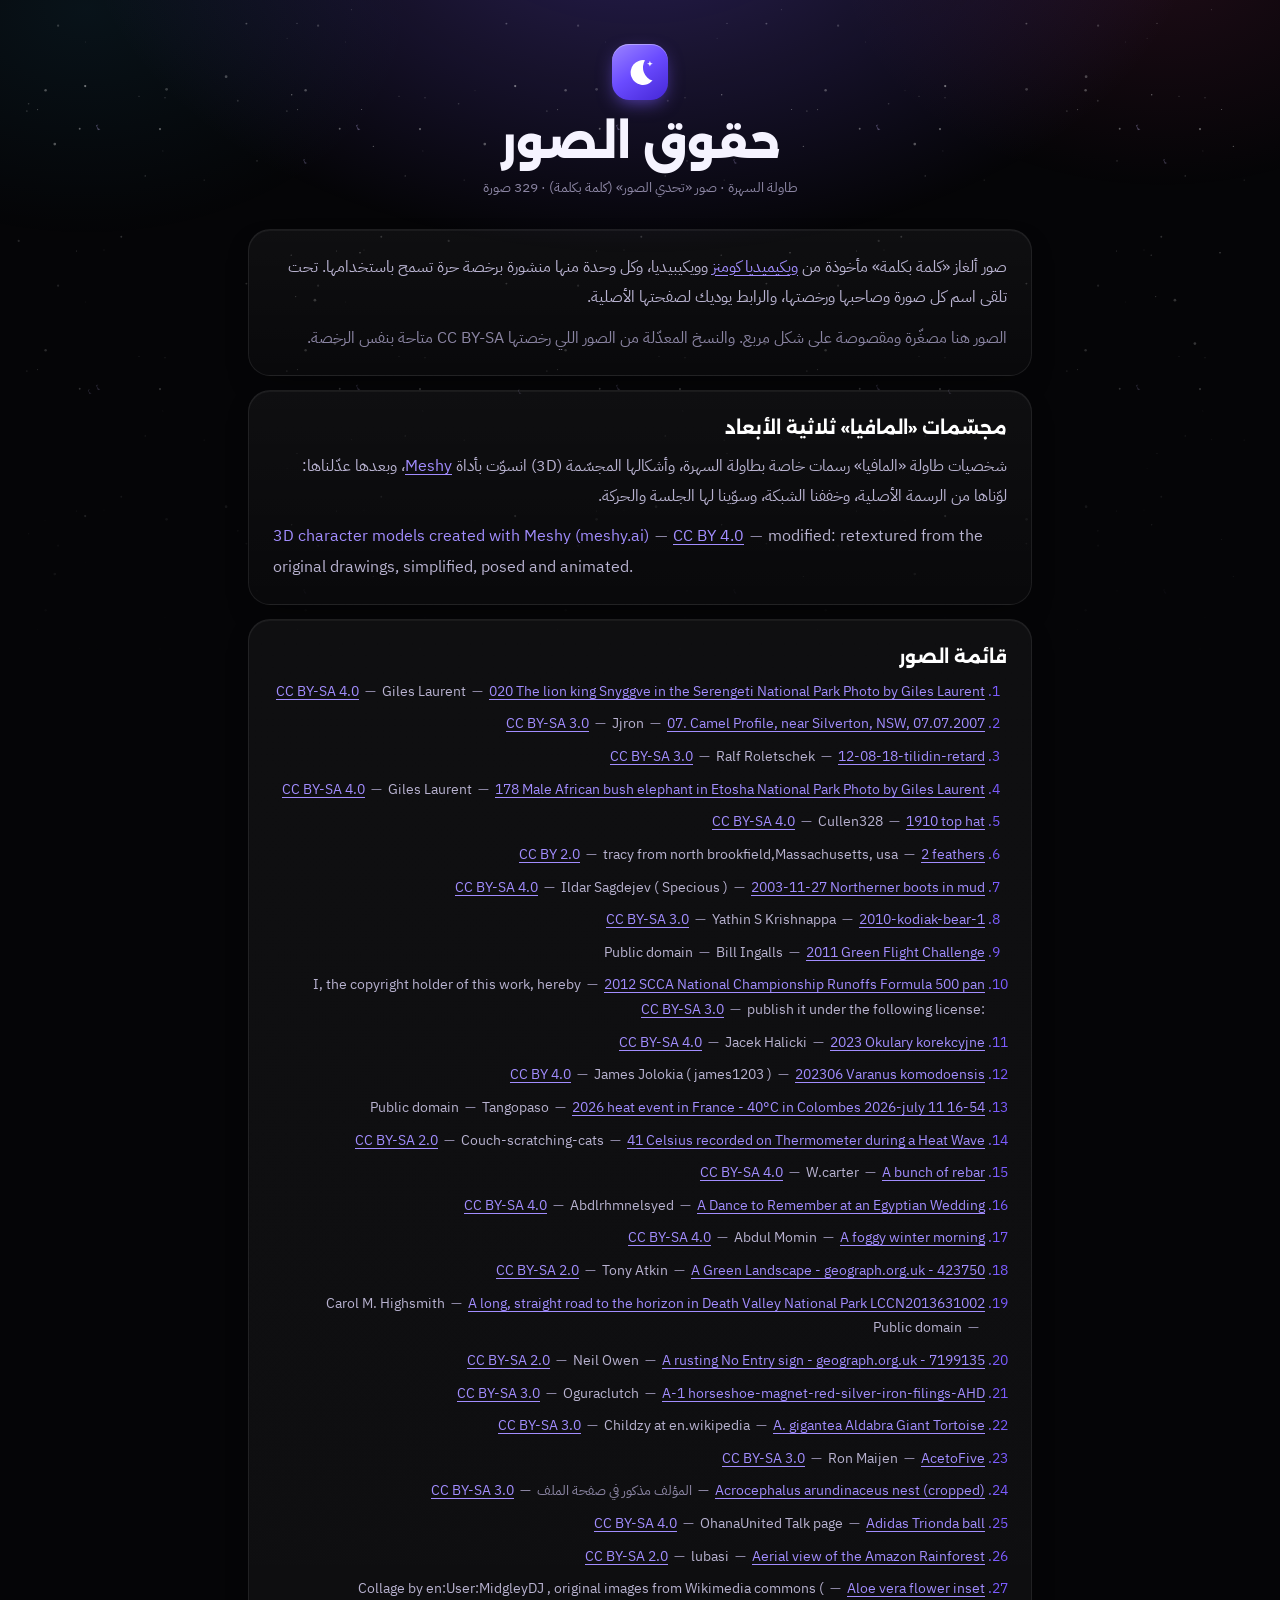
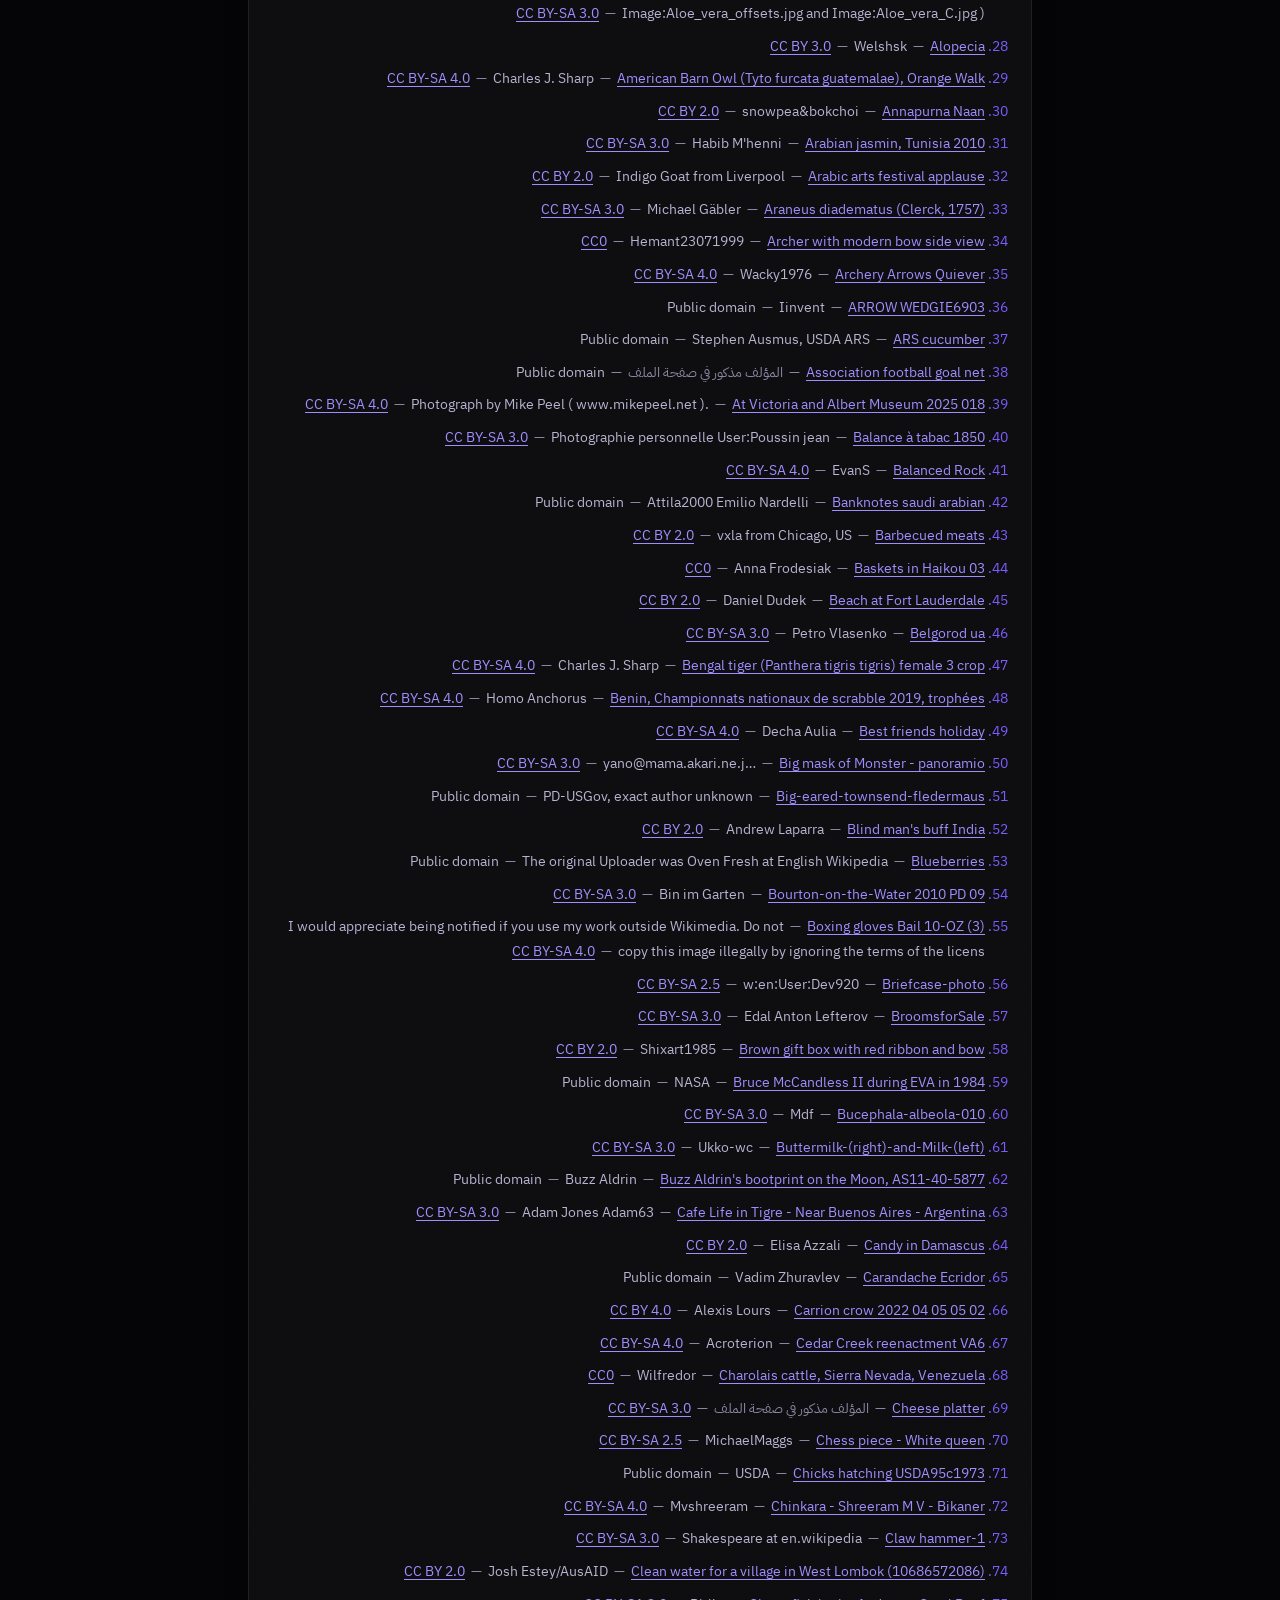
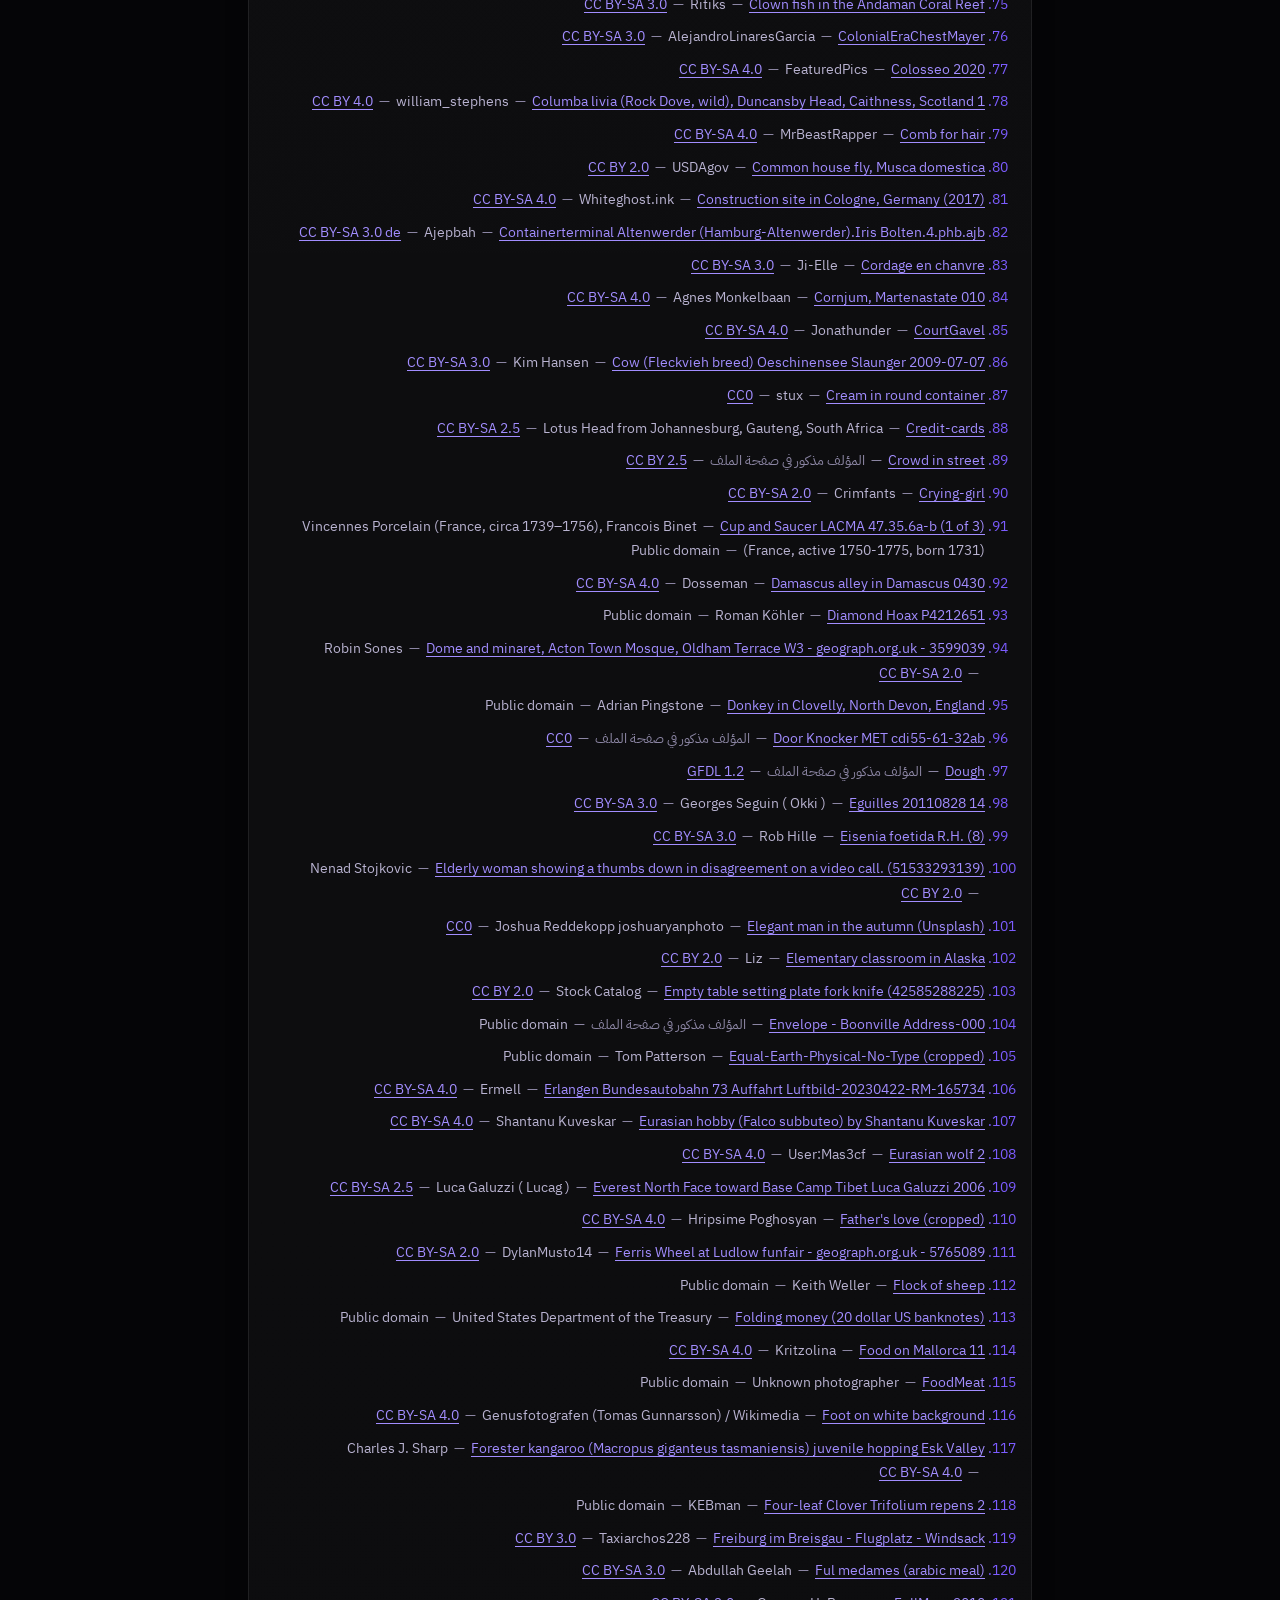
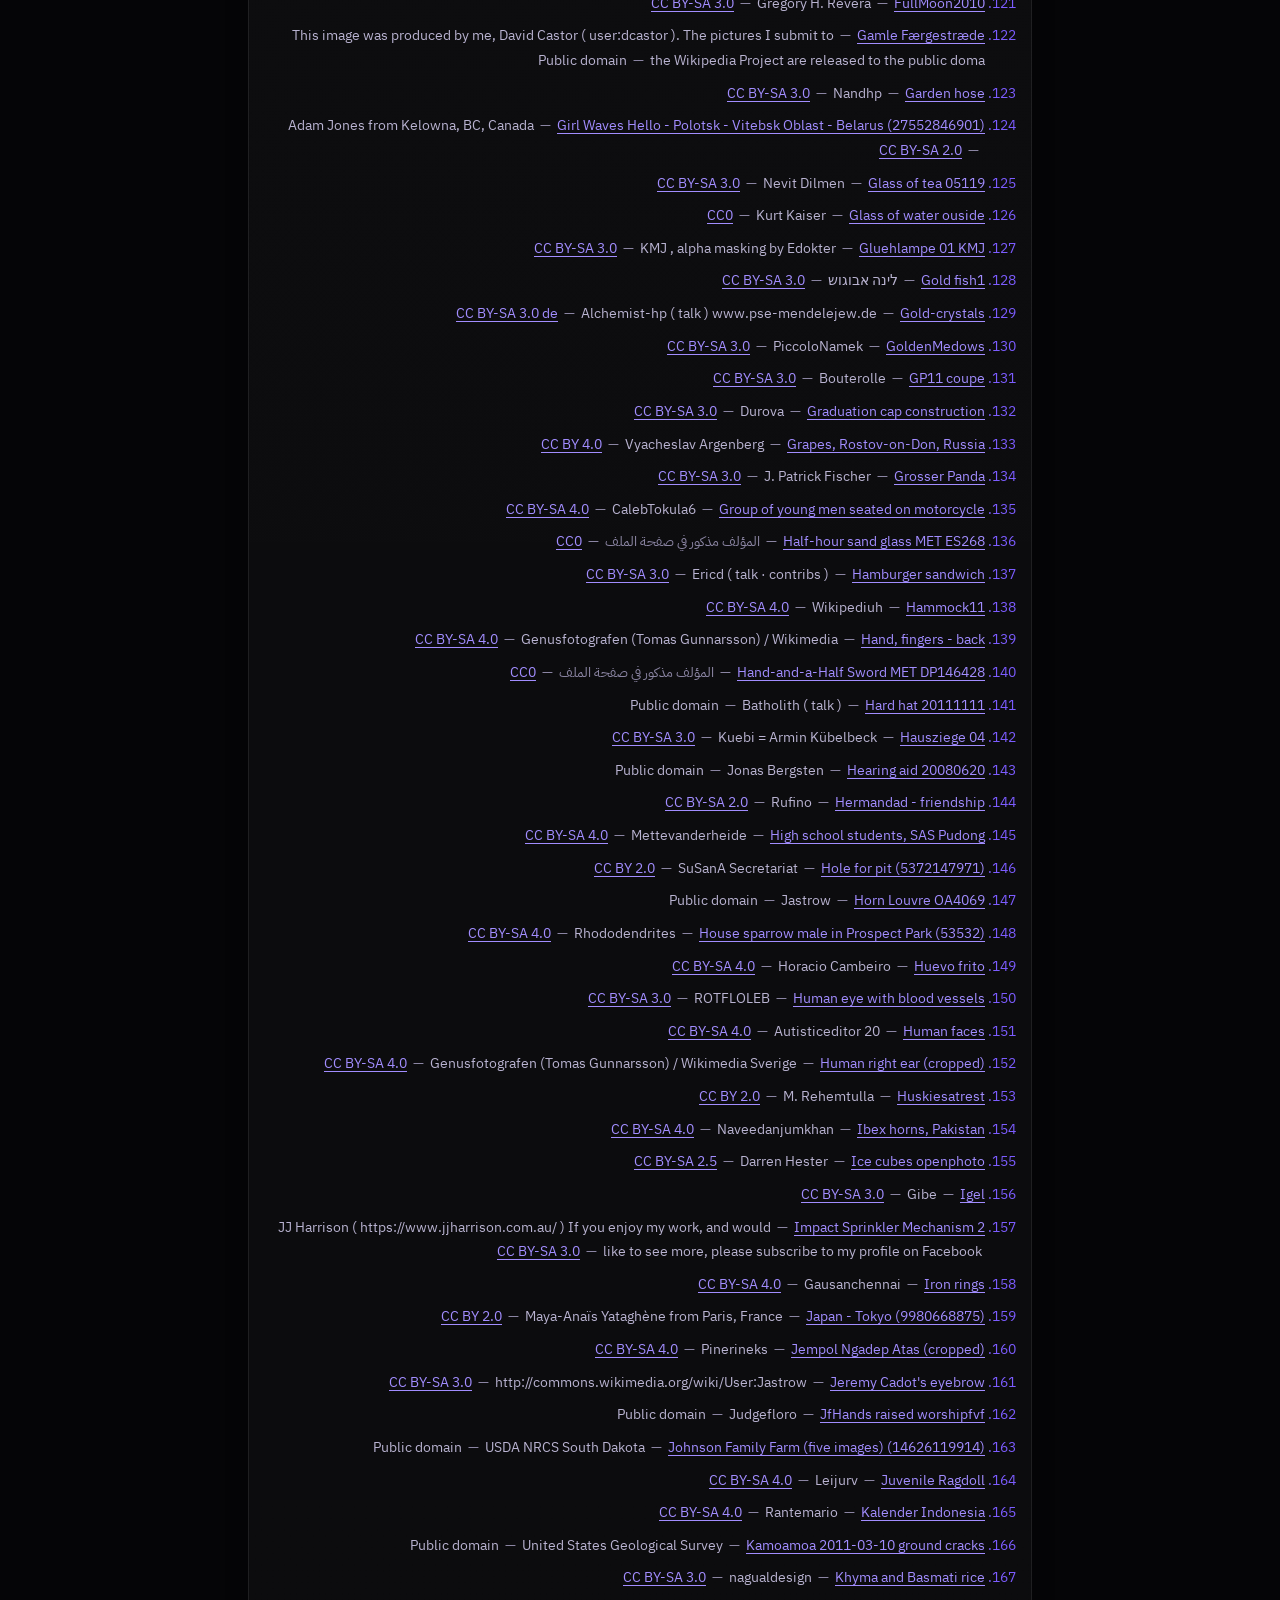
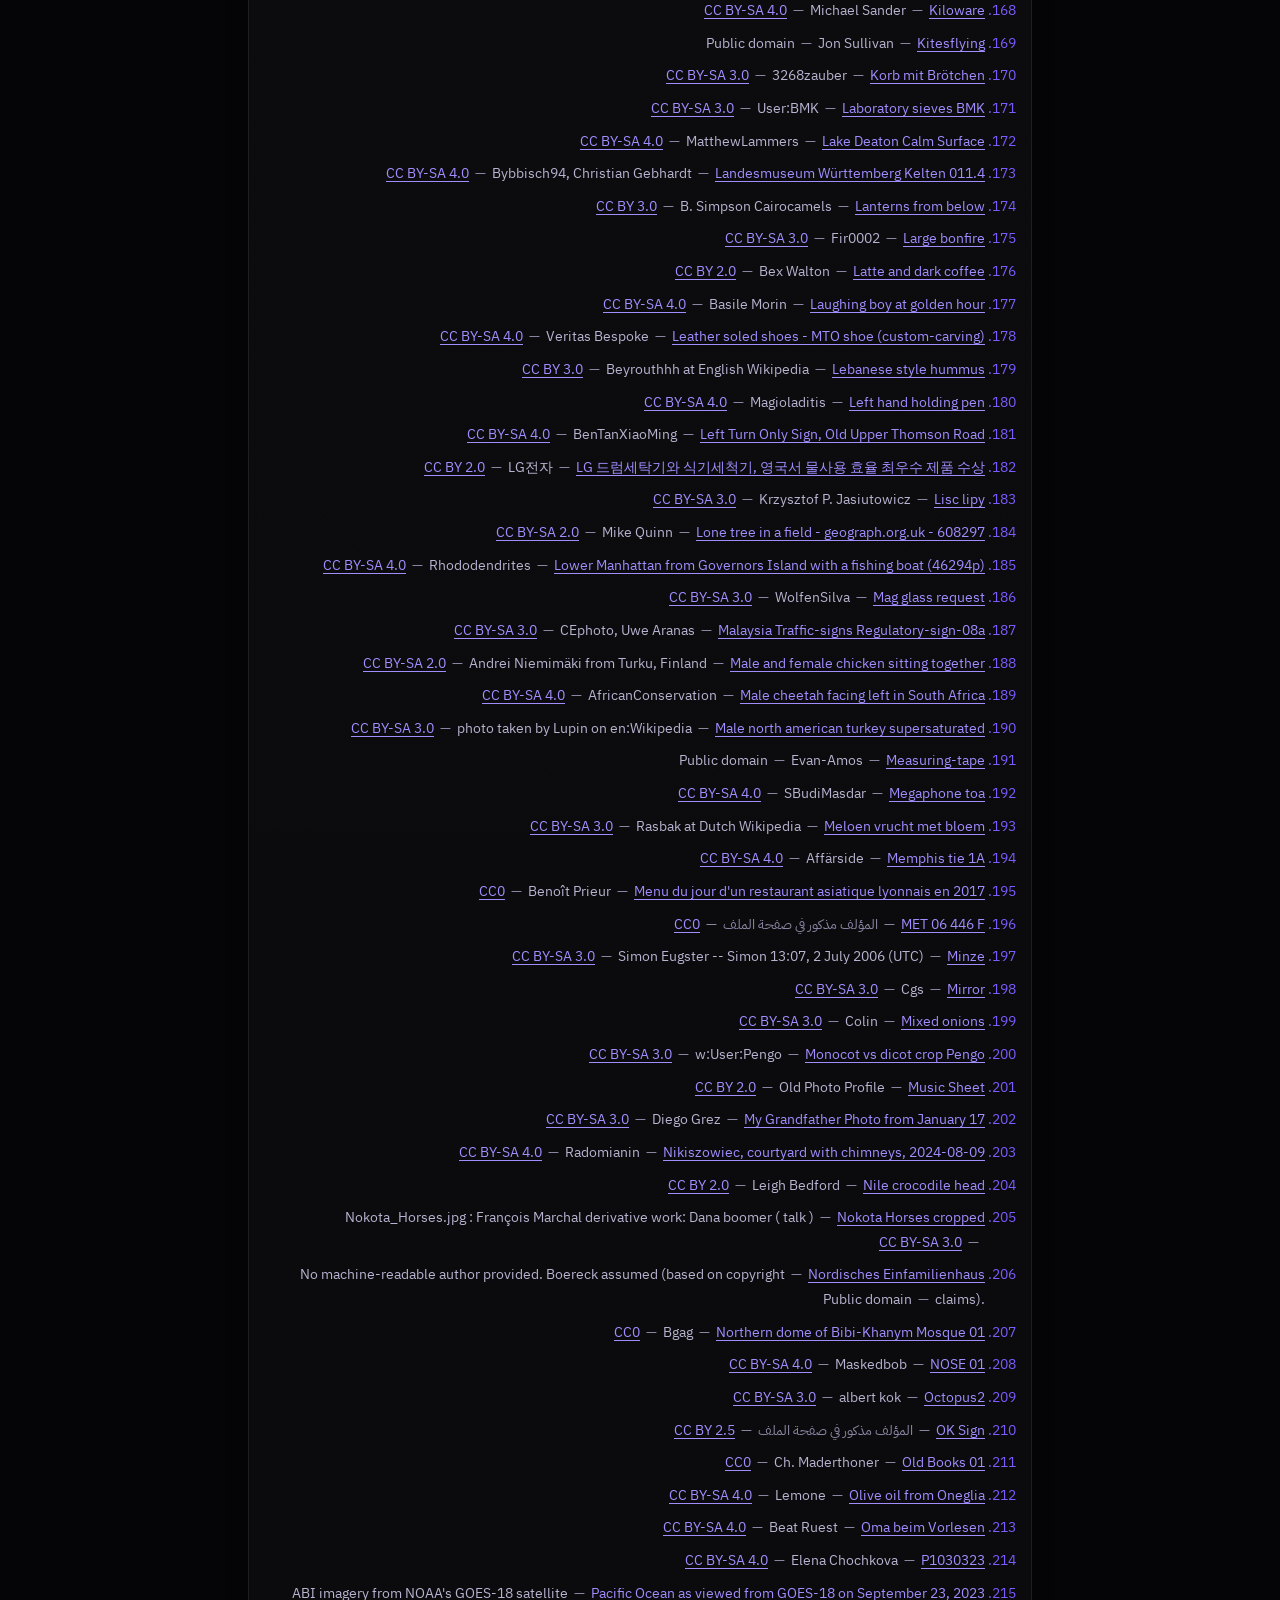
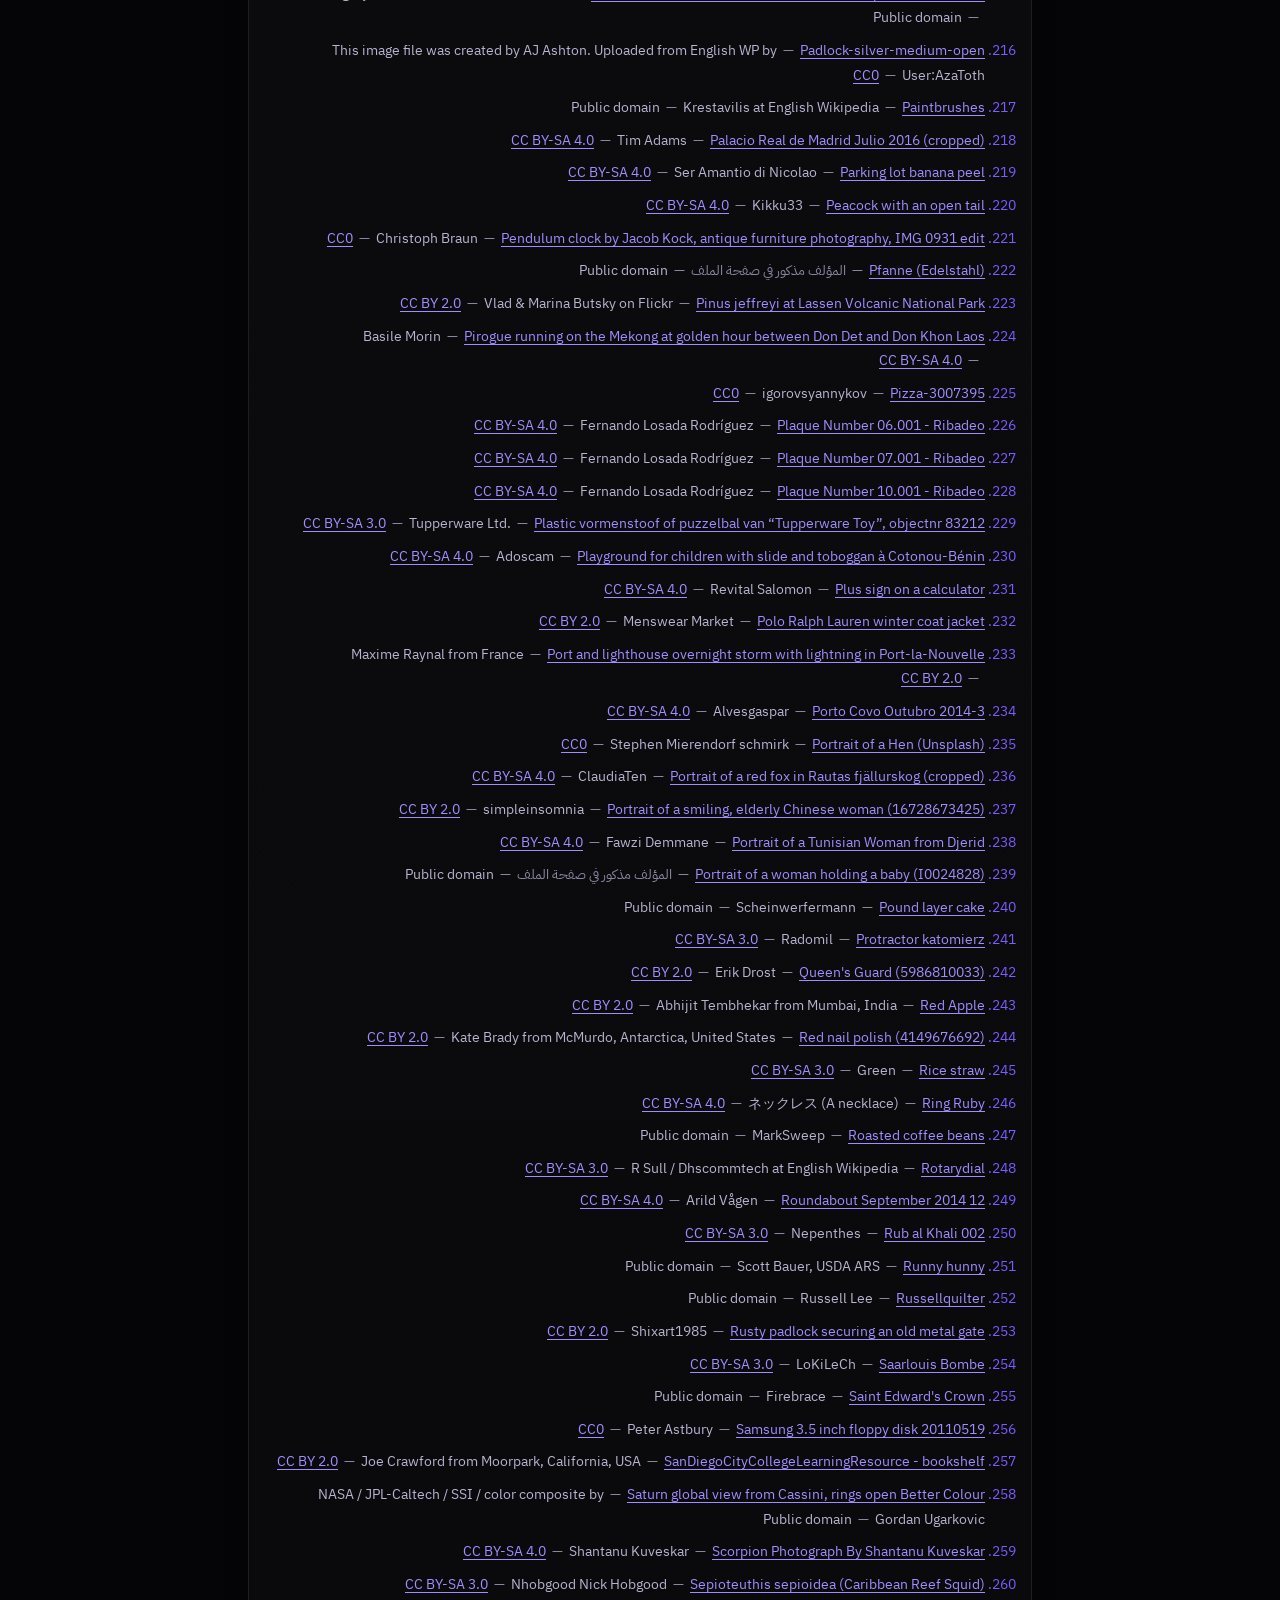
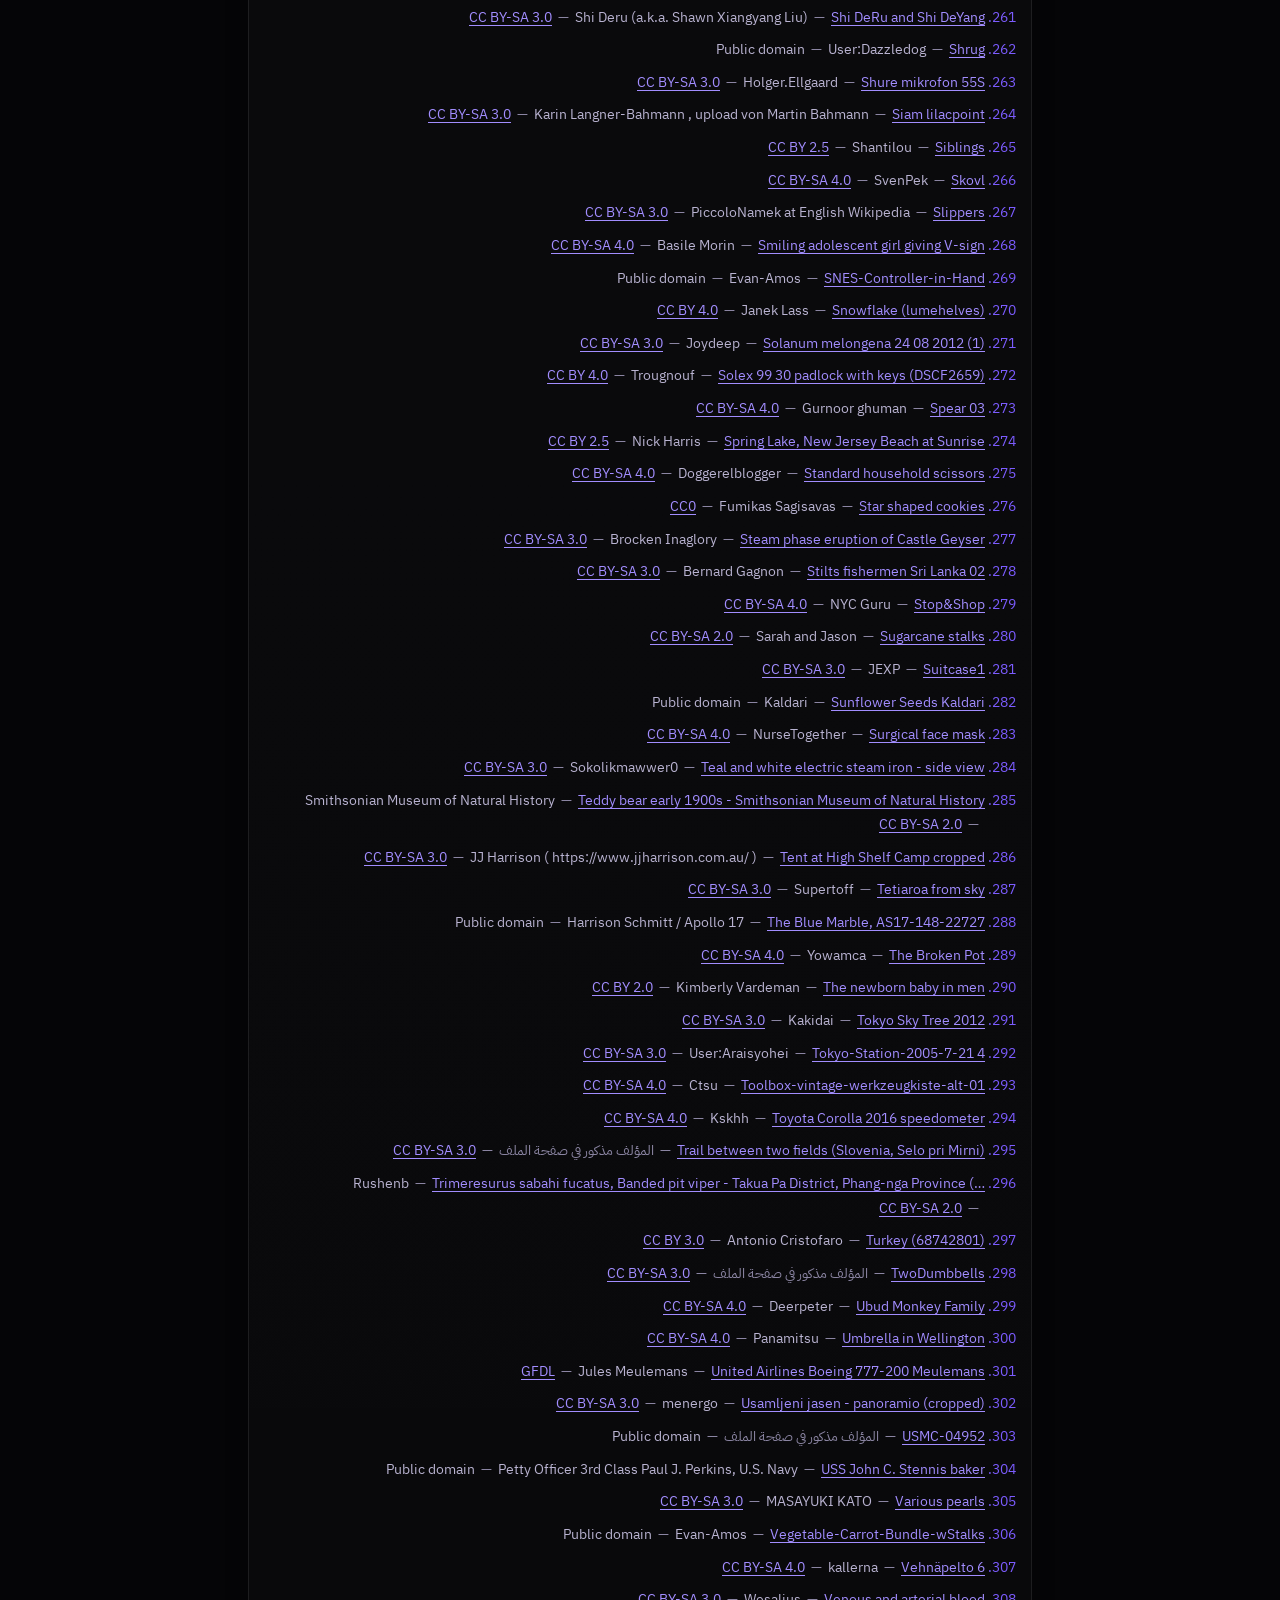
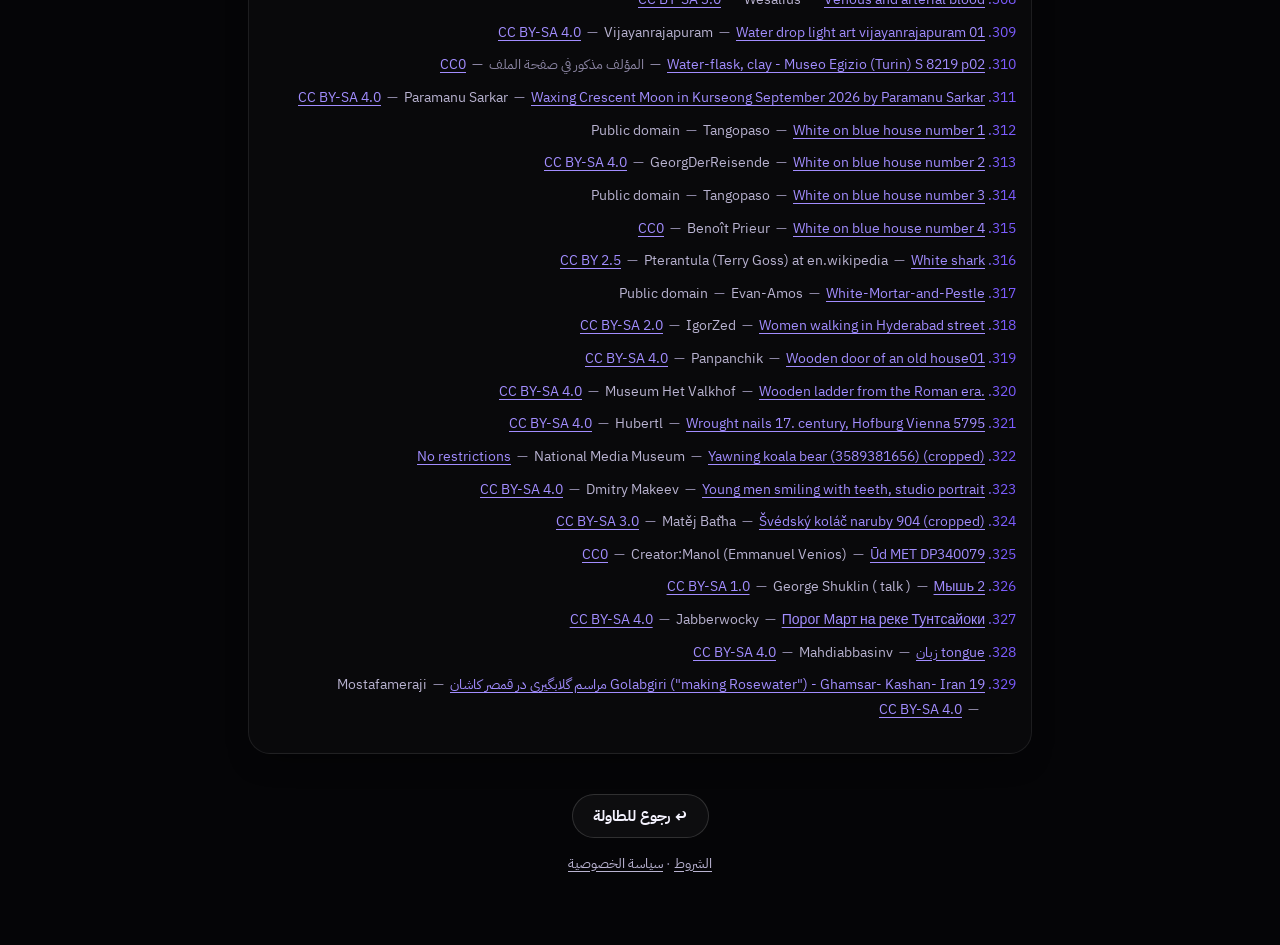
<file: credits.html>
<!doctype html>
<html lang="ar" dir="rtl">
<head>
<meta charset="utf-8">
<script src="i18n.js?v=24"></script>
<meta name="theme-color" content="#050507">
<meta name="viewport" content="width=device-width, initial-scale=1">
<title>حقوق الصور — طاولة السهرة</title>
<meta name="description" content="مصادر صور لعبة «تحدي الصور» في طاولة السهرة وأصحابها ورخصها (ويكيميديا كومنز).">
<link rel="icon" href="data:image/svg+xml,%3Csvg xmlns='http://www.w3.org/2000/svg' viewBox='0 0 32 32'%3E%3Cdefs%3E%3ClinearGradient id='g' x1='0' y1='0' x2='1' y2='1'%3E%3Cstop offset='0' stop-color='%239b84ff'/%3E%3Cstop offset='1' stop-color='%234527d6'/%3E%3C/linearGradient%3E%3C/defs%3E%3Crect width='32' height='32' rx='9' fill='url(%23g)'/%3E%3Cpath d='M19.6 7.6a9 9 0 1 0 4.9 15.8A10 10 0 0 1 19.6 7.6z' fill='%23fff'/%3E%3C/svg%3E">
<link rel="preconnect" href="https://fonts.googleapis.com">
<link rel="preconnect" href="https://fonts.gstatic.com" crossorigin>
<link rel="stylesheet" href="https://fonts.googleapis.com/css2?family=Alexandria:wght@700;800&family=IBM+Plex+Sans+Arabic:wght@400;500;600;700&display=swap" media="print" onload="this.media='all'">
<noscript><link rel="stylesheet" href="https://fonts.googleapis.com/css2?family=Alexandria:wght@700;800&family=IBM+Plex+Sans+Arabic:wght@400;500;600;700&display=swap"></noscript>
<link rel="stylesheet" href="theme.css?v=7">
<link rel="stylesheet" href="pages.css?v=1">
<style>
  .links, footer > div{ color:var(--tx-3); font-size:.88rem; margin-top:14px; }
  ol{ list-style:decimal; font-size:.88rem; line-height:1.75; }
  ol li{ margin-bottom:8px; overflow-wrap:anywhere; }
  .en-t{ direction:ltr; unicode-bidi:isolate; color:var(--v-hi); }
  .who{ direction:ltr; unicode-bidi:isolate; color:var(--tx-2); }
  .lic{ direction:ltr; unicode-bidi:isolate; white-space:nowrap; }
  .sep{ color:var(--tx-3); margin:0 6px; }
</style>
</head>
<body>
<div class="page-bg" aria-hidden="true"></div>
<main>
  <div class="head">
    <div class="logo"><span class="logo-mark"><svg viewBox="0 0 24 24" aria-hidden="true"><path d="M15.2 3.6a8.6 8.6 0 1 0 5.2 14.1A9.6 9.6 0 0 1 15.2 3.6z" fill="#fff"/><path d="m18.6 4 .55 1.45 1.45.55-1.45.55-.55 1.45-.55-1.45-1.45-.55 1.45-.55z" fill="#fff"/></svg></span></div>
    <h1>حقوق الصور</h1>
    <div class="meta">طاولة السهرة · صور «تحدي الصور» (كلمة بكلمة) · 329 صورة</div>
  </div>

  <section class="card">
    <p>صور ألغاز «كلمة بكلمة» مأخوذة من <a href="https://commons.wikimedia.org" target="_blank" rel="noopener">ويكيميديا كومنز</a> وويكيبيديا، وكل وحدة منها منشورة برخصة حرة تسمح باستخدامها. تحت تلقى اسم كل صورة وصاحبها ورخصتها، والرابط يوديك لصفحتها الأصلية.</p>
    <p class="dim" style="margin:0">الصور هنا مصغّرة ومقصوصة على شكل مربع. والنسخ المعدّلة من الصور اللي رخصتها CC BY-SA متاحة بنفس الرخصة.</p>
  </section>

  <section class="card" id="mafia-3d">
    <h2>مجسّمات «المافيا» ثلاثية الأبعاد</h2>
    <p>شخصيات طاولة «المافيا» رسمات خاصة بطاولة السهرة، وأشكالها المجسّمة (3D) انسوّت بأداة <a class="en-t" href="https://www.meshy.ai" target="_blank" rel="noopener">Meshy</a>، وبعدها عدّلناها: لوّناها من الرسمة الأصلية، وخففنا الشبكة، وسوّينا لها الجلسة والحركة.</p>
    <p class="en" style="margin:0"><span class="en-t">3D character models created with Meshy (meshy.ai)</span><span class="sep">—</span><span class="lic"><a href="https://creativecommons.org/licenses/by/4.0/" target="_blank" rel="noopener">CC BY 4.0</a></span><span class="sep">—</span><span class="who">modified: retextured from the original drawings, simplified, posed and animated.</span></p>
  </section>

  <section class="card">
    <h2>قائمة الصور</h2>
    <ol>
      <li><a class="en-t" href="https://commons.wikimedia.org/wiki/File:020_The_lion_king_Snyggve_in_the_Serengeti_National_Park_Photo_by_Giles_Laurent.jpg" target="_blank" rel="noopener">020 The lion king Snyggve in the Serengeti National Park Photo by Giles Laurent</a><span class="sep">—</span><span class="who">Giles Laurent</span><span class="sep">—</span><span class="lic"><a href="https://creativecommons.org/licenses/by-sa/4.0" target="_blank" rel="noopener">CC BY-SA 4.0</a></span></li>
      <li><a class="en-t" href="https://commons.wikimedia.org/wiki/File:07._Camel_Profile,_near_Silverton,_NSW,_07.07.2007.jpg" target="_blank" rel="noopener">07. Camel Profile, near Silverton, NSW, 07.07.2007</a><span class="sep">—</span><span class="who">Jjron</span><span class="sep">—</span><span class="lic"><a href="http://creativecommons.org/licenses/by-sa/3.0/" target="_blank" rel="noopener">CC BY-SA 3.0</a></span></li>
      <li><a class="en-t" href="https://commons.wikimedia.org/wiki/File:12-08-18-tilidin-retard.jpg" target="_blank" rel="noopener">12-08-18-tilidin-retard</a><span class="sep">—</span><span class="who">Ralf Roletschek</span><span class="sep">—</span><span class="lic"><a href="https://creativecommons.org/licenses/by-sa/3.0" target="_blank" rel="noopener">CC BY-SA 3.0</a></span></li>
      <li><a class="en-t" href="https://commons.wikimedia.org/wiki/File:178_Male_African_bush_elephant_in_Etosha_National_Park_Photo_by_Giles_Laurent.jpg" target="_blank" rel="noopener">178 Male African bush elephant in Etosha National Park Photo by Giles Laurent</a><span class="sep">—</span><span class="who">Giles Laurent</span><span class="sep">—</span><span class="lic"><a href="https://creativecommons.org/licenses/by-sa/4.0" target="_blank" rel="noopener">CC BY-SA 4.0</a></span></li>
      <li><a class="en-t" href="https://commons.wikimedia.org/wiki/File:1910_top_hat.jpg" target="_blank" rel="noopener">1910 top hat</a><span class="sep">—</span><span class="who">Cullen328</span><span class="sep">—</span><span class="lic"><a href="https://creativecommons.org/licenses/by-sa/4.0" target="_blank" rel="noopener">CC BY-SA 4.0</a></span></li>
      <li><a class="en-t" href="https://commons.wikimedia.org/wiki/File:2_feathers.jpg" target="_blank" rel="noopener">2 feathers</a><span class="sep">—</span><span class="who">tracy from north brookfield,Massachusetts, usa</span><span class="sep">—</span><span class="lic"><a href="https://creativecommons.org/licenses/by/2.0" target="_blank" rel="noopener">CC BY 2.0</a></span></li>
      <li><a class="en-t" href="https://commons.wikimedia.org/wiki/File:2003-11-27_Northerner_boots_in_mud.jpg" target="_blank" rel="noopener">2003-11-27 Northerner boots in mud</a><span class="sep">—</span><span class="who">Ildar Sagdejev ( Specious )</span><span class="sep">—</span><span class="lic"><a href="https://creativecommons.org/licenses/by-sa/4.0" target="_blank" rel="noopener">CC BY-SA 4.0</a></span></li>
      <li><a class="en-t" href="https://commons.wikimedia.org/wiki/File:2010-kodiak-bear-1.jpg" target="_blank" rel="noopener">2010-kodiak-bear-1</a><span class="sep">—</span><span class="who">Yathin S Krishnappa</span><span class="sep">—</span><span class="lic"><a href="https://creativecommons.org/licenses/by-sa/3.0" target="_blank" rel="noopener">CC BY-SA 3.0</a></span></li>
      <li><a class="en-t" href="https://commons.wikimedia.org/wiki/File:2011_Green_Flight_Challenge.jpg" target="_blank" rel="noopener">2011 Green Flight Challenge</a><span class="sep">—</span><span class="who">Bill Ingalls</span><span class="sep">—</span><span class="lic">Public domain</span></li>
      <li><a class="en-t" href="https://commons.wikimedia.org/wiki/File:2012_SCCA_National_Championship_Runoffs_Formula_500_pan.jpg" target="_blank" rel="noopener">2012 SCCA National Championship Runoffs Formula 500 pan</a><span class="sep">—</span><span class="who">I, the copyright holder of this work, hereby publish it under the following license:</span><span class="sep">—</span><span class="lic"><a href="https://creativecommons.org/licenses/by-sa/3.0" target="_blank" rel="noopener">CC BY-SA 3.0</a></span></li>
      <li><a class="en-t" href="https://commons.wikimedia.org/wiki/File:2023_Okulary_korekcyjne.jpg" target="_blank" rel="noopener">2023 Okulary korekcyjne</a><span class="sep">—</span><span class="who">Jacek Halicki</span><span class="sep">—</span><span class="lic"><a href="https://creativecommons.org/licenses/by-sa/4.0" target="_blank" rel="noopener">CC BY-SA 4.0</a></span></li>
      <li><a class="en-t" href="https://commons.wikimedia.org/wiki/File:202306_Varanus_komodoensis.jpg" target="_blank" rel="noopener">202306 Varanus komodoensis</a><span class="sep">—</span><span class="who">James Jolokia ( james1203 )</span><span class="sep">—</span><span class="lic"><a href="https://creativecommons.org/licenses/by/4.0" target="_blank" rel="noopener">CC BY 4.0</a></span></li>
      <li><a class="en-t" href="https://commons.wikimedia.org/wiki/File:2026_heat_event_in_France_-_40%C2%B0C_in_Colombes_2026-july_11_16-54.jpg" target="_blank" rel="noopener">2026 heat event in France - 40°C in Colombes 2026-july 11 16-54</a><span class="sep">—</span><span class="who">Tangopaso</span><span class="sep">—</span><span class="lic">Public domain</span></li>
      <li><a class="en-t" href="https://commons.wikimedia.org/wiki/File:41_Celsius_recorded_on_Thermometer_during_a_Heat_Wave.jpg" target="_blank" rel="noopener">41 Celsius recorded on Thermometer during a Heat Wave</a><span class="sep">—</span><span class="who">Couch-scratching-cats</span><span class="sep">—</span><span class="lic"><a href="https://creativecommons.org/licenses/by-sa/2.0" target="_blank" rel="noopener">CC BY-SA 2.0</a></span></li>
      <li><a class="en-t" href="https://commons.wikimedia.org/wiki/File:A_bunch_of_rebar.jpg" target="_blank" rel="noopener">A bunch of rebar</a><span class="sep">—</span><span class="who">W.carter</span><span class="sep">—</span><span class="lic"><a href="https://creativecommons.org/licenses/by-sa/4.0" target="_blank" rel="noopener">CC BY-SA 4.0</a></span></li>
      <li><a class="en-t" href="https://commons.wikimedia.org/wiki/File:A_Dance_to_Remember_at_an_Egyptian_Wedding.jpg" target="_blank" rel="noopener">A Dance to Remember at an Egyptian Wedding</a><span class="sep">—</span><span class="who">Abdlrhmnelsyed</span><span class="sep">—</span><span class="lic"><a href="https://creativecommons.org/licenses/by-sa/4.0" target="_blank" rel="noopener">CC BY-SA 4.0</a></span></li>
      <li><a class="en-t" href="https://commons.wikimedia.org/wiki/File:A_foggy_winter_morning.jpg" target="_blank" rel="noopener">A foggy winter morning</a><span class="sep">—</span><span class="who">Abdul Momin</span><span class="sep">—</span><span class="lic"><a href="https://creativecommons.org/licenses/by-sa/4.0" target="_blank" rel="noopener">CC BY-SA 4.0</a></span></li>
      <li><a class="en-t" href="https://commons.wikimedia.org/wiki/File:A_Green_Landscape_-_geograph.org.uk_-_423750.jpg" target="_blank" rel="noopener">A Green Landscape - geograph.org.uk - 423750</a><span class="sep">—</span><span class="who">Tony Atkin</span><span class="sep">—</span><span class="lic"><a href="https://creativecommons.org/licenses/by-sa/2.0" target="_blank" rel="noopener">CC BY-SA 2.0</a></span></li>
      <li><a class="en-t" href="https://commons.wikimedia.org/wiki/File:A_long,_straight_road_to_the_horizon_in_Death_Valley_National_Park_LCCN2013631002.tif" target="_blank" rel="noopener">A long, straight road to the horizon in Death Valley National Park LCCN2013631002</a><span class="sep">—</span><span class="who">Carol M. Highsmith</span><span class="sep">—</span><span class="lic">Public domain</span></li>
      <li><a class="en-t" href="https://commons.wikimedia.org/wiki/File:A_rusting_No_Entry_sign_-_geograph.org.uk_-_7199135.jpg" target="_blank" rel="noopener">A rusting No Entry sign - geograph.org.uk - 7199135</a><span class="sep">—</span><span class="who">Neil Owen</span><span class="sep">—</span><span class="lic"><a href="https://creativecommons.org/licenses/by-sa/2.0" target="_blank" rel="noopener">CC BY-SA 2.0</a></span></li>
      <li><a class="en-t" href="https://commons.wikimedia.org/wiki/File:A-1_horseshoe-magnet-red-silver-iron-filings-AHD.jpg" target="_blank" rel="noopener">A-1 horseshoe-magnet-red-silver-iron-filings-AHD</a><span class="sep">—</span><span class="who">Oguraclutch</span><span class="sep">—</span><span class="lic"><a href="http://creativecommons.org/licenses/by-sa/3.0/" target="_blank" rel="noopener">CC BY-SA 3.0</a></span></li>
      <li><a class="en-t" href="https://commons.wikimedia.org/wiki/File:A._gigantea_Aldabra_Giant_Tortoise.jpg" target="_blank" rel="noopener">A. gigantea Aldabra Giant Tortoise</a><span class="sep">—</span><span class="who">Childzy at en.wikipedia</span><span class="sep">—</span><span class="lic"><a href="http://creativecommons.org/licenses/by-sa/3.0/" target="_blank" rel="noopener">CC BY-SA 3.0</a></span></li>
      <li><a class="en-t" href="https://commons.wikimedia.org/wiki/File:AcetoFive.JPG" target="_blank" rel="noopener">AcetoFive</a><span class="sep">—</span><span class="who">Ron Maijen</span><span class="sep">—</span><span class="lic"><a href="https://creativecommons.org/licenses/by-sa/3.0" target="_blank" rel="noopener">CC BY-SA 3.0</a></span></li>
      <li><a class="en-t" href="https://commons.wikimedia.org/wiki/File:Acrocephalus_arundinaceus_nest_(cropped).jpg" target="_blank" rel="noopener">Acrocephalus arundinaceus nest (cropped)</a><span class="sep">—</span><span class="who"><span class="dim">المؤلف مذكور في صفحة الملف</span></span><span class="sep">—</span><span class="lic"><a href="http://creativecommons.org/licenses/by-sa/3.0/" target="_blank" rel="noopener">CC BY-SA 3.0</a></span></li>
      <li><a class="en-t" href="https://commons.wikimedia.org/wiki/File:Adidas_Trionda_ball.jpg" target="_blank" rel="noopener">Adidas Trionda ball</a><span class="sep">—</span><span class="who">OhanaUnited Talk page</span><span class="sep">—</span><span class="lic"><a href="https://creativecommons.org/licenses/by-sa/4.0" target="_blank" rel="noopener">CC BY-SA 4.0</a></span></li>
      <li><a class="en-t" href="https://commons.wikimedia.org/wiki/File:Aerial_view_of_the_Amazon_Rainforest.jpg" target="_blank" rel="noopener">Aerial view of the Amazon Rainforest</a><span class="sep">—</span><span class="who">lubasi</span><span class="sep">—</span><span class="lic"><a href="https://creativecommons.org/licenses/by-sa/2.0" target="_blank" rel="noopener">CC BY-SA 2.0</a></span></li>
      <li><a class="en-t" href="https://commons.wikimedia.org/wiki/File:Aloe_vera_flower_inset.png" target="_blank" rel="noopener">Aloe vera flower inset</a><span class="sep">—</span><span class="who">Collage by en:User:MidgleyDJ , original images from Wikimedia commons ( Image:Aloe_vera_offsets.jpg and Image:Aloe_vera_C.jpg )</span><span class="sep">—</span><span class="lic"><a href="https://creativecommons.org/licenses/by-sa/3.0" target="_blank" rel="noopener">CC BY-SA 3.0</a></span></li>
      <li><a class="en-t" href="https://commons.wikimedia.org/wiki/File:Alopecia.jpg" target="_blank" rel="noopener">Alopecia</a><span class="sep">—</span><span class="who">Welshsk</span><span class="sep">—</span><span class="lic"><a href="https://creativecommons.org/licenses/by/3.0" target="_blank" rel="noopener">CC BY 3.0</a></span></li>
      <li><a class="en-t" href="https://commons.wikimedia.org/wiki/File:American_Barn_Owl_(Tyto_furcata_guatemalae),_Orange_Walk.jpg" target="_blank" rel="noopener">American Barn Owl (Tyto furcata guatemalae), Orange Walk</a><span class="sep">—</span><span class="who">Charles J. Sharp</span><span class="sep">—</span><span class="lic"><a href="https://creativecommons.org/licenses/by-sa/4.0" target="_blank" rel="noopener">CC BY-SA 4.0</a></span></li>
      <li><a class="en-t" href="https://commons.wikimedia.org/wiki/File:Annapurna_Naan.jpg" target="_blank" rel="noopener">Annapurna Naan</a><span class="sep">—</span><span class="who">snowpea&amp;bokchoi</span><span class="sep">—</span><span class="lic"><a href="https://creativecommons.org/licenses/by/2.0" target="_blank" rel="noopener">CC BY 2.0</a></span></li>
      <li><a class="en-t" href="https://commons.wikimedia.org/wiki/File:Arabian_jasmin,_Tunisia_2010.jpg" target="_blank" rel="noopener">Arabian jasmin, Tunisia 2010</a><span class="sep">—</span><span class="who">Habib M&#x27;henni</span><span class="sep">—</span><span class="lic"><a href="https://creativecommons.org/licenses/by-sa/3.0" target="_blank" rel="noopener">CC BY-SA 3.0</a></span></li>
      <li><a class="en-t" href="https://commons.wikimedia.org/wiki/File:Arabic_arts_festival_applause.jpg" target="_blank" rel="noopener">Arabic arts festival applause</a><span class="sep">—</span><span class="who">Indigo Goat from Liverpool</span><span class="sep">—</span><span class="lic"><a href="https://creativecommons.org/licenses/by/2.0" target="_blank" rel="noopener">CC BY 2.0</a></span></li>
      <li><a class="en-t" href="https://commons.wikimedia.org/wiki/File:Araneus_diadematus_(Clerck,_1757).JPG" target="_blank" rel="noopener">Araneus diadematus (Clerck, 1757)</a><span class="sep">—</span><span class="who">Michael Gäbler</span><span class="sep">—</span><span class="lic"><a href="https://creativecommons.org/licenses/by-sa/3.0" target="_blank" rel="noopener">CC BY-SA 3.0</a></span></li>
      <li><a class="en-t" href="https://commons.wikimedia.org/wiki/File:Archer_with_modern_bow_side_view.jpg" target="_blank" rel="noopener">Archer with modern bow side view</a><span class="sep">—</span><span class="who">Hemant23071999</span><span class="sep">—</span><span class="lic"><a href="http://creativecommons.org/publicdomain/zero/1.0/deed.en" target="_blank" rel="noopener">CC0</a></span></li>
      <li><a class="en-t" href="https://commons.wikimedia.org/wiki/File:Archery_Arrows_Quiever.jpg" target="_blank" rel="noopener">Archery Arrows Quiever</a><span class="sep">—</span><span class="who">Wacky1976</span><span class="sep">—</span><span class="lic"><a href="https://creativecommons.org/licenses/by-sa/4.0" target="_blank" rel="noopener">CC BY-SA 4.0</a></span></li>
      <li><a class="en-t" href="https://commons.wikimedia.org/wiki/File:ARROW_WEDGIE6903.jpg" target="_blank" rel="noopener">ARROW WEDGIE6903</a><span class="sep">—</span><span class="who">Iinvent</span><span class="sep">—</span><span class="lic">Public domain</span></li>
      <li><a class="en-t" href="https://commons.wikimedia.org/wiki/File:ARS_cucumber.jpg" target="_blank" rel="noopener">ARS cucumber</a><span class="sep">—</span><span class="who">Stephen Ausmus, USDA ARS</span><span class="sep">—</span><span class="lic">Public domain</span></li>
      <li><a class="en-t" href="https://commons.wikimedia.org/wiki/File:Association_football_goal_net.jpg" target="_blank" rel="noopener">Association football goal net</a><span class="sep">—</span><span class="who"><span class="dim">المؤلف مذكور في صفحة الملف</span></span><span class="sep">—</span><span class="lic">Public domain</span></li>
      <li><a class="en-t" href="https://commons.wikimedia.org/wiki/File:At_Victoria_and_Albert_Museum_2025_018.jpg" target="_blank" rel="noopener">At Victoria and Albert Museum 2025 018</a><span class="sep">—</span><span class="who">Photograph by Mike Peel ( www.mikepeel.net ).</span><span class="sep">—</span><span class="lic"><a href="https://creativecommons.org/licenses/by-sa/4.0" target="_blank" rel="noopener">CC BY-SA 4.0</a></span></li>
      <li><a class="en-t" href="https://commons.wikimedia.org/wiki/File:Balance_%C3%A0_tabac_1850.JPG" target="_blank" rel="noopener">Balance à tabac 1850</a><span class="sep">—</span><span class="who">Photographie personnelle User:Poussin jean</span><span class="sep">—</span><span class="lic"><a href="http://creativecommons.org/licenses/by-sa/3.0/" target="_blank" rel="noopener">CC BY-SA 3.0</a></span></li>
      <li><a class="en-t" href="https://commons.wikimedia.org/wiki/File:Balanced_Rock.jpg" target="_blank" rel="noopener">Balanced Rock</a><span class="sep">—</span><span class="who">EvanS</span><span class="sep">—</span><span class="lic"><a href="https://creativecommons.org/licenses/by-sa/4.0" target="_blank" rel="noopener">CC BY-SA 4.0</a></span></li>
      <li><a class="en-t" href="https://commons.wikimedia.org/wiki/File:Banknotes_saudi_arabian.jpg" target="_blank" rel="noopener">Banknotes saudi arabian</a><span class="sep">—</span><span class="who">Attila2000 Emilio Nardelli</span><span class="sep">—</span><span class="lic">Public domain</span></li>
      <li><a class="en-t" href="https://commons.wikimedia.org/wiki/File:Barbecued_meats.jpg" target="_blank" rel="noopener">Barbecued meats</a><span class="sep">—</span><span class="who">vxla from Chicago, US</span><span class="sep">—</span><span class="lic"><a href="https://creativecommons.org/licenses/by/2.0" target="_blank" rel="noopener">CC BY 2.0</a></span></li>
      <li><a class="en-t" href="https://commons.wikimedia.org/wiki/File:Baskets_in_Haikou_03.jpg" target="_blank" rel="noopener">Baskets in Haikou 03</a><span class="sep">—</span><span class="who">Anna Frodesiak</span><span class="sep">—</span><span class="lic"><a href="http://creativecommons.org/publicdomain/zero/1.0/deed.en" target="_blank" rel="noopener">CC0</a></span></li>
      <li><a class="en-t" href="https://commons.wikimedia.org/wiki/File:Beach_at_Fort_Lauderdale.jpg" target="_blank" rel="noopener">Beach at Fort Lauderdale</a><span class="sep">—</span><span class="who">Daniel Dudek</span><span class="sep">—</span><span class="lic"><a href="https://creativecommons.org/licenses/by/2.0" target="_blank" rel="noopener">CC BY 2.0</a></span></li>
      <li><a class="en-t" href="https://commons.wikimedia.org/wiki/File:Belgorod_ua.jpg" target="_blank" rel="noopener">Belgorod ua</a><span class="sep">—</span><span class="who">Petro Vlasenko</span><span class="sep">—</span><span class="lic"><a href="https://creativecommons.org/licenses/by-sa/3.0" target="_blank" rel="noopener">CC BY-SA 3.0</a></span></li>
      <li><a class="en-t" href="https://commons.wikimedia.org/wiki/File:Bengal_tiger_(Panthera_tigris_tigris)_female_3_crop.jpg" target="_blank" rel="noopener">Bengal tiger (Panthera tigris tigris) female 3 crop</a><span class="sep">—</span><span class="who">Charles J. Sharp</span><span class="sep">—</span><span class="lic"><a href="https://creativecommons.org/licenses/by-sa/4.0" target="_blank" rel="noopener">CC BY-SA 4.0</a></span></li>
      <li><a class="en-t" href="https://commons.wikimedia.org/wiki/File:Benin,_Championnats_nationaux_de_scrabble_2019,_troph%C3%A9es.jpg" target="_blank" rel="noopener">Benin, Championnats nationaux de scrabble 2019, trophées</a><span class="sep">—</span><span class="who">Homo Anchorus</span><span class="sep">—</span><span class="lic"><a href="https://creativecommons.org/licenses/by-sa/4.0" target="_blank" rel="noopener">CC BY-SA 4.0</a></span></li>
      <li><a class="en-t" href="https://commons.wikimedia.org/wiki/File:Best_friends_holiday.jpg" target="_blank" rel="noopener">Best friends holiday</a><span class="sep">—</span><span class="who">Decha Aulia</span><span class="sep">—</span><span class="lic"><a href="https://creativecommons.org/licenses/by-sa/4.0" target="_blank" rel="noopener">CC BY-SA 4.0</a></span></li>
      <li><a class="en-t" href="https://commons.wikimedia.org/wiki/File:Big_mask_of_Monster_-_panoramio.jpg" target="_blank" rel="noopener">Big mask of Monster - panoramio</a><span class="sep">—</span><span class="who">yano@mama.akari.ne.j…</span><span class="sep">—</span><span class="lic"><a href="https://creativecommons.org/licenses/by-sa/3.0" target="_blank" rel="noopener">CC BY-SA 3.0</a></span></li>
      <li><a class="en-t" href="https://commons.wikimedia.org/wiki/File:Big-eared-townsend-fledermaus.jpg" target="_blank" rel="noopener">Big-eared-townsend-fledermaus</a><span class="sep">—</span><span class="who">PD-USGov, exact author unknown</span><span class="sep">—</span><span class="lic">Public domain</span></li>
      <li><a class="en-t" href="https://commons.wikimedia.org/wiki/File:Blind_man%27s_buff_India.jpg" target="_blank" rel="noopener">Blind man&#x27;s buff India</a><span class="sep">—</span><span class="who">Andrew Laparra</span><span class="sep">—</span><span class="lic"><a href="https://creativecommons.org/licenses/by/2.0" target="_blank" rel="noopener">CC BY 2.0</a></span></li>
      <li><a class="en-t" href="https://commons.wikimedia.org/wiki/File:Blueberries.jpg" target="_blank" rel="noopener">Blueberries</a><span class="sep">—</span><span class="who">The original Uploader was Oven Fresh at English Wikipedia</span><span class="sep">—</span><span class="lic">Public domain</span></li>
      <li><a class="en-t" href="https://commons.wikimedia.org/wiki/File:Bourton-on-the-Water_2010_PD_09.JPG" target="_blank" rel="noopener">Bourton-on-the-Water 2010 PD 09</a><span class="sep">—</span><span class="who">Bin im Garten</span><span class="sep">—</span><span class="lic"><a href="https://creativecommons.org/licenses/by-sa/3.0" target="_blank" rel="noopener">CC BY-SA 3.0</a></span></li>
      <li><a class="en-t" href="https://commons.wikimedia.org/wiki/File:Boxing_gloves_Bail_10-OZ_(3).jpg" target="_blank" rel="noopener">Boxing gloves Bail 10-OZ (3)</a><span class="sep">—</span><span class="who">I would appreciate being notified if you use my work outside Wikimedia. Do not copy this image illegally by ignoring the terms of the licens</span><span class="sep">—</span><span class="lic"><a href="https://creativecommons.org/licenses/by-sa/4.0" target="_blank" rel="noopener">CC BY-SA 4.0</a></span></li>
      <li><a class="en-t" href="https://commons.wikimedia.org/wiki/File:Briefcase-photo.jpg" target="_blank" rel="noopener">Briefcase-photo</a><span class="sep">—</span><span class="who">w:en:User:Dev920</span><span class="sep">—</span><span class="lic"><a href="https://creativecommons.org/licenses/by-sa/2.5" target="_blank" rel="noopener">CC BY-SA 2.5</a></span></li>
      <li><a class="en-t" href="https://commons.wikimedia.org/wiki/File:BroomsforSale.jpg" target="_blank" rel="noopener">BroomsforSale</a><span class="sep">—</span><span class="who">Edal Anton Lefterov</span><span class="sep">—</span><span class="lic"><a href="https://creativecommons.org/licenses/by-sa/3.0" target="_blank" rel="noopener">CC BY-SA 3.0</a></span></li>
      <li><a class="en-t" href="https://commons.wikimedia.org/wiki/File:Brown_gift_box_with_red_ribbon_and_bow.jpg" target="_blank" rel="noopener">Brown gift box with red ribbon and bow</a><span class="sep">—</span><span class="who">Shixart1985</span><span class="sep">—</span><span class="lic"><a href="https://creativecommons.org/licenses/by/2.0" target="_blank" rel="noopener">CC BY 2.0</a></span></li>
      <li><a class="en-t" href="https://commons.wikimedia.org/wiki/File:Bruce_McCandless_II_during_EVA_in_1984.jpg" target="_blank" rel="noopener">Bruce McCandless II during EVA in 1984</a><span class="sep">—</span><span class="who">NASA</span><span class="sep">—</span><span class="lic">Public domain</span></li>
      <li><a class="en-t" href="https://commons.wikimedia.org/wiki/File:Bucephala-albeola-010.jpg" target="_blank" rel="noopener">Bucephala-albeola-010</a><span class="sep">—</span><span class="who">Mdf</span><span class="sep">—</span><span class="lic"><a href="http://creativecommons.org/licenses/by-sa/3.0/" target="_blank" rel="noopener">CC BY-SA 3.0</a></span></li>
      <li><a class="en-t" href="https://commons.wikimedia.org/wiki/File:Buttermilk-(right)-and-Milk-(left).jpg" target="_blank" rel="noopener">Buttermilk-(right)-and-Milk-(left)</a><span class="sep">—</span><span class="who">Ukko-wc</span><span class="sep">—</span><span class="lic"><a href="https://creativecommons.org/licenses/by-sa/3.0" target="_blank" rel="noopener">CC BY-SA 3.0</a></span></li>
      <li><a class="en-t" href="https://commons.wikimedia.org/wiki/File:Buzz_Aldrin%27s_bootprint_on_the_Moon,_AS11-40-5877.jpg" target="_blank" rel="noopener">Buzz Aldrin&#x27;s bootprint on the Moon, AS11-40-5877</a><span class="sep">—</span><span class="who">Buzz Aldrin</span><span class="sep">—</span><span class="lic">Public domain</span></li>
      <li><a class="en-t" href="https://commons.wikimedia.org/wiki/File:Cafe_Life_in_Tigre_-_Near_Buenos_Aires_-_Argentina.JPG" target="_blank" rel="noopener">Cafe Life in Tigre - Near Buenos Aires - Argentina</a><span class="sep">—</span><span class="who">Adam Jones Adam63</span><span class="sep">—</span><span class="lic"><a href="https://creativecommons.org/licenses/by-sa/3.0" target="_blank" rel="noopener">CC BY-SA 3.0</a></span></li>
      <li><a class="en-t" href="https://commons.wikimedia.org/wiki/File:Candy_in_Damascus.jpg" target="_blank" rel="noopener">Candy in Damascus</a><span class="sep">—</span><span class="who">Elisa Azzali</span><span class="sep">—</span><span class="lic"><a href="https://creativecommons.org/licenses/by/2.0" target="_blank" rel="noopener">CC BY 2.0</a></span></li>
      <li><a class="en-t" href="https://commons.wikimedia.org/wiki/File:Carandache_Ecridor.jpg" target="_blank" rel="noopener">Carandache Ecridor</a><span class="sep">—</span><span class="who">Vadim Zhuravlev</span><span class="sep">—</span><span class="lic">Public domain</span></li>
      <li><a class="en-t" href="https://commons.wikimedia.org/wiki/File:Carrion_crow_2022_04_05_05_02.jpg" target="_blank" rel="noopener">Carrion crow 2022 04 05 05 02</a><span class="sep">—</span><span class="who">Alexis Lours</span><span class="sep">—</span><span class="lic"><a href="https://creativecommons.org/licenses/by/4.0" target="_blank" rel="noopener">CC BY 4.0</a></span></li>
      <li><a class="en-t" href="https://commons.wikimedia.org/wiki/File:Cedar_Creek_reenactment_VA6.jpg" target="_blank" rel="noopener">Cedar Creek reenactment VA6</a><span class="sep">—</span><span class="who">Acroterion</span><span class="sep">—</span><span class="lic"><a href="https://creativecommons.org/licenses/by-sa/4.0" target="_blank" rel="noopener">CC BY-SA 4.0</a></span></li>
      <li><a class="en-t" href="https://commons.wikimedia.org/wiki/File:Charolais_cattle,_Sierra_Nevada,_Venezuela.jpg" target="_blank" rel="noopener">Charolais cattle, Sierra Nevada, Venezuela</a><span class="sep">—</span><span class="who">Wilfredor</span><span class="sep">—</span><span class="lic"><a href="http://creativecommons.org/publicdomain/zero/1.0/deed.en" target="_blank" rel="noopener">CC0</a></span></li>
      <li><a class="en-t" href="https://commons.wikimedia.org/wiki/File:Cheese_platter.jpg" target="_blank" rel="noopener">Cheese platter</a><span class="sep">—</span><span class="who"><span class="dim">المؤلف مذكور في صفحة الملف</span></span><span class="sep">—</span><span class="lic"><a href="http://creativecommons.org/licenses/by-sa/3.0/" target="_blank" rel="noopener">CC BY-SA 3.0</a></span></li>
      <li><a class="en-t" href="https://commons.wikimedia.org/wiki/File:Chess_piece_-_White_queen.jpg" target="_blank" rel="noopener">Chess piece - White queen</a><span class="sep">—</span><span class="who">MichaelMaggs</span><span class="sep">—</span><span class="lic"><a href="https://creativecommons.org/licenses/by-sa/2.5" target="_blank" rel="noopener">CC BY-SA 2.5</a></span></li>
      <li><a class="en-t" href="https://commons.wikimedia.org/wiki/File:Chicks_hatching_USDA95c1973.jpg" target="_blank" rel="noopener">Chicks hatching USDA95c1973</a><span class="sep">—</span><span class="who">USDA</span><span class="sep">—</span><span class="lic">Public domain</span></li>
      <li><a class="en-t" href="https://commons.wikimedia.org/wiki/File:Chinkara_-_Shreeram_M_V_-_Bikaner.jpg" target="_blank" rel="noopener">Chinkara - Shreeram M V - Bikaner</a><span class="sep">—</span><span class="who">Mvshreeram</span><span class="sep">—</span><span class="lic"><a href="https://creativecommons.org/licenses/by-sa/4.0" target="_blank" rel="noopener">CC BY-SA 4.0</a></span></li>
      <li><a class="en-t" href="https://commons.wikimedia.org/wiki/File:Claw_hammer-1.jpg" target="_blank" rel="noopener">Claw hammer-1</a><span class="sep">—</span><span class="who">Shakespeare at en.wikipedia</span><span class="sep">—</span><span class="lic"><a href="https://creativecommons.org/licenses/by-sa/3.0" target="_blank" rel="noopener">CC BY-SA 3.0</a></span></li>
      <li><a class="en-t" href="https://commons.wikimedia.org/wiki/File:Clean_water_for_a_village_in_West_Lombok_(10686572086).jpg" target="_blank" rel="noopener">Clean water for a village in West Lombok (10686572086)</a><span class="sep">—</span><span class="who">Josh Estey/AusAID</span><span class="sep">—</span><span class="lic"><a href="https://creativecommons.org/licenses/by/2.0" target="_blank" rel="noopener">CC BY 2.0</a></span></li>
      <li><a class="en-t" href="https://commons.wikimedia.org/wiki/File:Clown_fish_in_the_Andaman_Coral_Reef.jpg" target="_blank" rel="noopener">Clown fish in the Andaman Coral Reef</a><span class="sep">—</span><span class="who">Ritiks</span><span class="sep">—</span><span class="lic"><a href="https://creativecommons.org/licenses/by-sa/3.0" target="_blank" rel="noopener">CC BY-SA 3.0</a></span></li>
      <li><a class="en-t" href="https://commons.wikimedia.org/wiki/File:ColonialEraChestMayer.jpg" target="_blank" rel="noopener">ColonialEraChestMayer</a><span class="sep">—</span><span class="who">AlejandroLinaresGarcia</span><span class="sep">—</span><span class="lic"><a href="https://creativecommons.org/licenses/by-sa/3.0" target="_blank" rel="noopener">CC BY-SA 3.0</a></span></li>
      <li><a class="en-t" href="https://commons.wikimedia.org/wiki/File:Colosseo_2020.jpg" target="_blank" rel="noopener">Colosseo 2020</a><span class="sep">—</span><span class="who">FeaturedPics</span><span class="sep">—</span><span class="lic"><a href="https://creativecommons.org/licenses/by-sa/4.0" target="_blank" rel="noopener">CC BY-SA 4.0</a></span></li>
      <li><a class="en-t" href="https://commons.wikimedia.org/wiki/File:Columba_livia_(Rock_Dove,_wild),_Duncansby_Head,_Caithness,_Scotland_1.jpg" target="_blank" rel="noopener">Columba livia (Rock Dove, wild), Duncansby Head, Caithness, Scotland 1</a><span class="sep">—</span><span class="who">william_stephens</span><span class="sep">—</span><span class="lic"><a href="https://creativecommons.org/licenses/by/4.0" target="_blank" rel="noopener">CC BY 4.0</a></span></li>
      <li><a class="en-t" href="https://commons.wikimedia.org/wiki/File:Comb_for_hair.jpg" target="_blank" rel="noopener">Comb for hair</a><span class="sep">—</span><span class="who">MrBeastRapper</span><span class="sep">—</span><span class="lic"><a href="https://creativecommons.org/licenses/by-sa/4.0" target="_blank" rel="noopener">CC BY-SA 4.0</a></span></li>
      <li><a class="en-t" href="https://commons.wikimedia.org/wiki/File:Common_house_fly,_Musca_domestica.jpg" target="_blank" rel="noopener">Common house fly, Musca domestica</a><span class="sep">—</span><span class="who">USDAgov</span><span class="sep">—</span><span class="lic"><a href="https://creativecommons.org/licenses/by/2.0" target="_blank" rel="noopener">CC BY 2.0</a></span></li>
      <li><a class="en-t" href="https://commons.wikimedia.org/wiki/File:Construction_site_in_Cologne,_Germany_(2017).jpg" target="_blank" rel="noopener">Construction site in Cologne, Germany (2017)</a><span class="sep">—</span><span class="who">Whiteghost.ink</span><span class="sep">—</span><span class="lic"><a href="https://creativecommons.org/licenses/by-sa/4.0" target="_blank" rel="noopener">CC BY-SA 4.0</a></span></li>
      <li><a class="en-t" href="https://commons.wikimedia.org/wiki/File:Containerterminal_Altenwerder_(Hamburg-Altenwerder).Iris_Bolten.4.phb.ajb.jpg" target="_blank" rel="noopener">Containerterminal Altenwerder (Hamburg-Altenwerder).Iris Bolten.4.phb.ajb</a><span class="sep">—</span><span class="who">Ajepbah</span><span class="sep">—</span><span class="lic"><a href="https://creativecommons.org/licenses/by-sa/3.0/de/deed.en" target="_blank" rel="noopener">CC BY-SA 3.0 de</a></span></li>
      <li><a class="en-t" href="https://commons.wikimedia.org/wiki/File:Cordage_en_chanvre.jpg" target="_blank" rel="noopener">Cordage en chanvre</a><span class="sep">—</span><span class="who">Ji-Elle</span><span class="sep">—</span><span class="lic"><a href="https://creativecommons.org/licenses/by-sa/3.0" target="_blank" rel="noopener">CC BY-SA 3.0</a></span></li>
      <li><a class="en-t" href="https://commons.wikimedia.org/wiki/File:Cornjum,_Martenastate_010.jpg" target="_blank" rel="noopener">Cornjum, Martenastate 010</a><span class="sep">—</span><span class="who">Agnes Monkelbaan</span><span class="sep">—</span><span class="lic"><a href="https://creativecommons.org/licenses/by-sa/4.0" target="_blank" rel="noopener">CC BY-SA 4.0</a></span></li>
      <li><a class="en-t" href="https://commons.wikimedia.org/wiki/File:CourtGavel.JPG" target="_blank" rel="noopener">CourtGavel</a><span class="sep">—</span><span class="who">Jonathunder</span><span class="sep">—</span><span class="lic"><a href="https://creativecommons.org/licenses/by-sa/4.0" target="_blank" rel="noopener">CC BY-SA 4.0</a></span></li>
      <li><a class="en-t" href="https://commons.wikimedia.org/wiki/File:Cow_(Fleckvieh_breed)_Oeschinensee_Slaunger_2009-07-07.jpg" target="_blank" rel="noopener">Cow (Fleckvieh breed) Oeschinensee Slaunger 2009-07-07</a><span class="sep">—</span><span class="who">Kim Hansen</span><span class="sep">—</span><span class="lic"><a href="https://creativecommons.org/licenses/by-sa/3.0" target="_blank" rel="noopener">CC BY-SA 3.0</a></span></li>
      <li><a class="en-t" href="https://commons.wikimedia.org/wiki/File:Cream_in_round_container.jpg" target="_blank" rel="noopener">Cream in round container</a><span class="sep">—</span><span class="who">stux</span><span class="sep">—</span><span class="lic"><a href="http://creativecommons.org/publicdomain/zero/1.0/deed.en" target="_blank" rel="noopener">CC0</a></span></li>
      <li><a class="en-t" href="https://commons.wikimedia.org/wiki/File:Credit-cards.jpg" target="_blank" rel="noopener">Credit-cards</a><span class="sep">—</span><span class="who">Lotus Head from Johannesburg, Gauteng, South Africa</span><span class="sep">—</span><span class="lic"><a href="https://creativecommons.org/licenses/by-sa/2.5" target="_blank" rel="noopener">CC BY-SA 2.5</a></span></li>
      <li><a class="en-t" href="https://commons.wikimedia.org/wiki/File:Crowd_in_street.jpg" target="_blank" rel="noopener">Crowd in street</a><span class="sep">—</span><span class="who"><span class="dim">المؤلف مذكور في صفحة الملف</span></span><span class="sep">—</span><span class="lic"><a href="https://creativecommons.org/licenses/by/2.5" target="_blank" rel="noopener">CC BY 2.5</a></span></li>
      <li><a class="en-t" href="https://commons.wikimedia.org/wiki/File:Crying-girl.jpg" target="_blank" rel="noopener">Crying-girl</a><span class="sep">—</span><span class="who">Crimfants</span><span class="sep">—</span><span class="lic"><a href="https://creativecommons.org/licenses/by-sa/2.0" target="_blank" rel="noopener">CC BY-SA 2.0</a></span></li>
      <li><a class="en-t" href="https://commons.wikimedia.org/wiki/File:Cup_and_Saucer_LACMA_47.35.6a-b_(1_of_3).jpg" target="_blank" rel="noopener">Cup and Saucer LACMA 47.35.6a-b (1 of 3)</a><span class="sep">—</span><span class="who">Vincennes Porcelain (France, circa 1739–1756), Francois Binet (France, active 1750-1775, born 1731)</span><span class="sep">—</span><span class="lic">Public domain</span></li>
      <li><a class="en-t" href="https://commons.wikimedia.org/wiki/File:Damascus_alley_in_Damascus_0430.jpg" target="_blank" rel="noopener">Damascus alley in Damascus 0430</a><span class="sep">—</span><span class="who">Dosseman</span><span class="sep">—</span><span class="lic"><a href="https://creativecommons.org/licenses/by-sa/4.0" target="_blank" rel="noopener">CC BY-SA 4.0</a></span></li>
      <li><a class="en-t" href="https://commons.wikimedia.org/wiki/File:Diamond_Hoax_P4212651.jpg" target="_blank" rel="noopener">Diamond Hoax P4212651</a><span class="sep">—</span><span class="who">Roman Köhler</span><span class="sep">—</span><span class="lic">Public domain</span></li>
      <li><a class="en-t" href="https://commons.wikimedia.org/wiki/File:Dome_and_minaret,_Acton_Town_Mosque,_Oldham_Terrace_W3_-_geograph.org.uk_-_3599039.jpg" target="_blank" rel="noopener">Dome and minaret, Acton Town Mosque, Oldham Terrace W3 - geograph.org.uk - 3599039</a><span class="sep">—</span><span class="who">Robin Sones</span><span class="sep">—</span><span class="lic"><a href="https://creativecommons.org/licenses/by-sa/2.0" target="_blank" rel="noopener">CC BY-SA 2.0</a></span></li>
      <li><a class="en-t" href="https://commons.wikimedia.org/wiki/File:Donkey_in_Clovelly,_North_Devon,_England.jpg" target="_blank" rel="noopener">Donkey in Clovelly, North Devon, England</a><span class="sep">—</span><span class="who">Adrian Pingstone</span><span class="sep">—</span><span class="lic">Public domain</span></li>
      <li><a class="en-t" href="https://commons.wikimedia.org/wiki/File:Door_Knocker_MET_cdi55-61-32ab.jpg" target="_blank" rel="noopener">Door Knocker MET cdi55-61-32ab</a><span class="sep">—</span><span class="who"><span class="dim">المؤلف مذكور في صفحة الملف</span></span><span class="sep">—</span><span class="lic"><a href="http://creativecommons.org/publicdomain/zero/1.0/deed.en" target="_blank" rel="noopener">CC0</a></span></li>
      <li><a class="en-t" href="https://commons.wikimedia.org/wiki/File:Dough.jpg" target="_blank" rel="noopener">Dough</a><span class="sep">—</span><span class="who"><span class="dim">المؤلف مذكور في صفحة الملف</span></span><span class="sep">—</span><span class="lic"><a href="http://www.gnu.org/licenses/old-licenses/fdl-1.2.html" target="_blank" rel="noopener">GFDL 1.2</a></span></li>
      <li><a class="en-t" href="https://commons.wikimedia.org/wiki/File:Eguilles_20110828_14.jpg" target="_blank" rel="noopener">Eguilles 20110828 14</a><span class="sep">—</span><span class="who">Georges Seguin ( Okki )</span><span class="sep">—</span><span class="lic"><a href="https://creativecommons.org/licenses/by-sa/3.0" target="_blank" rel="noopener">CC BY-SA 3.0</a></span></li>
      <li><a class="en-t" href="https://commons.wikimedia.org/wiki/File:Eisenia_foetida_R.H._(8).JPG" target="_blank" rel="noopener">Eisenia foetida R.H. (8)</a><span class="sep">—</span><span class="who">Rob Hille</span><span class="sep">—</span><span class="lic"><a href="https://creativecommons.org/licenses/by-sa/3.0" target="_blank" rel="noopener">CC BY-SA 3.0</a></span></li>
      <li><a class="en-t" href="https://commons.wikimedia.org/wiki/File:Elderly_woman_showing_a_thumbs_down_in_disagreement_on_a_video_call._(51533293139).jpg" target="_blank" rel="noopener">Elderly woman showing a thumbs down in disagreement on a video call. (51533293139)</a><span class="sep">—</span><span class="who">Nenad Stojkovic</span><span class="sep">—</span><span class="lic"><a href="https://creativecommons.org/licenses/by/2.0" target="_blank" rel="noopener">CC BY 2.0</a></span></li>
      <li><a class="en-t" href="https://commons.wikimedia.org/wiki/File:Elegant_man_in_the_autumn_(Unsplash).jpg" target="_blank" rel="noopener">Elegant man in the autumn (Unsplash)</a><span class="sep">—</span><span class="who">Joshua Reddekopp joshuaryanphoto</span><span class="sep">—</span><span class="lic"><a href="http://creativecommons.org/publicdomain/zero/1.0/deed.en" target="_blank" rel="noopener">CC0</a></span></li>
      <li><a class="en-t" href="https://commons.wikimedia.org/wiki/File:Elementary_classroom_in_Alaska.jpg" target="_blank" rel="noopener">Elementary classroom in Alaska</a><span class="sep">—</span><span class="who">Liz</span><span class="sep">—</span><span class="lic"><a href="https://creativecommons.org/licenses/by/2.0" target="_blank" rel="noopener">CC BY 2.0</a></span></li>
      <li><a class="en-t" href="https://commons.wikimedia.org/wiki/File:Empty_table_setting_plate_fork_knife_(42585288225).jpg" target="_blank" rel="noopener">Empty table setting plate fork knife (42585288225)</a><span class="sep">—</span><span class="who">Stock Catalog</span><span class="sep">—</span><span class="lic"><a href="https://creativecommons.org/licenses/by/2.0" target="_blank" rel="noopener">CC BY 2.0</a></span></li>
      <li><a class="en-t" href="https://commons.wikimedia.org/wiki/File:Envelope_-_Boonville_Address-000.jpg" target="_blank" rel="noopener">Envelope - Boonville Address-000</a><span class="sep">—</span><span class="who"><span class="dim">المؤلف مذكور في صفحة الملف</span></span><span class="sep">—</span><span class="lic">Public domain</span></li>
      <li><a class="en-t" href="https://commons.wikimedia.org/wiki/File:Equal-Earth-Physical-No-Type_(cropped).jpg" target="_blank" rel="noopener">Equal-Earth-Physical-No-Type (cropped)</a><span class="sep">—</span><span class="who">Tom Patterson</span><span class="sep">—</span><span class="lic">Public domain</span></li>
      <li><a class="en-t" href="https://commons.wikimedia.org/wiki/File:Erlangen_Bundesautobahn_73_Auffahrt_Luftbild-20230422-RM-165734.jpg" target="_blank" rel="noopener">Erlangen Bundesautobahn 73 Auffahrt Luftbild-20230422-RM-165734</a><span class="sep">—</span><span class="who">Ermell</span><span class="sep">—</span><span class="lic"><a href="https://creativecommons.org/licenses/by-sa/4.0" target="_blank" rel="noopener">CC BY-SA 4.0</a></span></li>
      <li><a class="en-t" href="https://commons.wikimedia.org/wiki/File:Eurasian_hobby_(Falco_subbuteo)_by_Shantanu_Kuveskar.jpg" target="_blank" rel="noopener">Eurasian hobby (Falco subbuteo) by Shantanu Kuveskar</a><span class="sep">—</span><span class="who">Shantanu Kuveskar</span><span class="sep">—</span><span class="lic"><a href="https://creativecommons.org/licenses/by-sa/4.0" target="_blank" rel="noopener">CC BY-SA 4.0</a></span></li>
      <li><a class="en-t" href="https://commons.wikimedia.org/wiki/File:Eurasian_wolf_2.jpg" target="_blank" rel="noopener">Eurasian wolf 2</a><span class="sep">—</span><span class="who">User:Mas3cf</span><span class="sep">—</span><span class="lic"><a href="https://creativecommons.org/licenses/by-sa/4.0" target="_blank" rel="noopener">CC BY-SA 4.0</a></span></li>
      <li><a class="en-t" href="https://commons.wikimedia.org/wiki/File:Everest_North_Face_toward_Base_Camp_Tibet_Luca_Galuzzi_2006.jpg" target="_blank" rel="noopener">Everest North Face toward Base Camp Tibet Luca Galuzzi 2006</a><span class="sep">—</span><span class="who">Luca Galuzzi ( Lucag )</span><span class="sep">—</span><span class="lic"><a href="https://creativecommons.org/licenses/by-sa/2.5" target="_blank" rel="noopener">CC BY-SA 2.5</a></span></li>
      <li><a class="en-t" href="https://commons.wikimedia.org/wiki/File:Father%27s_love_(cropped).jpg" target="_blank" rel="noopener">Father&#x27;s love (cropped)</a><span class="sep">—</span><span class="who">Hripsime Poghosyan</span><span class="sep">—</span><span class="lic"><a href="https://creativecommons.org/licenses/by-sa/4.0" target="_blank" rel="noopener">CC BY-SA 4.0</a></span></li>
      <li><a class="en-t" href="https://commons.wikimedia.org/wiki/File:Ferris_Wheel_at_Ludlow_funfair_-_geograph.org.uk_-_5765089.jpg" target="_blank" rel="noopener">Ferris Wheel at Ludlow funfair - geograph.org.uk - 5765089</a><span class="sep">—</span><span class="who">DylanMusto14</span><span class="sep">—</span><span class="lic"><a href="https://creativecommons.org/licenses/by-sa/2.0" target="_blank" rel="noopener">CC BY-SA 2.0</a></span></li>
      <li><a class="en-t" href="https://commons.wikimedia.org/wiki/File:Flock_of_sheep.jpg" target="_blank" rel="noopener">Flock of sheep</a><span class="sep">—</span><span class="who">Keith Weller</span><span class="sep">—</span><span class="lic">Public domain</span></li>
      <li><a class="en-t" href="https://commons.wikimedia.org/wiki/File:Folding_money_(20_dollar_US_banknotes).jpg" target="_blank" rel="noopener">Folding money (20 dollar US banknotes)</a><span class="sep">—</span><span class="who">United States Department of the Treasury</span><span class="sep">—</span><span class="lic">Public domain</span></li>
      <li><a class="en-t" href="https://commons.wikimedia.org/wiki/File:Food_on_Mallorca_11.jpg" target="_blank" rel="noopener">Food on Mallorca 11</a><span class="sep">—</span><span class="who">Kritzolina</span><span class="sep">—</span><span class="lic"><a href="https://creativecommons.org/licenses/by-sa/4.0" target="_blank" rel="noopener">CC BY-SA 4.0</a></span></li>
      <li><a class="en-t" href="https://commons.wikimedia.org/wiki/File:FoodMeat.jpg" target="_blank" rel="noopener">FoodMeat</a><span class="sep">—</span><span class="who">Unknown photographer</span><span class="sep">—</span><span class="lic">Public domain</span></li>
      <li><a class="en-t" href="https://commons.wikimedia.org/wiki/File:Foot_on_white_background.jpg" target="_blank" rel="noopener">Foot on white background</a><span class="sep">—</span><span class="who">Genusfotografen (Tomas Gunnarsson) / Wikimedia</span><span class="sep">—</span><span class="lic"><a href="https://creativecommons.org/licenses/by-sa/4.0" target="_blank" rel="noopener">CC BY-SA 4.0</a></span></li>
      <li><a class="en-t" href="https://commons.wikimedia.org/wiki/File:Forester_kangaroo_(Macropus_giganteus_tasmaniensis)_juvenile_hopping_Esk_Valley.jpg" target="_blank" rel="noopener">Forester kangaroo (Macropus giganteus tasmaniensis) juvenile hopping Esk Valley</a><span class="sep">—</span><span class="who">Charles J. Sharp</span><span class="sep">—</span><span class="lic"><a href="https://creativecommons.org/licenses/by-sa/4.0" target="_blank" rel="noopener">CC BY-SA 4.0</a></span></li>
      <li><a class="en-t" href="https://commons.wikimedia.org/wiki/File:Four-leaf_Clover_Trifolium_repens_2.jpg" target="_blank" rel="noopener">Four-leaf Clover Trifolium repens 2</a><span class="sep">—</span><span class="who">KEBman</span><span class="sep">—</span><span class="lic">Public domain</span></li>
      <li><a class="en-t" href="https://commons.wikimedia.org/wiki/File:Freiburg_im_Breisgau_-_Flugplatz_-_Windsack.jpg" target="_blank" rel="noopener">Freiburg im Breisgau - Flugplatz - Windsack</a><span class="sep">—</span><span class="who">Taxiarchos228</span><span class="sep">—</span><span class="lic"><a href="https://creativecommons.org/licenses/by/3.0" target="_blank" rel="noopener">CC BY 3.0</a></span></li>
      <li><a class="en-t" href="https://commons.wikimedia.org/wiki/File:Ful_medames_(arabic_meal).jpg" target="_blank" rel="noopener">Ful medames (arabic meal)</a><span class="sep">—</span><span class="who">Abdullah Geelah</span><span class="sep">—</span><span class="lic"><a href="http://creativecommons.org/licenses/by-sa/3.0/" target="_blank" rel="noopener">CC BY-SA 3.0</a></span></li>
      <li><a class="en-t" href="https://commons.wikimedia.org/wiki/File:FullMoon2010.jpg" target="_blank" rel="noopener">FullMoon2010</a><span class="sep">—</span><span class="who">Gregory H. Revera</span><span class="sep">—</span><span class="lic"><a href="https://creativecommons.org/licenses/by-sa/3.0" target="_blank" rel="noopener">CC BY-SA 3.0</a></span></li>
      <li><a class="en-t" href="https://commons.wikimedia.org/wiki/File:Gamle_F%C3%A6rgestr%C3%A6de.jpg" target="_blank" rel="noopener">Gamle Færgestræde</a><span class="sep">—</span><span class="who">This image was produced by me, David Castor ( user:dcastor ). The pictures I submit to the Wikipedia Project are released to the public doma</span><span class="sep">—</span><span class="lic">Public domain</span></li>
      <li><a class="en-t" href="https://commons.wikimedia.org/wiki/File:Garden_hose.jpg" target="_blank" rel="noopener">Garden hose</a><span class="sep">—</span><span class="who">Nandhp</span><span class="sep">—</span><span class="lic"><a href="http://creativecommons.org/licenses/by-sa/3.0/" target="_blank" rel="noopener">CC BY-SA 3.0</a></span></li>
      <li><a class="en-t" href="https://commons.wikimedia.org/wiki/File:Girl_Waves_Hello_-_Polotsk_-_Vitebsk_Oblast_-_Belarus_(27552846901).jpg" target="_blank" rel="noopener">Girl Waves Hello - Polotsk - Vitebsk Oblast - Belarus (27552846901)</a><span class="sep">—</span><span class="who">Adam Jones from Kelowna, BC, Canada</span><span class="sep">—</span><span class="lic"><a href="https://creativecommons.org/licenses/by-sa/2.0" target="_blank" rel="noopener">CC BY-SA 2.0</a></span></li>
      <li><a class="en-t" href="https://commons.wikimedia.org/wiki/File:Glass_of_tea_05119.jpg" target="_blank" rel="noopener">Glass of tea 05119</a><span class="sep">—</span><span class="who">Nevit Dilmen</span><span class="sep">—</span><span class="lic"><a href="http://creativecommons.org/licenses/by-sa/3.0/" target="_blank" rel="noopener">CC BY-SA 3.0</a></span></li>
      <li><a class="en-t" href="https://commons.wikimedia.org/wiki/File:Glass_of_water_ouside.jpg" target="_blank" rel="noopener">Glass of water ouside</a><span class="sep">—</span><span class="who">Kurt Kaiser</span><span class="sep">—</span><span class="lic"><a href="http://creativecommons.org/publicdomain/zero/1.0/deed.en" target="_blank" rel="noopener">CC0</a></span></li>
      <li><a class="en-t" href="https://commons.wikimedia.org/wiki/File:Gluehlampe_01_KMJ.png" target="_blank" rel="noopener">Gluehlampe 01 KMJ</a><span class="sep">—</span><span class="who">KMJ , alpha masking by Edokter</span><span class="sep">—</span><span class="lic"><a href="http://creativecommons.org/licenses/by-sa/3.0/" target="_blank" rel="noopener">CC BY-SA 3.0</a></span></li>
      <li><a class="en-t" href="https://commons.wikimedia.org/wiki/File:Gold_fish1.jpg" target="_blank" rel="noopener">Gold fish1</a><span class="sep">—</span><span class="who">לינה אבוגוש</span><span class="sep">—</span><span class="lic"><a href="https://creativecommons.org/licenses/by-sa/3.0" target="_blank" rel="noopener">CC BY-SA 3.0</a></span></li>
      <li><a class="en-t" href="https://commons.wikimedia.org/wiki/File:Gold-crystals.jpg" target="_blank" rel="noopener">Gold-crystals</a><span class="sep">—</span><span class="who">Alchemist-hp ( talk ) www.pse-mendelejew.de</span><span class="sep">—</span><span class="lic"><a href="https://creativecommons.org/licenses/by-sa/3.0/de/deed.en" target="_blank" rel="noopener">CC BY-SA 3.0 de</a></span></li>
      <li><a class="en-t" href="https://commons.wikimedia.org/wiki/File:GoldenMedows.jpg" target="_blank" rel="noopener">GoldenMedows</a><span class="sep">—</span><span class="who">PiccoloNamek</span><span class="sep">—</span><span class="lic"><a href="http://creativecommons.org/licenses/by-sa/3.0/" target="_blank" rel="noopener">CC BY-SA 3.0</a></span></li>
      <li><a class="en-t" href="https://commons.wikimedia.org/wiki/File:GP11_coupe.JPG" target="_blank" rel="noopener">GP11 coupe</a><span class="sep">—</span><span class="who">Bouterolle</span><span class="sep">—</span><span class="lic"><a href="https://creativecommons.org/licenses/by-sa/3.0" target="_blank" rel="noopener">CC BY-SA 3.0</a></span></li>
      <li><a class="en-t" href="https://commons.wikimedia.org/wiki/File:Graduation_cap_construction.jpg" target="_blank" rel="noopener">Graduation cap construction</a><span class="sep">—</span><span class="who">Durova</span><span class="sep">—</span><span class="lic"><a href="https://creativecommons.org/licenses/by-sa/3.0" target="_blank" rel="noopener">CC BY-SA 3.0</a></span></li>
      <li><a class="en-t" href="https://commons.wikimedia.org/wiki/File:Grapes,_Rostov-on-Don,_Russia.jpg" target="_blank" rel="noopener">Grapes, Rostov-on-Don, Russia</a><span class="sep">—</span><span class="who">Vyacheslav Argenberg</span><span class="sep">—</span><span class="lic"><a href="https://creativecommons.org/licenses/by/4.0" target="_blank" rel="noopener">CC BY 4.0</a></span></li>
      <li><a class="en-t" href="https://commons.wikimedia.org/wiki/File:Grosser_Panda.JPG" target="_blank" rel="noopener">Grosser Panda</a><span class="sep">—</span><span class="who">J. Patrick Fischer</span><span class="sep">—</span><span class="lic"><a href="https://creativecommons.org/licenses/by-sa/3.0" target="_blank" rel="noopener">CC BY-SA 3.0</a></span></li>
      <li><a class="en-t" href="https://commons.wikimedia.org/wiki/File:Group_of_young_men_seated_on_motorcycle.jpg" target="_blank" rel="noopener">Group of young men seated on motorcycle</a><span class="sep">—</span><span class="who">CalebTokula6</span><span class="sep">—</span><span class="lic"><a href="https://creativecommons.org/licenses/by-sa/4.0" target="_blank" rel="noopener">CC BY-SA 4.0</a></span></li>
      <li><a class="en-t" href="https://commons.wikimedia.org/wiki/File:Half-hour_sand_glass_MET_ES268.jpg" target="_blank" rel="noopener">Half-hour sand glass MET ES268</a><span class="sep">—</span><span class="who"><span class="dim">المؤلف مذكور في صفحة الملف</span></span><span class="sep">—</span><span class="lic"><a href="http://creativecommons.org/publicdomain/zero/1.0/deed.en" target="_blank" rel="noopener">CC0</a></span></li>
      <li><a class="en-t" href="https://commons.wikimedia.org/wiki/File:Hamburger_sandwich.jpg" target="_blank" rel="noopener">Hamburger sandwich</a><span class="sep">—</span><span class="who">Ericd ( talk · contribs )</span><span class="sep">—</span><span class="lic"><a href="http://creativecommons.org/licenses/by-sa/3.0/" target="_blank" rel="noopener">CC BY-SA 3.0</a></span></li>
      <li><a class="en-t" href="https://commons.wikimedia.org/wiki/File:Hammock11.jpg" target="_blank" rel="noopener">Hammock11</a><span class="sep">—</span><span class="who">Wikipediuh</span><span class="sep">—</span><span class="lic"><a href="https://creativecommons.org/licenses/by-sa/4.0" target="_blank" rel="noopener">CC BY-SA 4.0</a></span></li>
      <li><a class="en-t" href="https://commons.wikimedia.org/wiki/File:Hand,_fingers_-_back.jpg" target="_blank" rel="noopener">Hand, fingers - back</a><span class="sep">—</span><span class="who">Genusfotografen (Tomas Gunnarsson) / Wikimedia</span><span class="sep">—</span><span class="lic"><a href="https://creativecommons.org/licenses/by-sa/4.0" target="_blank" rel="noopener">CC BY-SA 4.0</a></span></li>
      <li><a class="en-t" href="https://commons.wikimedia.org/wiki/File:Hand-and-a-Half_Sword_MET_DP146428.jpg" target="_blank" rel="noopener">Hand-and-a-Half Sword MET DP146428</a><span class="sep">—</span><span class="who"><span class="dim">المؤلف مذكور في صفحة الملف</span></span><span class="sep">—</span><span class="lic"><a href="http://creativecommons.org/publicdomain/zero/1.0/deed.en" target="_blank" rel="noopener">CC0</a></span></li>
      <li><a class="en-t" href="https://commons.wikimedia.org/wiki/File:Hard_hat_20111111.jpg" target="_blank" rel="noopener">Hard hat 20111111</a><span class="sep">—</span><span class="who">Batholith ( talk )</span><span class="sep">—</span><span class="lic">Public domain</span></li>
      <li><a class="en-t" href="https://commons.wikimedia.org/wiki/File:Hausziege_04.jpg" target="_blank" rel="noopener">Hausziege 04</a><span class="sep">—</span><span class="who">Kuebi = Armin Kübelbeck</span><span class="sep">—</span><span class="lic"><a href="https://creativecommons.org/licenses/by-sa/3.0" target="_blank" rel="noopener">CC BY-SA 3.0</a></span></li>
      <li><a class="en-t" href="https://commons.wikimedia.org/wiki/File:Hearing_aid_20080620.jpg" target="_blank" rel="noopener">Hearing aid 20080620</a><span class="sep">—</span><span class="who">Jonas Bergsten</span><span class="sep">—</span><span class="lic">Public domain</span></li>
      <li><a class="en-t" href="https://commons.wikimedia.org/wiki/File:Hermandad_-_friendship.jpg" target="_blank" rel="noopener">Hermandad - friendship</a><span class="sep">—</span><span class="who">Rufino</span><span class="sep">—</span><span class="lic"><a href="https://creativecommons.org/licenses/by-sa/2.0" target="_blank" rel="noopener">CC BY-SA 2.0</a></span></li>
      <li><a class="en-t" href="https://commons.wikimedia.org/wiki/File:High_school_students,_SAS_Pudong.jpg" target="_blank" rel="noopener">High school students, SAS Pudong</a><span class="sep">—</span><span class="who">Mettevanderheide</span><span class="sep">—</span><span class="lic"><a href="https://creativecommons.org/licenses/by-sa/4.0" target="_blank" rel="noopener">CC BY-SA 4.0</a></span></li>
      <li><a class="en-t" href="https://commons.wikimedia.org/wiki/File:Hole_for_pit_(5372147971).jpg" target="_blank" rel="noopener">Hole for pit (5372147971)</a><span class="sep">—</span><span class="who">SuSanA Secretariat</span><span class="sep">—</span><span class="lic"><a href="https://creativecommons.org/licenses/by/2.0" target="_blank" rel="noopener">CC BY 2.0</a></span></li>
      <li><a class="en-t" href="https://commons.wikimedia.org/wiki/File:Horn_Louvre_OA4069.jpg" target="_blank" rel="noopener">Horn Louvre OA4069</a><span class="sep">—</span><span class="who">Jastrow</span><span class="sep">—</span><span class="lic">Public domain</span></li>
      <li><a class="en-t" href="https://commons.wikimedia.org/wiki/File:House_sparrow_male_in_Prospect_Park_(53532).jpg" target="_blank" rel="noopener">House sparrow male in Prospect Park (53532)</a><span class="sep">—</span><span class="who">Rhododendrites</span><span class="sep">—</span><span class="lic"><a href="https://creativecommons.org/licenses/by-sa/4.0" target="_blank" rel="noopener">CC BY-SA 4.0</a></span></li>
      <li><a class="en-t" href="https://commons.wikimedia.org/wiki/File:Huevo_frito.jpg" target="_blank" rel="noopener">Huevo frito</a><span class="sep">—</span><span class="who">Horacio Cambeiro</span><span class="sep">—</span><span class="lic"><a href="https://creativecommons.org/licenses/by-sa/4.0" target="_blank" rel="noopener">CC BY-SA 4.0</a></span></li>
      <li><a class="en-t" href="https://commons.wikimedia.org/wiki/File:Human_eye_with_blood_vessels.jpg" target="_blank" rel="noopener">Human eye with blood vessels</a><span class="sep">—</span><span class="who">ROTFLOLEB</span><span class="sep">—</span><span class="lic"><a href="https://creativecommons.org/licenses/by-sa/3.0" target="_blank" rel="noopener">CC BY-SA 3.0</a></span></li>
      <li><a class="en-t" href="https://commons.wikimedia.org/wiki/File:Human_faces.jpg" target="_blank" rel="noopener">Human faces</a><span class="sep">—</span><span class="who">Autisticeditor 20</span><span class="sep">—</span><span class="lic"><a href="https://creativecommons.org/licenses/by-sa/4.0" target="_blank" rel="noopener">CC BY-SA 4.0</a></span></li>
      <li><a class="en-t" href="https://commons.wikimedia.org/wiki/File:Human_right_ear_(cropped).jpg" target="_blank" rel="noopener">Human right ear (cropped)</a><span class="sep">—</span><span class="who">Genusfotografen (Tomas Gunnarsson) / Wikimedia Sverige</span><span class="sep">—</span><span class="lic"><a href="https://creativecommons.org/licenses/by-sa/4.0" target="_blank" rel="noopener">CC BY-SA 4.0</a></span></li>
      <li><a class="en-t" href="https://commons.wikimedia.org/wiki/File:Huskiesatrest.jpg" target="_blank" rel="noopener">Huskiesatrest</a><span class="sep">—</span><span class="who">M. Rehemtulla</span><span class="sep">—</span><span class="lic"><a href="https://creativecommons.org/licenses/by/2.0" target="_blank" rel="noopener">CC BY 2.0</a></span></li>
      <li><a class="en-t" href="https://commons.wikimedia.org/wiki/File:Ibex_horns,_Pakistan.jpg" target="_blank" rel="noopener">Ibex horns, Pakistan</a><span class="sep">—</span><span class="who">Naveedanjumkhan</span><span class="sep">—</span><span class="lic"><a href="https://creativecommons.org/licenses/by-sa/4.0" target="_blank" rel="noopener">CC BY-SA 4.0</a></span></li>
      <li><a class="en-t" href="https://commons.wikimedia.org/wiki/File:Ice_cubes_openphoto.jpg" target="_blank" rel="noopener">Ice cubes openphoto</a><span class="sep">—</span><span class="who">Darren Hester</span><span class="sep">—</span><span class="lic"><a href="https://creativecommons.org/licenses/by-sa/2.5" target="_blank" rel="noopener">CC BY-SA 2.5</a></span></li>
      <li><a class="en-t" href="https://commons.wikimedia.org/wiki/File:Igel.JPG" target="_blank" rel="noopener">Igel</a><span class="sep">—</span><span class="who">Gibe</span><span class="sep">—</span><span class="lic"><a href="http://creativecommons.org/licenses/by-sa/3.0/" target="_blank" rel="noopener">CC BY-SA 3.0</a></span></li>
      <li><a class="en-t" href="https://commons.wikimedia.org/wiki/File:Impact_Sprinkler_Mechanism_2.jpg" target="_blank" rel="noopener">Impact Sprinkler Mechanism 2</a><span class="sep">—</span><span class="who">JJ Harrison ( https://www.jjharrison.com.au/ ) If you enjoy my work, and would like to see more, please subscribe to my profile on Facebook </span><span class="sep">—</span><span class="lic"><a href="https://creativecommons.org/licenses/by-sa/3.0" target="_blank" rel="noopener">CC BY-SA 3.0</a></span></li>
      <li><a class="en-t" href="https://commons.wikimedia.org/wiki/File:Iron_rings.jpg" target="_blank" rel="noopener">Iron rings</a><span class="sep">—</span><span class="who">Gausanchennai</span><span class="sep">—</span><span class="lic"><a href="https://creativecommons.org/licenses/by-sa/4.0" target="_blank" rel="noopener">CC BY-SA 4.0</a></span></li>
      <li><a class="en-t" href="https://commons.wikimedia.org/wiki/File:Japan_-_Tokyo_(9980668875).jpg" target="_blank" rel="noopener">Japan - Tokyo (9980668875)</a><span class="sep">—</span><span class="who">Maya-Anaïs Yataghène from Paris, France</span><span class="sep">—</span><span class="lic"><a href="https://creativecommons.org/licenses/by/2.0" target="_blank" rel="noopener">CC BY 2.0</a></span></li>
      <li><a class="en-t" href="https://commons.wikimedia.org/wiki/File:Jempol_Ngadep_Atas_(cropped).jpg" target="_blank" rel="noopener">Jempol Ngadep Atas (cropped)</a><span class="sep">—</span><span class="who">Pinerineks</span><span class="sep">—</span><span class="lic"><a href="https://creativecommons.org/licenses/by-sa/4.0" target="_blank" rel="noopener">CC BY-SA 4.0</a></span></li>
      <li><a class="en-t" href="https://commons.wikimedia.org/wiki/File:Jeremy_Cadot%27s_eyebrow.jpg" target="_blank" rel="noopener">Jeremy Cadot&#x27;s eyebrow</a><span class="sep">—</span><span class="who">http://commons.wikimedia.org/wiki/User:Jastrow</span><span class="sep">—</span><span class="lic"><a href="https://creativecommons.org/licenses/by-sa/3.0" target="_blank" rel="noopener">CC BY-SA 3.0</a></span></li>
      <li><a class="en-t" href="https://commons.wikimedia.org/wiki/File:JfHands_raised_worshipfvf.JPG" target="_blank" rel="noopener">JfHands raised worshipfvf</a><span class="sep">—</span><span class="who">Judgefloro</span><span class="sep">—</span><span class="lic">Public domain</span></li>
      <li><a class="en-t" href="https://commons.wikimedia.org/wiki/File:Johnson_Family_Farm_(five_images)_(14626119914).jpg" target="_blank" rel="noopener">Johnson Family Farm (five images) (14626119914)</a><span class="sep">—</span><span class="who">USDA NRCS South Dakota</span><span class="sep">—</span><span class="lic">Public domain</span></li>
      <li><a class="en-t" href="https://commons.wikimedia.org/wiki/File:Juvenile_Ragdoll.jpg" target="_blank" rel="noopener">Juvenile Ragdoll</a><span class="sep">—</span><span class="who">Leijurv</span><span class="sep">—</span><span class="lic"><a href="https://creativecommons.org/licenses/by-sa/4.0" target="_blank" rel="noopener">CC BY-SA 4.0</a></span></li>
      <li><a class="en-t" href="https://commons.wikimedia.org/wiki/File:Kalender_Indonesia.jpg" target="_blank" rel="noopener">Kalender Indonesia</a><span class="sep">—</span><span class="who">Rantemario</span><span class="sep">—</span><span class="lic"><a href="https://creativecommons.org/licenses/by-sa/4.0" target="_blank" rel="noopener">CC BY-SA 4.0</a></span></li>
      <li><a class="en-t" href="https://commons.wikimedia.org/wiki/File:Kamoamoa_2011-03-10_ground_cracks.jpg" target="_blank" rel="noopener">Kamoamoa 2011-03-10 ground cracks</a><span class="sep">—</span><span class="who">United States Geological Survey</span><span class="sep">—</span><span class="lic">Public domain</span></li>
      <li><a class="en-t" href="https://commons.wikimedia.org/wiki/File:Khyma_and_Basmati_rice.jpg" target="_blank" rel="noopener">Khyma and Basmati rice</a><span class="sep">—</span><span class="who">nagualdesign</span><span class="sep">—</span><span class="lic"><a href="https://creativecommons.org/licenses/by-sa/3.0" target="_blank" rel="noopener">CC BY-SA 3.0</a></span></li>
      <li><a class="en-t" href="https://commons.wikimedia.org/wiki/File:Kiloware.JPG" target="_blank" rel="noopener">Kiloware</a><span class="sep">—</span><span class="who">Michael Sander</span><span class="sep">—</span><span class="lic"><a href="https://creativecommons.org/licenses/by-sa/4.0" target="_blank" rel="noopener">CC BY-SA 4.0</a></span></li>
      <li><a class="en-t" href="https://commons.wikimedia.org/wiki/File:Kitesflying.jpg" target="_blank" rel="noopener">Kitesflying</a><span class="sep">—</span><span class="who">Jon Sullivan</span><span class="sep">—</span><span class="lic">Public domain</span></li>
      <li><a class="en-t" href="https://commons.wikimedia.org/wiki/File:Korb_mit_Br%C3%B6tchen.JPG" target="_blank" rel="noopener">Korb mit Brötchen</a><span class="sep">—</span><span class="who">3268zauber</span><span class="sep">—</span><span class="lic"><a href="https://creativecommons.org/licenses/by-sa/3.0" target="_blank" rel="noopener">CC BY-SA 3.0</a></span></li>
      <li><a class="en-t" href="https://commons.wikimedia.org/wiki/File:Laboratory_sieves_BMK.jpg" target="_blank" rel="noopener">Laboratory sieves BMK</a><span class="sep">—</span><span class="who">User:BMK</span><span class="sep">—</span><span class="lic"><a href="https://creativecommons.org/licenses/by-sa/3.0" target="_blank" rel="noopener">CC BY-SA 3.0</a></span></li>
      <li><a class="en-t" href="https://commons.wikimedia.org/wiki/File:Lake_Deaton_Calm_Surface.png" target="_blank" rel="noopener">Lake Deaton Calm Surface</a><span class="sep">—</span><span class="who">MatthewLammers</span><span class="sep">—</span><span class="lic"><a href="https://creativecommons.org/licenses/by-sa/4.0" target="_blank" rel="noopener">CC BY-SA 4.0</a></span></li>
      <li><a class="en-t" href="https://commons.wikimedia.org/wiki/File:Landesmuseum_W%C3%BCrttemberg_Kelten_011.4.jpg" target="_blank" rel="noopener">Landesmuseum Württemberg Kelten 011.4</a><span class="sep">—</span><span class="who">Bybbisch94, Christian Gebhardt</span><span class="sep">—</span><span class="lic"><a href="https://creativecommons.org/licenses/by-sa/4.0" target="_blank" rel="noopener">CC BY-SA 4.0</a></span></li>
      <li><a class="en-t" href="https://commons.wikimedia.org/wiki/File:Lanterns_from_below.JPG" target="_blank" rel="noopener">Lanterns from below</a><span class="sep">—</span><span class="who">B. Simpson Cairocamels</span><span class="sep">—</span><span class="lic"><a href="https://creativecommons.org/licenses/by/3.0" target="_blank" rel="noopener">CC BY 3.0</a></span></li>
      <li><a class="en-t" href="https://commons.wikimedia.org/wiki/File:Large_bonfire.jpg" target="_blank" rel="noopener">Large bonfire</a><span class="sep">—</span><span class="who">Fir0002</span><span class="sep">—</span><span class="lic"><a href="http://creativecommons.org/licenses/by-sa/3.0/" target="_blank" rel="noopener">CC BY-SA 3.0</a></span></li>
      <li><a class="en-t" href="https://commons.wikimedia.org/wiki/File:Latte_and_dark_coffee.jpg" target="_blank" rel="noopener">Latte and dark coffee</a><span class="sep">—</span><span class="who">Bex Walton</span><span class="sep">—</span><span class="lic"><a href="https://creativecommons.org/licenses/by/2.0" target="_blank" rel="noopener">CC BY 2.0</a></span></li>
      <li><a class="en-t" href="https://commons.wikimedia.org/wiki/File:Laughing_boy_at_golden_hour.jpg" target="_blank" rel="noopener">Laughing boy at golden hour</a><span class="sep">—</span><span class="who">Basile Morin</span><span class="sep">—</span><span class="lic"><a href="https://creativecommons.org/licenses/by-sa/4.0" target="_blank" rel="noopener">CC BY-SA 4.0</a></span></li>
      <li><a class="en-t" href="https://commons.wikimedia.org/wiki/File:Leather_soled_shoes_-_MTO_shoe_(custom-carving).png" target="_blank" rel="noopener">Leather soled shoes - MTO shoe (custom-carving)</a><span class="sep">—</span><span class="who">Veritas Bespoke</span><span class="sep">—</span><span class="lic"><a href="https://creativecommons.org/licenses/by-sa/4.0" target="_blank" rel="noopener">CC BY-SA 4.0</a></span></li>
      <li><a class="en-t" href="https://commons.wikimedia.org/wiki/File:Lebanese_style_hummus.jpg" target="_blank" rel="noopener">Lebanese style hummus</a><span class="sep">—</span><span class="who">Beyrouthhh at English Wikipedia</span><span class="sep">—</span><span class="lic"><a href="https://creativecommons.org/licenses/by/3.0" target="_blank" rel="noopener">CC BY 3.0</a></span></li>
      <li><a class="en-t" href="https://commons.wikimedia.org/wiki/File:Left_hand_holding_pen.jpg" target="_blank" rel="noopener">Left hand holding pen</a><span class="sep">—</span><span class="who">Magioladitis</span><span class="sep">—</span><span class="lic"><a href="https://creativecommons.org/licenses/by-sa/4.0" target="_blank" rel="noopener">CC BY-SA 4.0</a></span></li>
      <li><a class="en-t" href="https://commons.wikimedia.org/wiki/File:Left_Turn_Only_Sign,_Old_Upper_Thomson_Road.jpg" target="_blank" rel="noopener">Left Turn Only Sign, Old Upper Thomson Road</a><span class="sep">—</span><span class="who">BenTanXiaoMing</span><span class="sep">—</span><span class="lic"><a href="https://creativecommons.org/licenses/by-sa/4.0" target="_blank" rel="noopener">CC BY-SA 4.0</a></span></li>
      <li><a class="en-t" href="https://commons.wikimedia.org/wiki/File:LG_%EB%93%9C%EB%9F%BC%EC%84%B8%ED%83%81%EA%B8%B0%EC%99%80_%EC%8B%9D%EA%B8%B0%EC%84%B8%EC%B2%99%EA%B8%B0,_%EC%98%81%EA%B5%AD%EC%84%9C_%EB%AC%BC%EC%82%AC%EC%9A%A9_%ED%9A%A8%EC%9C%A8_%EC%B5%9C%EC%9A%B0%EC%88%98_%EC%A0%9C%ED%92%88_%EC%88%98%EC%83%81.jpg" target="_blank" rel="noopener">LG 드럼세탁기와 식기세척기, 영국서 물사용 효율 최우수 제품 수상</a><span class="sep">—</span><span class="who">LG전자</span><span class="sep">—</span><span class="lic"><a href="https://creativecommons.org/licenses/by/2.0" target="_blank" rel="noopener">CC BY 2.0</a></span></li>
      <li><a class="en-t" href="https://commons.wikimedia.org/wiki/File:Lisc_lipy.jpg" target="_blank" rel="noopener">Lisc lipy</a><span class="sep">—</span><span class="who">Krzysztof P. Jasiutowicz</span><span class="sep">—</span><span class="lic"><a href="http://creativecommons.org/licenses/by-sa/3.0/" target="_blank" rel="noopener">CC BY-SA 3.0</a></span></li>
      <li><a class="en-t" href="https://commons.wikimedia.org/wiki/File:Lone_tree_in_a_field_-_geograph.org.uk_-_608297.jpg" target="_blank" rel="noopener">Lone tree in a field - geograph.org.uk - 608297</a><span class="sep">—</span><span class="who">Mike Quinn</span><span class="sep">—</span><span class="lic"><a href="https://creativecommons.org/licenses/by-sa/2.0" target="_blank" rel="noopener">CC BY-SA 2.0</a></span></li>
      <li><a class="en-t" href="https://commons.wikimedia.org/wiki/File:Lower_Manhattan_from_Governors_Island_with_a_fishing_boat_(46294p).jpg" target="_blank" rel="noopener">Lower Manhattan from Governors Island with a fishing boat (46294p)</a><span class="sep">—</span><span class="who">Rhododendrites</span><span class="sep">—</span><span class="lic"><a href="https://creativecommons.org/licenses/by-sa/4.0" target="_blank" rel="noopener">CC BY-SA 4.0</a></span></li>
      <li><a class="en-t" href="https://commons.wikimedia.org/wiki/File:Mag_glass_request.jpg" target="_blank" rel="noopener">Mag glass request</a><span class="sep">—</span><span class="who">WolfenSilva</span><span class="sep">—</span><span class="lic"><a href="http://creativecommons.org/licenses/by-sa/3.0/" target="_blank" rel="noopener">CC BY-SA 3.0</a></span></li>
      <li><a class="en-t" href="https://commons.wikimedia.org/wiki/File:Malaysia_Traffic-signs_Regulatory-sign-08a.jpg" target="_blank" rel="noopener">Malaysia Traffic-signs Regulatory-sign-08a</a><span class="sep">—</span><span class="who">CEphoto, Uwe Aranas</span><span class="sep">—</span><span class="lic"><a href="https://creativecommons.org/licenses/by-sa/3.0" target="_blank" rel="noopener">CC BY-SA 3.0</a></span></li>
      <li><a class="en-t" href="https://commons.wikimedia.org/wiki/File:Male_and_female_chicken_sitting_together.jpg" target="_blank" rel="noopener">Male and female chicken sitting together</a><span class="sep">—</span><span class="who">Andrei Niemimäki from Turku, Finland</span><span class="sep">—</span><span class="lic"><a href="https://creativecommons.org/licenses/by-sa/2.0" target="_blank" rel="noopener">CC BY-SA 2.0</a></span></li>
      <li><a class="en-t" href="https://commons.wikimedia.org/wiki/File:Male_cheetah_facing_left_in_South_Africa.jpg" target="_blank" rel="noopener">Male cheetah facing left in South Africa</a><span class="sep">—</span><span class="who">AfricanConservation</span><span class="sep">—</span><span class="lic"><a href="https://creativecommons.org/licenses/by-sa/4.0" target="_blank" rel="noopener">CC BY-SA 4.0</a></span></li>
      <li><a class="en-t" href="https://commons.wikimedia.org/wiki/File:Male_north_american_turkey_supersaturated.jpg" target="_blank" rel="noopener">Male north american turkey supersaturated</a><span class="sep">—</span><span class="who">photo taken by Lupin on en:Wikipedia</span><span class="sep">—</span><span class="lic"><a href="http://creativecommons.org/licenses/by-sa/3.0/" target="_blank" rel="noopener">CC BY-SA 3.0</a></span></li>
      <li><a class="en-t" href="https://commons.wikimedia.org/wiki/File:Measuring-tape.jpg" target="_blank" rel="noopener">Measuring-tape</a><span class="sep">—</span><span class="who">Evan-Amos</span><span class="sep">—</span><span class="lic">Public domain</span></li>
      <li><a class="en-t" href="https://commons.wikimedia.org/wiki/File:Megaphone_toa.jpg" target="_blank" rel="noopener">Megaphone toa</a><span class="sep">—</span><span class="who">SBudiMasdar</span><span class="sep">—</span><span class="lic"><a href="https://creativecommons.org/licenses/by-sa/4.0" target="_blank" rel="noopener">CC BY-SA 4.0</a></span></li>
      <li><a class="en-t" href="https://commons.wikimedia.org/wiki/File:Meloen_vrucht_met_bloem.jpg" target="_blank" rel="noopener">Meloen vrucht met bloem</a><span class="sep">—</span><span class="who">Rasbak at Dutch Wikipedia</span><span class="sep">—</span><span class="lic"><a href="http://creativecommons.org/licenses/by-sa/3.0/" target="_blank" rel="noopener">CC BY-SA 3.0</a></span></li>
      <li><a class="en-t" href="https://commons.wikimedia.org/wiki/File:Memphis_tie_1A.JPG" target="_blank" rel="noopener">Memphis tie 1A</a><span class="sep">—</span><span class="who">Affärside</span><span class="sep">—</span><span class="lic"><a href="https://creativecommons.org/licenses/by-sa/4.0" target="_blank" rel="noopener">CC BY-SA 4.0</a></span></li>
      <li><a class="en-t" href="https://commons.wikimedia.org/wiki/File:Menu_du_jour_d%27un_restaurant_asiatique_lyonnais_en_2017.jpg" target="_blank" rel="noopener">Menu du jour d&#x27;un restaurant asiatique lyonnais en 2017</a><span class="sep">—</span><span class="who">Benoît Prieur</span><span class="sep">—</span><span class="lic"><a href="http://creativecommons.org/publicdomain/zero/1.0/deed.en" target="_blank" rel="noopener">CC0</a></span></li>
      <li><a class="en-t" href="https://commons.wikimedia.org/wiki/File:MET_06_446_F.jpeg" target="_blank" rel="noopener">MET 06 446 F</a><span class="sep">—</span><span class="who"><span class="dim">المؤلف مذكور في صفحة الملف</span></span><span class="sep">—</span><span class="lic"><a href="http://creativecommons.org/publicdomain/zero/1.0/deed.en" target="_blank" rel="noopener">CC0</a></span></li>
      <li><a class="en-t" href="https://commons.wikimedia.org/wiki/File:Minze.jpg" target="_blank" rel="noopener">Minze</a><span class="sep">—</span><span class="who">Simon Eugster -- Simon 13:07, 2 July 2006 (UTC)</span><span class="sep">—</span><span class="lic"><a href="http://creativecommons.org/licenses/by-sa/3.0/" target="_blank" rel="noopener">CC BY-SA 3.0</a></span></li>
      <li><a class="en-t" href="https://commons.wikimedia.org/wiki/File:Mirror.jpg" target="_blank" rel="noopener">Mirror</a><span class="sep">—</span><span class="who">Cgs</span><span class="sep">—</span><span class="lic"><a href="http://creativecommons.org/licenses/by-sa/3.0/" target="_blank" rel="noopener">CC BY-SA 3.0</a></span></li>
      <li><a class="en-t" href="https://commons.wikimedia.org/wiki/File:Mixed_onions.jpg" target="_blank" rel="noopener">Mixed onions</a><span class="sep">—</span><span class="who">Colin</span><span class="sep">—</span><span class="lic"><a href="https://creativecommons.org/licenses/by-sa/3.0" target="_blank" rel="noopener">CC BY-SA 3.0</a></span></li>
      <li><a class="en-t" href="https://commons.wikimedia.org/wiki/File:Monocot_vs_dicot_crop_Pengo.jpg" target="_blank" rel="noopener">Monocot vs dicot crop Pengo</a><span class="sep">—</span><span class="who">w:User:Pengo</span><span class="sep">—</span><span class="lic"><a href="http://creativecommons.org/licenses/by-sa/3.0/" target="_blank" rel="noopener">CC BY-SA 3.0</a></span></li>
      <li><a class="en-t" href="https://commons.wikimedia.org/wiki/File:Music_Sheet.jpg" target="_blank" rel="noopener">Music Sheet</a><span class="sep">—</span><span class="who">Old Photo Profile</span><span class="sep">—</span><span class="lic"><a href="https://creativecommons.org/licenses/by/2.0" target="_blank" rel="noopener">CC BY 2.0</a></span></li>
      <li><a class="en-t" href="https://commons.wikimedia.org/wiki/File:My_Grandfather_Photo_from_January_17.JPG" target="_blank" rel="noopener">My Grandfather Photo from January 17</a><span class="sep">—</span><span class="who">Diego Grez</span><span class="sep">—</span><span class="lic"><a href="https://creativecommons.org/licenses/by-sa/3.0" target="_blank" rel="noopener">CC BY-SA 3.0</a></span></li>
      <li><a class="en-t" href="https://commons.wikimedia.org/wiki/File:Nikiszowiec,_courtyard_with_chimneys,_2024-08-09.jpg" target="_blank" rel="noopener">Nikiszowiec, courtyard with chimneys, 2024-08-09</a><span class="sep">—</span><span class="who">Radomianin</span><span class="sep">—</span><span class="lic"><a href="https://creativecommons.org/licenses/by-sa/4.0" target="_blank" rel="noopener">CC BY-SA 4.0</a></span></li>
      <li><a class="en-t" href="https://commons.wikimedia.org/wiki/File:Nile_crocodile_head.jpg" target="_blank" rel="noopener">Nile crocodile head</a><span class="sep">—</span><span class="who">Leigh Bedford</span><span class="sep">—</span><span class="lic"><a href="https://creativecommons.org/licenses/by/2.0" target="_blank" rel="noopener">CC BY 2.0</a></span></li>
      <li><a class="en-t" href="https://commons.wikimedia.org/wiki/File:Nokota_Horses_cropped.jpg" target="_blank" rel="noopener">Nokota Horses cropped</a><span class="sep">—</span><span class="who">Nokota_Horses.jpg : François Marchal derivative work: Dana boomer ( talk )</span><span class="sep">—</span><span class="lic"><a href="http://creativecommons.org/licenses/by-sa/3.0/" target="_blank" rel="noopener">CC BY-SA 3.0</a></span></li>
      <li><a class="en-t" href="https://commons.wikimedia.org/wiki/File:Nordisches_Einfamilienhaus.jpg" target="_blank" rel="noopener">Nordisches Einfamilienhaus</a><span class="sep">—</span><span class="who">No machine-readable author provided. Boereck assumed (based on copyright claims).</span><span class="sep">—</span><span class="lic">Public domain</span></li>
      <li><a class="en-t" href="https://commons.wikimedia.org/wiki/File:Northern_dome_of_Bibi-Khanym_Mosque_01.jpg" target="_blank" rel="noopener">Northern dome of Bibi-Khanym Mosque 01</a><span class="sep">—</span><span class="who">Bgag</span><span class="sep">—</span><span class="lic"><a href="http://creativecommons.org/publicdomain/zero/1.0/deed.en" target="_blank" rel="noopener">CC0</a></span></li>
      <li><a class="en-t" href="https://commons.wikimedia.org/wiki/File:NOSE_01.jpg" target="_blank" rel="noopener">NOSE 01</a><span class="sep">—</span><span class="who">Maskedbob</span><span class="sep">—</span><span class="lic"><a href="https://creativecommons.org/licenses/by-sa/4.0" target="_blank" rel="noopener">CC BY-SA 4.0</a></span></li>
      <li><a class="en-t" href="https://commons.wikimedia.org/wiki/File:Octopus2.jpg" target="_blank" rel="noopener">Octopus2</a><span class="sep">—</span><span class="who">albert kok</span><span class="sep">—</span><span class="lic"><a href="https://creativecommons.org/licenses/by-sa/3.0" target="_blank" rel="noopener">CC BY-SA 3.0</a></span></li>
      <li><a class="en-t" href="https://commons.wikimedia.org/wiki/File:OK_Sign.jpg" target="_blank" rel="noopener">OK Sign</a><span class="sep">—</span><span class="who"><span class="dim">المؤلف مذكور في صفحة الملف</span></span><span class="sep">—</span><span class="lic"><a href="https://creativecommons.org/licenses/by/2.5" target="_blank" rel="noopener">CC BY 2.5</a></span></li>
      <li><a class="en-t" href="https://commons.wikimedia.org/wiki/File:Old_Books_01.JPG" target="_blank" rel="noopener">Old Books 01</a><span class="sep">—</span><span class="who">Ch. Maderthoner</span><span class="sep">—</span><span class="lic"><a href="http://creativecommons.org/publicdomain/zero/1.0/deed.en" target="_blank" rel="noopener">CC0</a></span></li>
      <li><a class="en-t" href="https://commons.wikimedia.org/wiki/File:Olive_oil_from_Oneglia.jpg" target="_blank" rel="noopener">Olive oil from Oneglia</a><span class="sep">—</span><span class="who">Lemone</span><span class="sep">—</span><span class="lic"><a href="https://creativecommons.org/licenses/by-sa/4.0" target="_blank" rel="noopener">CC BY-SA 4.0</a></span></li>
      <li><a class="en-t" href="https://commons.wikimedia.org/wiki/File:Oma_beim_Vorlesen.jpg" target="_blank" rel="noopener">Oma beim Vorlesen</a><span class="sep">—</span><span class="who">Beat Ruest</span><span class="sep">—</span><span class="lic"><a href="https://creativecommons.org/licenses/by-sa/4.0" target="_blank" rel="noopener">CC BY-SA 4.0</a></span></li>
      <li><a class="en-t" href="https://commons.wikimedia.org/wiki/File:P1030323.JPG" target="_blank" rel="noopener">P1030323</a><span class="sep">—</span><span class="who">Elena Chochkova</span><span class="sep">—</span><span class="lic"><a href="https://creativecommons.org/licenses/by-sa/4.0" target="_blank" rel="noopener">CC BY-SA 4.0</a></span></li>
      <li><a class="en-t" href="https://commons.wikimedia.org/wiki/File:Pacific_Ocean_as_viewed_from_GOES-18_on_September_23,_2023.jpg" target="_blank" rel="noopener">Pacific Ocean as viewed from GOES-18 on September 23, 2023</a><span class="sep">—</span><span class="who">ABI imagery from NOAA&#x27;s GOES-18 satellite</span><span class="sep">—</span><span class="lic">Public domain</span></li>
      <li><a class="en-t" href="https://commons.wikimedia.org/wiki/File:Padlock-silver-medium-open.png" target="_blank" rel="noopener">Padlock-silver-medium-open</a><span class="sep">—</span><span class="who">This image file was created by AJ Ashton. Uploaded from English WP by User:AzaToth</span><span class="sep">—</span><span class="lic"><a href="http://creativecommons.org/publicdomain/zero/1.0/deed.en" target="_blank" rel="noopener">CC0</a></span></li>
      <li><a class="en-t" href="https://commons.wikimedia.org/wiki/File:Paintbrushes.jpg" target="_blank" rel="noopener">Paintbrushes</a><span class="sep">—</span><span class="who">Krestavilis at English Wikipedia</span><span class="sep">—</span><span class="lic">Public domain</span></li>
      <li><a class="en-t" href="https://commons.wikimedia.org/wiki/File:Palacio_Real_de_Madrid_Julio_2016_(cropped).jpg" target="_blank" rel="noopener">Palacio Real de Madrid Julio 2016 (cropped)</a><span class="sep">—</span><span class="who">Tim Adams</span><span class="sep">—</span><span class="lic"><a href="https://creativecommons.org/licenses/by-sa/4.0" target="_blank" rel="noopener">CC BY-SA 4.0</a></span></li>
      <li><a class="en-t" href="https://commons.wikimedia.org/wiki/File:Parking_lot_banana_peel.jpg" target="_blank" rel="noopener">Parking lot banana peel</a><span class="sep">—</span><span class="who">Ser Amantio di Nicolao</span><span class="sep">—</span><span class="lic"><a href="https://creativecommons.org/licenses/by-sa/4.0" target="_blank" rel="noopener">CC BY-SA 4.0</a></span></li>
      <li><a class="en-t" href="https://commons.wikimedia.org/wiki/File:Peacock_with_an_open_tail.jpg" target="_blank" rel="noopener">Peacock with an open tail</a><span class="sep">—</span><span class="who">Kikku33</span><span class="sep">—</span><span class="lic"><a href="https://creativecommons.org/licenses/by-sa/4.0" target="_blank" rel="noopener">CC BY-SA 4.0</a></span></li>
      <li><a class="en-t" href="https://commons.wikimedia.org/wiki/File:Pendulum_clock_by_Jacob_Kock,_antique_furniture_photography,_IMG_0931_edit.jpg" target="_blank" rel="noopener">Pendulum clock by Jacob Kock, antique furniture photography, IMG 0931 edit</a><span class="sep">—</span><span class="who">Christoph Braun</span><span class="sep">—</span><span class="lic"><a href="http://creativecommons.org/publicdomain/zero/1.0/deed.en" target="_blank" rel="noopener">CC0</a></span></li>
      <li><a class="en-t" href="https://commons.wikimedia.org/wiki/File:Pfanne_(Edelstahl).jpg" target="_blank" rel="noopener">Pfanne (Edelstahl)</a><span class="sep">—</span><span class="who"><span class="dim">المؤلف مذكور في صفحة الملف</span></span><span class="sep">—</span><span class="lic">Public domain</span></li>
      <li><a class="en-t" href="https://commons.wikimedia.org/wiki/File:Pinus_jeffreyi_at_Lassen_Volcanic_National_Park.jpg" target="_blank" rel="noopener">Pinus jeffreyi at Lassen Volcanic National Park</a><span class="sep">—</span><span class="who">Vlad &amp; Marina Butsky on Flickr</span><span class="sep">—</span><span class="lic"><a href="https://creativecommons.org/licenses/by/2.0" target="_blank" rel="noopener">CC BY 2.0</a></span></li>
      <li><a class="en-t" href="https://commons.wikimedia.org/wiki/File:Pirogue_running_on_the_Mekong_at_golden_hour_between_Don_Det_and_Don_Khon_Laos.jpg" target="_blank" rel="noopener">Pirogue running on the Mekong at golden hour between Don Det and Don Khon Laos</a><span class="sep">—</span><span class="who">Basile Morin</span><span class="sep">—</span><span class="lic"><a href="https://creativecommons.org/licenses/by-sa/4.0" target="_blank" rel="noopener">CC BY-SA 4.0</a></span></li>
      <li><a class="en-t" href="https://commons.wikimedia.org/wiki/File:Pizza-3007395.jpg" target="_blank" rel="noopener">Pizza-3007395</a><span class="sep">—</span><span class="who">igorovsyannykov</span><span class="sep">—</span><span class="lic"><a href="http://creativecommons.org/publicdomain/zero/1.0/deed.en" target="_blank" rel="noopener">CC0</a></span></li>
      <li><a class="en-t" href="https://commons.wikimedia.org/wiki/File:Plaque_Number_06.001_-_Ribadeo.jpg" target="_blank" rel="noopener">Plaque Number 06.001 - Ribadeo</a><span class="sep">—</span><span class="who">Fernando Losada Rodríguez</span><span class="sep">—</span><span class="lic"><a href="https://creativecommons.org/licenses/by-sa/4.0" target="_blank" rel="noopener">CC BY-SA 4.0</a></span></li>
      <li><a class="en-t" href="https://commons.wikimedia.org/wiki/File:Plaque_Number_07.001_-_Ribadeo.jpg" target="_blank" rel="noopener">Plaque Number 07.001 - Ribadeo</a><span class="sep">—</span><span class="who">Fernando Losada Rodríguez</span><span class="sep">—</span><span class="lic"><a href="https://creativecommons.org/licenses/by-sa/4.0" target="_blank" rel="noopener">CC BY-SA 4.0</a></span></li>
      <li><a class="en-t" href="https://commons.wikimedia.org/wiki/File:Plaque_Number_10.001_-_Ribadeo.jpg" target="_blank" rel="noopener">Plaque Number 10.001 - Ribadeo</a><span class="sep">—</span><span class="who">Fernando Losada Rodríguez</span><span class="sep">—</span><span class="lic"><a href="https://creativecommons.org/licenses/by-sa/4.0" target="_blank" rel="noopener">CC BY-SA 4.0</a></span></li>
      <li><a class="en-t" href="https://commons.wikimedia.org/wiki/File:Plastic_vormenstoof_of_puzzelbal_van_%E2%80%9CTupperware_Toy%E2%80%9D,_objectnr_83212.JPG" target="_blank" rel="noopener">Plastic vormenstoof of puzzelbal van “Tupperware Toy”, objectnr 83212</a><span class="sep">—</span><span class="who">Tupperware Ltd.</span><span class="sep">—</span><span class="lic"><a href="https://creativecommons.org/licenses/by-sa/3.0" target="_blank" rel="noopener">CC BY-SA 3.0</a></span></li>
      <li><a class="en-t" href="https://commons.wikimedia.org/wiki/File:Playground_for_children_with_slide_and_toboggan_%C3%A0_Cotonou-B%C3%A9nin.jpg" target="_blank" rel="noopener">Playground for children with slide and toboggan à Cotonou-Bénin</a><span class="sep">—</span><span class="who">Adoscam</span><span class="sep">—</span><span class="lic"><a href="https://creativecommons.org/licenses/by-sa/4.0" target="_blank" rel="noopener">CC BY-SA 4.0</a></span></li>
      <li><a class="en-t" href="https://commons.wikimedia.org/wiki/File:Plus_sign_on_a_calculator.JPG" target="_blank" rel="noopener">Plus sign on a calculator</a><span class="sep">—</span><span class="who">Revital Salomon</span><span class="sep">—</span><span class="lic"><a href="https://creativecommons.org/licenses/by-sa/4.0" target="_blank" rel="noopener">CC BY-SA 4.0</a></span></li>
      <li><a class="en-t" href="https://commons.wikimedia.org/wiki/File:Polo_Ralph_Lauren_winter_coat_jacket.jpg" target="_blank" rel="noopener">Polo Ralph Lauren winter coat jacket</a><span class="sep">—</span><span class="who">Menswear Market</span><span class="sep">—</span><span class="lic"><a href="https://creativecommons.org/licenses/by/2.0" target="_blank" rel="noopener">CC BY 2.0</a></span></li>
      <li><a class="en-t" href="https://commons.wikimedia.org/wiki/File:Port_and_lighthouse_overnight_storm_with_lightning_in_Port-la-Nouvelle.jpg" target="_blank" rel="noopener">Port and lighthouse overnight storm with lightning in Port-la-Nouvelle</a><span class="sep">—</span><span class="who">Maxime Raynal from France</span><span class="sep">—</span><span class="lic"><a href="https://creativecommons.org/licenses/by/2.0" target="_blank" rel="noopener">CC BY 2.0</a></span></li>
      <li><a class="en-t" href="https://commons.wikimedia.org/wiki/File:Porto_Covo_Outubro_2014-3.jpg" target="_blank" rel="noopener">Porto Covo Outubro 2014-3</a><span class="sep">—</span><span class="who">Alvesgaspar</span><span class="sep">—</span><span class="lic"><a href="https://creativecommons.org/licenses/by-sa/4.0" target="_blank" rel="noopener">CC BY-SA 4.0</a></span></li>
      <li><a class="en-t" href="https://commons.wikimedia.org/wiki/File:Portrait_of_a_Hen_(Unsplash).jpg" target="_blank" rel="noopener">Portrait of a Hen (Unsplash)</a><span class="sep">—</span><span class="who">Stephen Mierendorf schmirk</span><span class="sep">—</span><span class="lic"><a href="http://creativecommons.org/publicdomain/zero/1.0/deed.en" target="_blank" rel="noopener">CC0</a></span></li>
      <li><a class="en-t" href="https://commons.wikimedia.org/wiki/File:Portrait_of_a_red_fox_in_Rautas_fj%C3%A4llurskog_(cropped).jpg" target="_blank" rel="noopener">Portrait of a red fox in Rautas fjällurskog (cropped)</a><span class="sep">—</span><span class="who">ClaudiaTen</span><span class="sep">—</span><span class="lic"><a href="https://creativecommons.org/licenses/by-sa/4.0" target="_blank" rel="noopener">CC BY-SA 4.0</a></span></li>
      <li><a class="en-t" href="https://commons.wikimedia.org/wiki/File:Portrait_of_a_smiling,_elderly_Chinese_woman_(16728673425).jpg" target="_blank" rel="noopener">Portrait of a smiling, elderly Chinese woman (16728673425)</a><span class="sep">—</span><span class="who">simpleinsomnia</span><span class="sep">—</span><span class="lic"><a href="https://creativecommons.org/licenses/by/2.0" target="_blank" rel="noopener">CC BY 2.0</a></span></li>
      <li><a class="en-t" href="https://commons.wikimedia.org/wiki/File:Portrait_of_a_Tunisian_Woman_from_Djerid.jpg" target="_blank" rel="noopener">Portrait of a Tunisian Woman from Djerid</a><span class="sep">—</span><span class="who">Fawzi Demmane</span><span class="sep">—</span><span class="lic"><a href="https://creativecommons.org/licenses/by-sa/4.0" target="_blank" rel="noopener">CC BY-SA 4.0</a></span></li>
      <li><a class="en-t" href="https://commons.wikimedia.org/wiki/File:Portrait_of_a_woman_holding_a_baby_(I0024828).jpg" target="_blank" rel="noopener">Portrait of a woman holding a baby (I0024828)</a><span class="sep">—</span><span class="who"><span class="dim">المؤلف مذكور في صفحة الملف</span></span><span class="sep">—</span><span class="lic">Public domain</span></li>
      <li><a class="en-t" href="https://commons.wikimedia.org/wiki/File:Pound_layer_cake.jpg" target="_blank" rel="noopener">Pound layer cake</a><span class="sep">—</span><span class="who">Scheinwerfermann</span><span class="sep">—</span><span class="lic">Public domain</span></li>
      <li><a class="en-t" href="https://commons.wikimedia.org/wiki/File:Protractor_katomierz.jpg" target="_blank" rel="noopener">Protractor katomierz</a><span class="sep">—</span><span class="who">Radomil</span><span class="sep">—</span><span class="lic"><a href="http://creativecommons.org/licenses/by-sa/3.0/" target="_blank" rel="noopener">CC BY-SA 3.0</a></span></li>
      <li><a class="en-t" href="https://commons.wikimedia.org/wiki/File:Queen%27s_Guard_(5986810033).jpg" target="_blank" rel="noopener">Queen&#x27;s Guard (5986810033)</a><span class="sep">—</span><span class="who">Erik Drost</span><span class="sep">—</span><span class="lic"><a href="https://creativecommons.org/licenses/by/2.0" target="_blank" rel="noopener">CC BY 2.0</a></span></li>
      <li><a class="en-t" href="https://commons.wikimedia.org/wiki/File:Red_Apple.jpg" target="_blank" rel="noopener">Red Apple</a><span class="sep">—</span><span class="who">Abhijit Tembhekar from Mumbai, India</span><span class="sep">—</span><span class="lic"><a href="https://creativecommons.org/licenses/by/2.0" target="_blank" rel="noopener">CC BY 2.0</a></span></li>
      <li><a class="en-t" href="https://commons.wikimedia.org/wiki/File:Red_nail_polish_(4149676692).jpg" target="_blank" rel="noopener">Red nail polish (4149676692)</a><span class="sep">—</span><span class="who">Kate Brady from McMurdo, Antarctica, United States</span><span class="sep">—</span><span class="lic"><a href="https://creativecommons.org/licenses/by/2.0" target="_blank" rel="noopener">CC BY 2.0</a></span></li>
      <li><a class="en-t" href="https://commons.wikimedia.org/wiki/File:Rice_straw.jpg" target="_blank" rel="noopener">Rice straw</a><span class="sep">—</span><span class="who">Green</span><span class="sep">—</span><span class="lic"><a href="http://creativecommons.org/licenses/by-sa/3.0/" target="_blank" rel="noopener">CC BY-SA 3.0</a></span></li>
      <li><a class="en-t" href="https://commons.wikimedia.org/wiki/File:Ring_Ruby.jpg" target="_blank" rel="noopener">Ring Ruby</a><span class="sep">—</span><span class="who">ネックレス (A necklace)</span><span class="sep">—</span><span class="lic"><a href="https://creativecommons.org/licenses/by-sa/4.0" target="_blank" rel="noopener">CC BY-SA 4.0</a></span></li>
      <li><a class="en-t" href="https://commons.wikimedia.org/wiki/File:Roasted_coffee_beans.jpg" target="_blank" rel="noopener">Roasted coffee beans</a><span class="sep">—</span><span class="who">MarkSweep</span><span class="sep">—</span><span class="lic">Public domain</span></li>
      <li><a class="en-t" href="https://commons.wikimedia.org/wiki/File:Rotarydial.JPG" target="_blank" rel="noopener">Rotarydial</a><span class="sep">—</span><span class="who">R Sull / Dhscommtech at English Wikipedia</span><span class="sep">—</span><span class="lic"><a href="https://creativecommons.org/licenses/by-sa/3.0" target="_blank" rel="noopener">CC BY-SA 3.0</a></span></li>
      <li><a class="en-t" href="https://commons.wikimedia.org/wiki/File:Roundabout_September_2014_12.jpg" target="_blank" rel="noopener">Roundabout September 2014 12</a><span class="sep">—</span><span class="who">Arild Vågen</span><span class="sep">—</span><span class="lic"><a href="https://creativecommons.org/licenses/by-sa/4.0" target="_blank" rel="noopener">CC BY-SA 4.0</a></span></li>
      <li><a class="en-t" href="https://commons.wikimedia.org/wiki/File:Rub_al_Khali_002.JPG" target="_blank" rel="noopener">Rub al Khali 002</a><span class="sep">—</span><span class="who">Nepenthes</span><span class="sep">—</span><span class="lic"><a href="https://creativecommons.org/licenses/by-sa/3.0" target="_blank" rel="noopener">CC BY-SA 3.0</a></span></li>
      <li><a class="en-t" href="https://commons.wikimedia.org/wiki/File:Runny_hunny.jpg" target="_blank" rel="noopener">Runny hunny</a><span class="sep">—</span><span class="who">Scott Bauer, USDA ARS</span><span class="sep">—</span><span class="lic">Public domain</span></li>
      <li><a class="en-t" href="https://commons.wikimedia.org/wiki/File:Russellquilter.jpg" target="_blank" rel="noopener">Russellquilter</a><span class="sep">—</span><span class="who">Russell Lee</span><span class="sep">—</span><span class="lic">Public domain</span></li>
      <li><a class="en-t" href="https://commons.wikimedia.org/wiki/File:Rusty_padlock_securing_an_old_metal_gate.jpg" target="_blank" rel="noopener">Rusty padlock securing an old metal gate</a><span class="sep">—</span><span class="who">Shixart1985</span><span class="sep">—</span><span class="lic"><a href="https://creativecommons.org/licenses/by/2.0" target="_blank" rel="noopener">CC BY 2.0</a></span></li>
      <li><a class="en-t" href="https://commons.wikimedia.org/wiki/File:Saarlouis_Bombe.jpg" target="_blank" rel="noopener">Saarlouis Bombe</a><span class="sep">—</span><span class="who">LoKiLeCh</span><span class="sep">—</span><span class="lic"><a href="http://creativecommons.org/licenses/by-sa/3.0/" target="_blank" rel="noopener">CC BY-SA 3.0</a></span></li>
      <li><a class="en-t" href="https://commons.wikimedia.org/wiki/File:Saint_Edward%27s_Crown.jpg" target="_blank" rel="noopener">Saint Edward&#x27;s Crown</a><span class="sep">—</span><span class="who">Firebrace</span><span class="sep">—</span><span class="lic">Public domain</span></li>
      <li><a class="en-t" href="https://commons.wikimedia.org/wiki/File:Samsung_3.5_inch_floppy_disk_20110519.jpg" target="_blank" rel="noopener">Samsung 3.5 inch floppy disk 20110519</a><span class="sep">—</span><span class="who">Peter Astbury</span><span class="sep">—</span><span class="lic"><a href="http://creativecommons.org/publicdomain/zero/1.0/deed.en" target="_blank" rel="noopener">CC0</a></span></li>
      <li><a class="en-t" href="https://commons.wikimedia.org/wiki/File:SanDiegoCityCollegeLearningResource_-_bookshelf.jpg" target="_blank" rel="noopener">SanDiegoCityCollegeLearningResource - bookshelf</a><span class="sep">—</span><span class="who">Joe Crawford from Moorpark, California, USA</span><span class="sep">—</span><span class="lic"><a href="https://creativecommons.org/licenses/by/2.0" target="_blank" rel="noopener">CC BY 2.0</a></span></li>
      <li><a class="en-t" href="https://commons.wikimedia.org/wiki/File:Saturn_global_view_from_Cassini,_rings_open_Better_Colour.png" target="_blank" rel="noopener">Saturn global view from Cassini, rings open Better Colour</a><span class="sep">—</span><span class="who">NASA / JPL-Caltech / SSI / color composite by Gordan Ugarkovic</span><span class="sep">—</span><span class="lic">Public domain</span></li>
      <li><a class="en-t" href="https://commons.wikimedia.org/wiki/File:Scorpion_Photograph_By_Shantanu_Kuveskar.jpg" target="_blank" rel="noopener">Scorpion Photograph By Shantanu Kuveskar</a><span class="sep">—</span><span class="who">Shantanu Kuveskar</span><span class="sep">—</span><span class="lic"><a href="https://creativecommons.org/licenses/by-sa/4.0" target="_blank" rel="noopener">CC BY-SA 4.0</a></span></li>
      <li><a class="en-t" href="https://commons.wikimedia.org/wiki/File:Sepioteuthis_sepioidea_(Caribbean_Reef_Squid).jpg" target="_blank" rel="noopener">Sepioteuthis sepioidea (Caribbean Reef Squid)</a><span class="sep">—</span><span class="who">Nhobgood Nick Hobgood</span><span class="sep">—</span><span class="lic"><a href="https://creativecommons.org/licenses/by-sa/3.0" target="_blank" rel="noopener">CC BY-SA 3.0</a></span></li>
      <li><a class="en-t" href="https://commons.wikimedia.org/wiki/File:Shi_DeRu_and_Shi_DeYang.jpg" target="_blank" rel="noopener">Shi DeRu and Shi DeYang</a><span class="sep">—</span><span class="who">Shi Deru (a.k.a. Shawn Xiangyang Liu)</span><span class="sep">—</span><span class="lic"><a href="https://creativecommons.org/licenses/by-sa/3.0" target="_blank" rel="noopener">CC BY-SA 3.0</a></span></li>
      <li><a class="en-t" href="https://commons.wikimedia.org/wiki/File:Shrug.jpg" target="_blank" rel="noopener">Shrug</a><span class="sep">—</span><span class="who">User:Dazzledog</span><span class="sep">—</span><span class="lic">Public domain</span></li>
      <li><a class="en-t" href="https://commons.wikimedia.org/wiki/File:Shure_mikrofon_55S.jpg" target="_blank" rel="noopener">Shure mikrofon 55S</a><span class="sep">—</span><span class="who">Holger.Ellgaard</span><span class="sep">—</span><span class="lic"><a href="https://creativecommons.org/licenses/by-sa/3.0" target="_blank" rel="noopener">CC BY-SA 3.0</a></span></li>
      <li><a class="en-t" href="https://commons.wikimedia.org/wiki/File:Siam_lilacpoint.jpg" target="_blank" rel="noopener">Siam lilacpoint</a><span class="sep">—</span><span class="who">Karin Langner-Bahmann , upload von Martin Bahmann</span><span class="sep">—</span><span class="lic"><a href="http://creativecommons.org/licenses/by-sa/3.0/" target="_blank" rel="noopener">CC BY-SA 3.0</a></span></li>
      <li><a class="en-t" href="https://commons.wikimedia.org/wiki/File:Siblings.JPG" target="_blank" rel="noopener">Siblings</a><span class="sep">—</span><span class="who">Shantilou</span><span class="sep">—</span><span class="lic"><a href="https://creativecommons.org/licenses/by/2.5" target="_blank" rel="noopener">CC BY 2.5</a></span></li>
      <li><a class="en-t" href="https://commons.wikimedia.org/wiki/File:Skovl.jpg" target="_blank" rel="noopener">Skovl</a><span class="sep">—</span><span class="who">SvenPek</span><span class="sep">—</span><span class="lic"><a href="https://creativecommons.org/licenses/by-sa/4.0" target="_blank" rel="noopener">CC BY-SA 4.0</a></span></li>
      <li><a class="en-t" href="https://commons.wikimedia.org/wiki/File:Slippers.jpg" target="_blank" rel="noopener">Slippers</a><span class="sep">—</span><span class="who">PiccoloNamek at English Wikipedia</span><span class="sep">—</span><span class="lic"><a href="http://creativecommons.org/licenses/by-sa/3.0/" target="_blank" rel="noopener">CC BY-SA 3.0</a></span></li>
      <li><a class="en-t" href="https://commons.wikimedia.org/wiki/File:Smiling_adolescent_girl_giving_V-sign.jpg" target="_blank" rel="noopener">Smiling adolescent girl giving V-sign</a><span class="sep">—</span><span class="who">Basile Morin</span><span class="sep">—</span><span class="lic"><a href="https://creativecommons.org/licenses/by-sa/4.0" target="_blank" rel="noopener">CC BY-SA 4.0</a></span></li>
      <li><a class="en-t" href="https://commons.wikimedia.org/wiki/File:SNES-Controller-in-Hand.jpg" target="_blank" rel="noopener">SNES-Controller-in-Hand</a><span class="sep">—</span><span class="who">Evan-Amos</span><span class="sep">—</span><span class="lic">Public domain</span></li>
      <li><a class="en-t" href="https://commons.wikimedia.org/wiki/File:Snowflake_(lumehelves).jpg" target="_blank" rel="noopener">Snowflake (lumehelves)</a><span class="sep">—</span><span class="who">Janek Lass</span><span class="sep">—</span><span class="lic"><a href="https://creativecommons.org/licenses/by/4.0" target="_blank" rel="noopener">CC BY 4.0</a></span></li>
      <li><a class="en-t" href="https://commons.wikimedia.org/wiki/File:Solanum_melongena_24_08_2012_(1).JPG" target="_blank" rel="noopener">Solanum melongena 24 08 2012 (1)</a><span class="sep">—</span><span class="who">Joydeep</span><span class="sep">—</span><span class="lic"><a href="https://creativecommons.org/licenses/by-sa/3.0" target="_blank" rel="noopener">CC BY-SA 3.0</a></span></li>
      <li><a class="en-t" href="https://commons.wikimedia.org/wiki/File:Solex_99_30_padlock_with_keys_(DSCF2659).jpg" target="_blank" rel="noopener">Solex 99 30 padlock with keys (DSCF2659)</a><span class="sep">—</span><span class="who">Trougnouf</span><span class="sep">—</span><span class="lic"><a href="https://creativecommons.org/licenses/by/4.0" target="_blank" rel="noopener">CC BY 4.0</a></span></li>
      <li><a class="en-t" href="https://commons.wikimedia.org/wiki/File:Spear_03.jpg" target="_blank" rel="noopener">Spear 03</a><span class="sep">—</span><span class="who">Gurnoor ghuman</span><span class="sep">—</span><span class="lic"><a href="https://creativecommons.org/licenses/by-sa/4.0" target="_blank" rel="noopener">CC BY-SA 4.0</a></span></li>
      <li><a class="en-t" href="https://commons.wikimedia.org/wiki/File:Spring_Lake,_New_Jersey_Beach_at_Sunrise.jpg" target="_blank" rel="noopener">Spring Lake, New Jersey Beach at Sunrise</a><span class="sep">—</span><span class="who">Nick Harris</span><span class="sep">—</span><span class="lic"><a href="https://creativecommons.org/licenses/by/2.5" target="_blank" rel="noopener">CC BY 2.5</a></span></li>
      <li><a class="en-t" href="https://commons.wikimedia.org/wiki/File:Standard_household_scissors.jpg" target="_blank" rel="noopener">Standard household scissors</a><span class="sep">—</span><span class="who">Doggerelblogger</span><span class="sep">—</span><span class="lic"><a href="https://creativecommons.org/licenses/by-sa/4.0" target="_blank" rel="noopener">CC BY-SA 4.0</a></span></li>
      <li><a class="en-t" href="https://commons.wikimedia.org/wiki/File:Star_shaped_cookies.jpg" target="_blank" rel="noopener">Star shaped cookies</a><span class="sep">—</span><span class="who">Fumikas Sagisavas</span><span class="sep">—</span><span class="lic"><a href="http://creativecommons.org/publicdomain/zero/1.0/deed.en" target="_blank" rel="noopener">CC0</a></span></li>
      <li><a class="en-t" href="https://commons.wikimedia.org/wiki/File:Steam_phase_eruption_of_Castle_Geyser.jpg" target="_blank" rel="noopener">Steam phase eruption of Castle Geyser</a><span class="sep">—</span><span class="who">Brocken Inaglory</span><span class="sep">—</span><span class="lic"><a href="https://creativecommons.org/licenses/by-sa/3.0" target="_blank" rel="noopener">CC BY-SA 3.0</a></span></li>
      <li><a class="en-t" href="https://commons.wikimedia.org/wiki/File:Stilts_fishermen_Sri_Lanka_02.jpg" target="_blank" rel="noopener">Stilts fishermen Sri Lanka 02</a><span class="sep">—</span><span class="who">Bernard Gagnon</span><span class="sep">—</span><span class="lic"><a href="https://creativecommons.org/licenses/by-sa/3.0" target="_blank" rel="noopener">CC BY-SA 3.0</a></span></li>
      <li><a class="en-t" href="https://commons.wikimedia.org/wiki/File:Stop%26Shop.jpg" target="_blank" rel="noopener">Stop&amp;Shop</a><span class="sep">—</span><span class="who">NYC Guru</span><span class="sep">—</span><span class="lic"><a href="https://creativecommons.org/licenses/by-sa/4.0" target="_blank" rel="noopener">CC BY-SA 4.0</a></span></li>
      <li><a class="en-t" href="https://commons.wikimedia.org/wiki/File:Sugarcane_stalks.jpg" target="_blank" rel="noopener">Sugarcane stalks</a><span class="sep">—</span><span class="who">Sarah and Jason</span><span class="sep">—</span><span class="lic"><a href="https://creativecommons.org/licenses/by-sa/2.0" target="_blank" rel="noopener">CC BY-SA 2.0</a></span></li>
      <li><a class="en-t" href="https://commons.wikimedia.org/wiki/File:Suitcase1.jpg" target="_blank" rel="noopener">Suitcase1</a><span class="sep">—</span><span class="who">JEXP</span><span class="sep">—</span><span class="lic"><a href="https://creativecommons.org/licenses/by-sa/3.0" target="_blank" rel="noopener">CC BY-SA 3.0</a></span></li>
      <li><a class="en-t" href="https://commons.wikimedia.org/wiki/File:Sunflower_Seeds_Kaldari.jpg" target="_blank" rel="noopener">Sunflower Seeds Kaldari</a><span class="sep">—</span><span class="who">Kaldari</span><span class="sep">—</span><span class="lic">Public domain</span></li>
      <li><a class="en-t" href="https://commons.wikimedia.org/wiki/File:Surgical_face_mask.jpg" target="_blank" rel="noopener">Surgical face mask</a><span class="sep">—</span><span class="who">NurseTogether</span><span class="sep">—</span><span class="lic"><a href="https://creativecommons.org/licenses/by-sa/4.0" target="_blank" rel="noopener">CC BY-SA 4.0</a></span></li>
      <li><a class="en-t" href="https://commons.wikimedia.org/wiki/File:Teal_and_white_electric_steam_iron_-_side_view.jpg" target="_blank" rel="noopener">Teal and white electric steam iron - side view</a><span class="sep">—</span><span class="who">Sokolikmawwer0</span><span class="sep">—</span><span class="lic"><a href="https://creativecommons.org/licenses/by-sa/3.0" target="_blank" rel="noopener">CC BY-SA 3.0</a></span></li>
      <li><a class="en-t" href="https://commons.wikimedia.org/wiki/File:Teddy_bear_early_1900s_-_Smithsonian_Museum_of_Natural_History.jpg" target="_blank" rel="noopener">Teddy bear early 1900s - Smithsonian Museum of Natural History</a><span class="sep">—</span><span class="who">Smithsonian Museum of Natural History</span><span class="sep">—</span><span class="lic"><a href="https://creativecommons.org/licenses/by-sa/2.0" target="_blank" rel="noopener">CC BY-SA 2.0</a></span></li>
      <li><a class="en-t" href="https://commons.wikimedia.org/wiki/File:Tent_at_High_Shelf_Camp_cropped.jpg" target="_blank" rel="noopener">Tent at High Shelf Camp cropped</a><span class="sep">—</span><span class="who">JJ Harrison ( https://www.jjharrison.com.au/ )</span><span class="sep">—</span><span class="lic"><a href="https://creativecommons.org/licenses/by-sa/3.0" target="_blank" rel="noopener">CC BY-SA 3.0</a></span></li>
      <li><a class="en-t" href="https://commons.wikimedia.org/wiki/File:Tetiaroa_from_sky.JPG" target="_blank" rel="noopener">Tetiaroa from sky</a><span class="sep">—</span><span class="who">Supertoff</span><span class="sep">—</span><span class="lic"><a href="https://creativecommons.org/licenses/by-sa/3.0" target="_blank" rel="noopener">CC BY-SA 3.0</a></span></li>
      <li><a class="en-t" href="https://commons.wikimedia.org/wiki/File:The_Blue_Marble,_AS17-148-22727.jpg" target="_blank" rel="noopener">The Blue Marble, AS17-148-22727</a><span class="sep">—</span><span class="who">Harrison Schmitt / Apollo 17</span><span class="sep">—</span><span class="lic">Public domain</span></li>
      <li><a class="en-t" href="https://commons.wikimedia.org/wiki/File:The_Broken_Pot.png" target="_blank" rel="noopener">The Broken Pot</a><span class="sep">—</span><span class="who">Yowamca</span><span class="sep">—</span><span class="lic"><a href="https://creativecommons.org/licenses/by-sa/4.0" target="_blank" rel="noopener">CC BY-SA 4.0</a></span></li>
      <li><a class="en-t" href="https://commons.wikimedia.org/wiki/File:The_newborn_baby_in_men.jpg" target="_blank" rel="noopener">The newborn baby in men</a><span class="sep">—</span><span class="who">Kimberly Vardeman</span><span class="sep">—</span><span class="lic"><a href="https://creativecommons.org/licenses/by/2.0" target="_blank" rel="noopener">CC BY 2.0</a></span></li>
      <li><a class="en-t" href="https://commons.wikimedia.org/wiki/File:Tokyo_Sky_Tree_2012.JPG" target="_blank" rel="noopener">Tokyo Sky Tree 2012</a><span class="sep">—</span><span class="who">Kakidai</span><span class="sep">—</span><span class="lic"><a href="https://creativecommons.org/licenses/by-sa/3.0" target="_blank" rel="noopener">CC BY-SA 3.0</a></span></li>
      <li><a class="en-t" href="https://commons.wikimedia.org/wiki/File:Tokyo-Station-2005-7-21_4.jpg" target="_blank" rel="noopener">Tokyo-Station-2005-7-21 4</a><span class="sep">—</span><span class="who">User:Araisyohei</span><span class="sep">—</span><span class="lic"><a href="https://creativecommons.org/licenses/by-sa/3.0" target="_blank" rel="noopener">CC BY-SA 3.0</a></span></li>
      <li><a class="en-t" href="https://commons.wikimedia.org/wiki/File:Toolbox-vintage-werkzeugkiste-alt-01.jpg" target="_blank" rel="noopener">Toolbox-vintage-werkzeugkiste-alt-01</a><span class="sep">—</span><span class="who">Ctsu</span><span class="sep">—</span><span class="lic"><a href="https://creativecommons.org/licenses/by-sa/4.0" target="_blank" rel="noopener">CC BY-SA 4.0</a></span></li>
      <li><a class="en-t" href="https://commons.wikimedia.org/wiki/File:Toyota_Corolla_2016_speedometer.jpg" target="_blank" rel="noopener">Toyota Corolla 2016 speedometer</a><span class="sep">—</span><span class="who">Kskhh</span><span class="sep">—</span><span class="lic"><a href="https://creativecommons.org/licenses/by-sa/4.0" target="_blank" rel="noopener">CC BY-SA 4.0</a></span></li>
      <li><a class="en-t" href="https://commons.wikimedia.org/wiki/File:Trail_between_two_fields_(Slovenia,_Selo_pri_Mirni).jpg" target="_blank" rel="noopener">Trail between two fields (Slovenia, Selo pri Mirni)</a><span class="sep">—</span><span class="who"><span class="dim">المؤلف مذكور في صفحة الملف</span></span><span class="sep">—</span><span class="lic"><a href="http://creativecommons.org/licenses/by-sa/3.0/" target="_blank" rel="noopener">CC BY-SA 3.0</a></span></li>
      <li><a class="en-t" href="https://commons.wikimedia.org/wiki/File:Trimeresurus_sabahi_fucatus,_Banded_pit_viper_-_Takua_Pa_District,_Phang-nga_Province_(46710893582).jpg" target="_blank" rel="noopener">Trimeresurus sabahi fucatus, Banded pit viper - Takua Pa District, Phang-nga Province (…</a><span class="sep">—</span><span class="who">Rushenb</span><span class="sep">—</span><span class="lic"><a href="https://creativecommons.org/licenses/by-sa/2.0" target="_blank" rel="noopener">CC BY-SA 2.0</a></span></li>
      <li><a class="en-t" href="https://commons.wikimedia.org/wiki/File:Turkey_(68742801).jpeg" target="_blank" rel="noopener">Turkey (68742801)</a><span class="sep">—</span><span class="who">Antonio Cristofaro</span><span class="sep">—</span><span class="lic"><a href="https://creativecommons.org/licenses/by/3.0" target="_blank" rel="noopener">CC BY 3.0</a></span></li>
      <li><a class="en-t" href="https://commons.wikimedia.org/wiki/File:TwoDumbbells.JPG" target="_blank" rel="noopener">TwoDumbbells</a><span class="sep">—</span><span class="who"><span class="dim">المؤلف مذكور في صفحة الملف</span></span><span class="sep">—</span><span class="lic"><a href="http://creativecommons.org/licenses/by-sa/3.0/" target="_blank" rel="noopener">CC BY-SA 3.0</a></span></li>
      <li><a class="en-t" href="https://commons.wikimedia.org/wiki/File:Ubud_Monkey_Family.jpg" target="_blank" rel="noopener">Ubud Monkey Family</a><span class="sep">—</span><span class="who">Deerpeter</span><span class="sep">—</span><span class="lic"><a href="https://creativecommons.org/licenses/by-sa/4.0" target="_blank" rel="noopener">CC BY-SA 4.0</a></span></li>
      <li><a class="en-t" href="https://commons.wikimedia.org/wiki/File:Umbrella_in_Wellington.jpg" target="_blank" rel="noopener">Umbrella in Wellington</a><span class="sep">—</span><span class="who">Panamitsu</span><span class="sep">—</span><span class="lic"><a href="https://creativecommons.org/licenses/by-sa/4.0" target="_blank" rel="noopener">CC BY-SA 4.0</a></span></li>
      <li><a class="en-t" href="https://commons.wikimedia.org/wiki/File:United_Airlines_Boeing_777-200_Meulemans.jpg" target="_blank" rel="noopener">United Airlines Boeing 777-200 Meulemans</a><span class="sep">—</span><span class="who">Jules Meulemans</span><span class="sep">—</span><span class="lic"><a href="http://www.gnu.org/copyleft/fdl.html" target="_blank" rel="noopener">GFDL</a></span></li>
      <li><a class="en-t" href="https://commons.wikimedia.org/wiki/File:Usamljeni_jasen_-_panoramio_(cropped).jpg" target="_blank" rel="noopener">Usamljeni jasen - panoramio (cropped)</a><span class="sep">—</span><span class="who">menergo</span><span class="sep">—</span><span class="lic"><a href="https://creativecommons.org/licenses/by-sa/3.0" target="_blank" rel="noopener">CC BY-SA 3.0</a></span></li>
      <li><a class="en-t" href="https://commons.wikimedia.org/wiki/File:USMC-04952.jpg" target="_blank" rel="noopener">USMC-04952</a><span class="sep">—</span><span class="who"><span class="dim">المؤلف مذكور في صفحة الملف</span></span><span class="sep">—</span><span class="lic">Public domain</span></li>
      <li><a class="en-t" href="https://commons.wikimedia.org/wiki/File:USS_John_C._Stennis_baker.jpg" target="_blank" rel="noopener">USS John C. Stennis baker</a><span class="sep">—</span><span class="who">Petty Officer 3rd Class Paul J. Perkins, U.S. Navy</span><span class="sep">—</span><span class="lic">Public domain</span></li>
      <li><a class="en-t" href="https://commons.wikimedia.org/wiki/File:Various_pearls.jpg" target="_blank" rel="noopener">Various pearls</a><span class="sep">—</span><span class="who">MASAYUKI KATO</span><span class="sep">—</span><span class="lic"><a href="https://creativecommons.org/licenses/by-sa/3.0" target="_blank" rel="noopener">CC BY-SA 3.0</a></span></li>
      <li><a class="en-t" href="https://commons.wikimedia.org/wiki/File:Vegetable-Carrot-Bundle-wStalks.jpg" target="_blank" rel="noopener">Vegetable-Carrot-Bundle-wStalks</a><span class="sep">—</span><span class="who">Evan-Amos</span><span class="sep">—</span><span class="lic">Public domain</span></li>
      <li><a class="en-t" href="https://commons.wikimedia.org/wiki/File:Vehn%C3%A4pelto_6.jpg" target="_blank" rel="noopener">Vehnäpelto 6</a><span class="sep">—</span><span class="who">kallerna</span><span class="sep">—</span><span class="lic"><a href="https://creativecommons.org/licenses/by-sa/4.0" target="_blank" rel="noopener">CC BY-SA 4.0</a></span></li>
      <li><a class="en-t" href="https://commons.wikimedia.org/wiki/File:Venous_and_arterial_blood.jpg" target="_blank" rel="noopener">Venous and arterial blood</a><span class="sep">—</span><span class="who">Wesalius</span><span class="sep">—</span><span class="lic"><a href="https://creativecommons.org/licenses/by-sa/3.0" target="_blank" rel="noopener">CC BY-SA 3.0</a></span></li>
      <li><a class="en-t" href="https://commons.wikimedia.org/wiki/File:Water_drop_light_art_vijayanrajapuram_01.jpg" target="_blank" rel="noopener">Water drop light art vijayanrajapuram 01</a><span class="sep">—</span><span class="who">Vijayanrajapuram</span><span class="sep">—</span><span class="lic"><a href="https://creativecommons.org/licenses/by-sa/4.0" target="_blank" rel="noopener">CC BY-SA 4.0</a></span></li>
      <li><a class="en-t" href="https://commons.wikimedia.org/wiki/File:Water-flask,_clay_-_Museo_Egizio_(Turin)_S_8219_p02.jpg" target="_blank" rel="noopener">Water-flask, clay - Museo Egizio (Turin) S 8219 p02</a><span class="sep">—</span><span class="who"><span class="dim">المؤلف مذكور في صفحة الملف</span></span><span class="sep">—</span><span class="lic"><a href="http://creativecommons.org/publicdomain/zero/1.0/deed.en" target="_blank" rel="noopener">CC0</a></span></li>
      <li><a class="en-t" href="https://commons.wikimedia.org/wiki/File:Waxing_Crescent_Moon_in_Kurseong_September_2026_by_Paramanu_Sarkar.jpg" target="_blank" rel="noopener">Waxing Crescent Moon in Kurseong September 2026 by Paramanu Sarkar</a><span class="sep">—</span><span class="who">Paramanu Sarkar</span><span class="sep">—</span><span class="lic"><a href="https://creativecommons.org/licenses/by-sa/4.0" target="_blank" rel="noopener">CC BY-SA 4.0</a></span></li>
      <li><a class="en-t" href="https://commons.wikimedia.org/wiki/File:White_on_blue_house_number_1.jpg" target="_blank" rel="noopener">White on blue house number 1</a><span class="sep">—</span><span class="who">Tangopaso</span><span class="sep">—</span><span class="lic">Public domain</span></li>
      <li><a class="en-t" href="https://commons.wikimedia.org/wiki/File:White_on_blue_house_number_2.jpg" target="_blank" rel="noopener">White on blue house number 2</a><span class="sep">—</span><span class="who">GeorgDerReisende</span><span class="sep">—</span><span class="lic"><a href="https://creativecommons.org/licenses/by-sa/4.0" target="_blank" rel="noopener">CC BY-SA 4.0</a></span></li>
      <li><a class="en-t" href="https://commons.wikimedia.org/wiki/File:White_on_blue_house_number_3.jpg" target="_blank" rel="noopener">White on blue house number 3</a><span class="sep">—</span><span class="who">Tangopaso</span><span class="sep">—</span><span class="lic">Public domain</span></li>
      <li><a class="en-t" href="https://commons.wikimedia.org/wiki/File:White_on_blue_house_number_4.jpg" target="_blank" rel="noopener">White on blue house number 4</a><span class="sep">—</span><span class="who">Benoît Prieur</span><span class="sep">—</span><span class="lic"><a href="http://creativecommons.org/publicdomain/zero/1.0/deed.en" target="_blank" rel="noopener">CC0</a></span></li>
      <li><a class="en-t" href="https://commons.wikimedia.org/wiki/File:White_shark.jpg" target="_blank" rel="noopener">White shark</a><span class="sep">—</span><span class="who">Pterantula (Terry Goss) at en.wikipedia</span><span class="sep">—</span><span class="lic"><a href="https://creativecommons.org/licenses/by/2.5" target="_blank" rel="noopener">CC BY 2.5</a></span></li>
      <li><a class="en-t" href="https://commons.wikimedia.org/wiki/File:White-Mortar-and-Pestle.jpg" target="_blank" rel="noopener">White-Mortar-and-Pestle</a><span class="sep">—</span><span class="who">Evan-Amos</span><span class="sep">—</span><span class="lic">Public domain</span></li>
      <li><a class="en-t" href="https://commons.wikimedia.org/wiki/File:Women_walking_in_Hyderabad_street.jpg" target="_blank" rel="noopener">Women walking in Hyderabad street</a><span class="sep">—</span><span class="who">IgorZed</span><span class="sep">—</span><span class="lic"><a href="https://creativecommons.org/licenses/by-sa/2.0" target="_blank" rel="noopener">CC BY-SA 2.0</a></span></li>
      <li><a class="en-t" href="https://commons.wikimedia.org/wiki/File:Wooden_door_of_an_old_house01.jpg" target="_blank" rel="noopener">Wooden door of an old house01</a><span class="sep">—</span><span class="who">Panpanchik</span><span class="sep">—</span><span class="lic"><a href="https://creativecommons.org/licenses/by-sa/4.0" target="_blank" rel="noopener">CC BY-SA 4.0</a></span></li>
      <li><a class="en-t" href="https://commons.wikimedia.org/wiki/File:Wooden_ladder_from_the_Roman_era..jpg" target="_blank" rel="noopener">Wooden ladder from the Roman era.</a><span class="sep">—</span><span class="who">Museum Het Valkhof</span><span class="sep">—</span><span class="lic"><a href="https://creativecommons.org/licenses/by-sa/4.0" target="_blank" rel="noopener">CC BY-SA 4.0</a></span></li>
      <li><a class="en-t" href="https://commons.wikimedia.org/wiki/File:Wrought_nails_17._century,_Hofburg_Vienna_5795.jpg" target="_blank" rel="noopener">Wrought nails 17. century, Hofburg Vienna 5795</a><span class="sep">—</span><span class="who">Hubertl</span><span class="sep">—</span><span class="lic"><a href="https://creativecommons.org/licenses/by-sa/4.0" target="_blank" rel="noopener">CC BY-SA 4.0</a></span></li>
      <li><a class="en-t" href="https://commons.wikimedia.org/wiki/File:Yawning_koala_bear_(3589381656)_(cropped).jpg" target="_blank" rel="noopener">Yawning koala bear (3589381656) (cropped)</a><span class="sep">—</span><span class="who">National Media Museum</span><span class="sep">—</span><span class="lic"><a href="https://www.flickr.com/commons/usage/" target="_blank" rel="noopener">No restrictions</a></span></li>
      <li><a class="en-t" href="https://commons.wikimedia.org/wiki/File:Young_men_smiling_with_teeth,_studio_portrait.jpg" target="_blank" rel="noopener">Young men smiling with teeth, studio portrait</a><span class="sep">—</span><span class="who">Dmitry Makeev</span><span class="sep">—</span><span class="lic"><a href="https://creativecommons.org/licenses/by-sa/4.0" target="_blank" rel="noopener">CC BY-SA 4.0</a></span></li>
      <li><a class="en-t" href="https://commons.wikimedia.org/wiki/File:%C5%A0v%C3%A9dsk%C3%BD_kol%C3%A1%C4%8D_naruby_904_(cropped).JPG" target="_blank" rel="noopener">Švédský koláč naruby 904 (cropped)</a><span class="sep">—</span><span class="who">Matěj Baťha</span><span class="sep">—</span><span class="lic"><a href="https://creativecommons.org/licenses/by-sa/3.0" target="_blank" rel="noopener">CC BY-SA 3.0</a></span></li>
      <li><a class="en-t" href="https://commons.wikimedia.org/wiki/File:%C5%AAd_MET_DP340079.jpg" target="_blank" rel="noopener">Ūd MET DP340079</a><span class="sep">—</span><span class="who">Creator:Manol (Emmanuel Venios)</span><span class="sep">—</span><span class="lic"><a href="http://creativecommons.org/publicdomain/zero/1.0/deed.en" target="_blank" rel="noopener">CC0</a></span></li>
      <li><a class="en-t" href="https://commons.wikimedia.org/wiki/File:%D0%9C%D1%8B%D1%88%D1%8C_2.jpg" target="_blank" rel="noopener">Мышь 2</a><span class="sep">—</span><span class="who">George Shuklin ( talk )</span><span class="sep">—</span><span class="lic"><a href="https://creativecommons.org/licenses/by-sa/1.0" target="_blank" rel="noopener">CC BY-SA 1.0</a></span></li>
      <li><a class="en-t" href="https://commons.wikimedia.org/wiki/File:%D0%9F%D0%BE%D1%80%D0%BE%D0%B3_%D0%9C%D0%B0%D1%80%D1%82_%D0%BD%D0%B0_%D1%80%D0%B5%D0%BA%D0%B5_%D0%A2%D1%83%D0%BD%D1%82%D1%81%D0%B0%D0%B9%D0%BE%D0%BA%D0%B8.jpg" target="_blank" rel="noopener">Порог Март на реке Тунтсайоки</a><span class="sep">—</span><span class="who">Jabberwocky</span><span class="sep">—</span><span class="lic"><a href="https://creativecommons.org/licenses/by-sa/4.0" target="_blank" rel="noopener">CC BY-SA 4.0</a></span></li>
      <li><a class="en-t" href="https://commons.wikimedia.org/wiki/File:%D8%B2%D8%A8%D8%A7%D9%86_tongue.jpg" target="_blank" rel="noopener">زبان tongue</a><span class="sep">—</span><span class="who">Mahdiabbasinv</span><span class="sep">—</span><span class="lic"><a href="https://creativecommons.org/licenses/by-sa/4.0" target="_blank" rel="noopener">CC BY-SA 4.0</a></span></li>
      <li><a class="en-t" href="https://commons.wikimedia.org/wiki/File:%D9%85%D8%B1%D8%A7%D8%B3%D9%85_%DA%AF%D9%84%D8%A7%D8%A8%DA%AF%DB%8C%D8%B1%DB%8C_%D8%AF%D8%B1_%D9%82%D9%85%D8%B5%D8%B1_%DA%A9%D8%A7%D8%B4%D8%A7%D9%86_Golabgiri_(%22making_Rosewater%22)_-_Ghamsar-_Kashan-_Iran_19.jpg" target="_blank" rel="noopener">مراسم گلابگیری در قمصر کاشان Golabgiri (&quot;making Rosewater&quot;) - Ghamsar- Kashan- Iran 19</a><span class="sep">—</span><span class="who">Mostafameraji</span><span class="sep">—</span><span class="lic"><a href="https://creativecommons.org/licenses/by-sa/4.0" target="_blank" rel="noopener">CC BY-SA 4.0</a></span></li>
    </ol>
  </section>

  <footer>
    <a class="back" href="./">↩️ رجوع للطاولة</a>
    <div class="links"><a href="terms.html">الشروط</a> · <a href="privacy.html">سياسة الخصوصية</a></div>
  </footer>
</main>
</body>
</html>
</file>
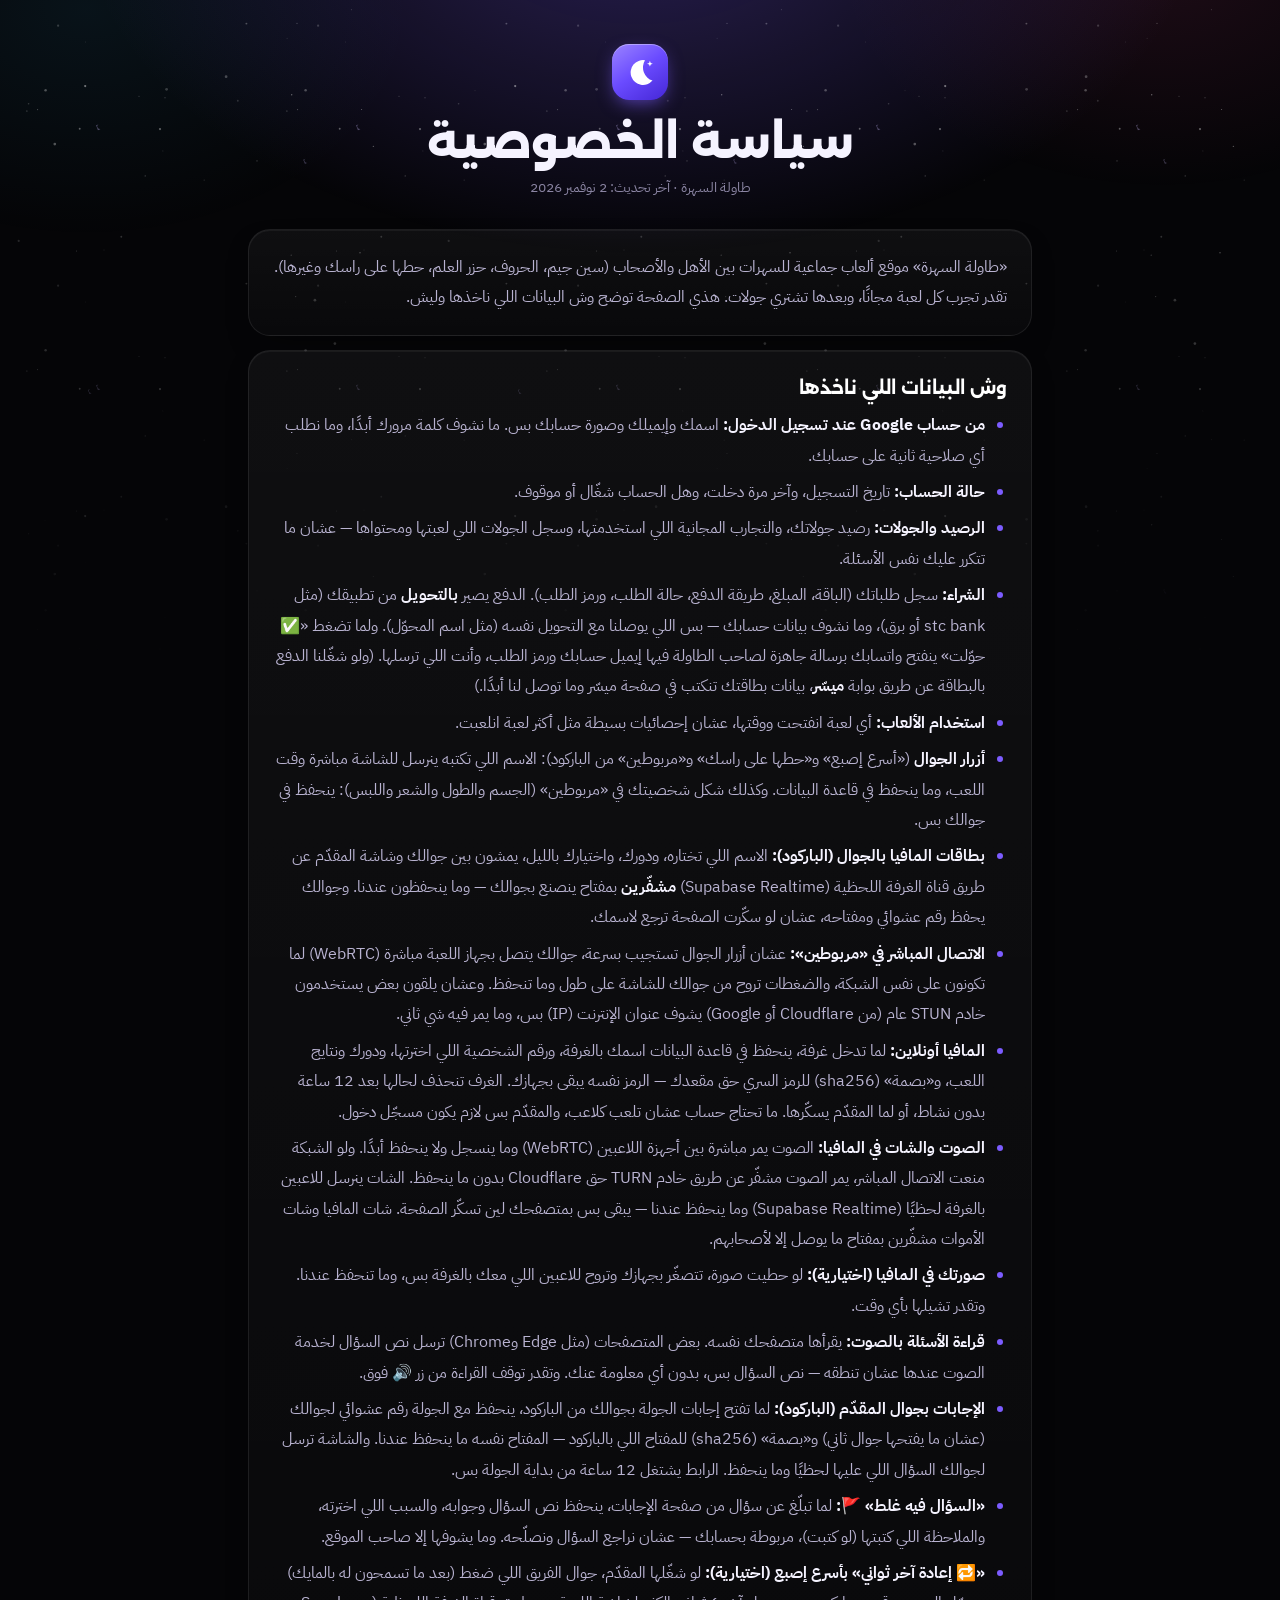
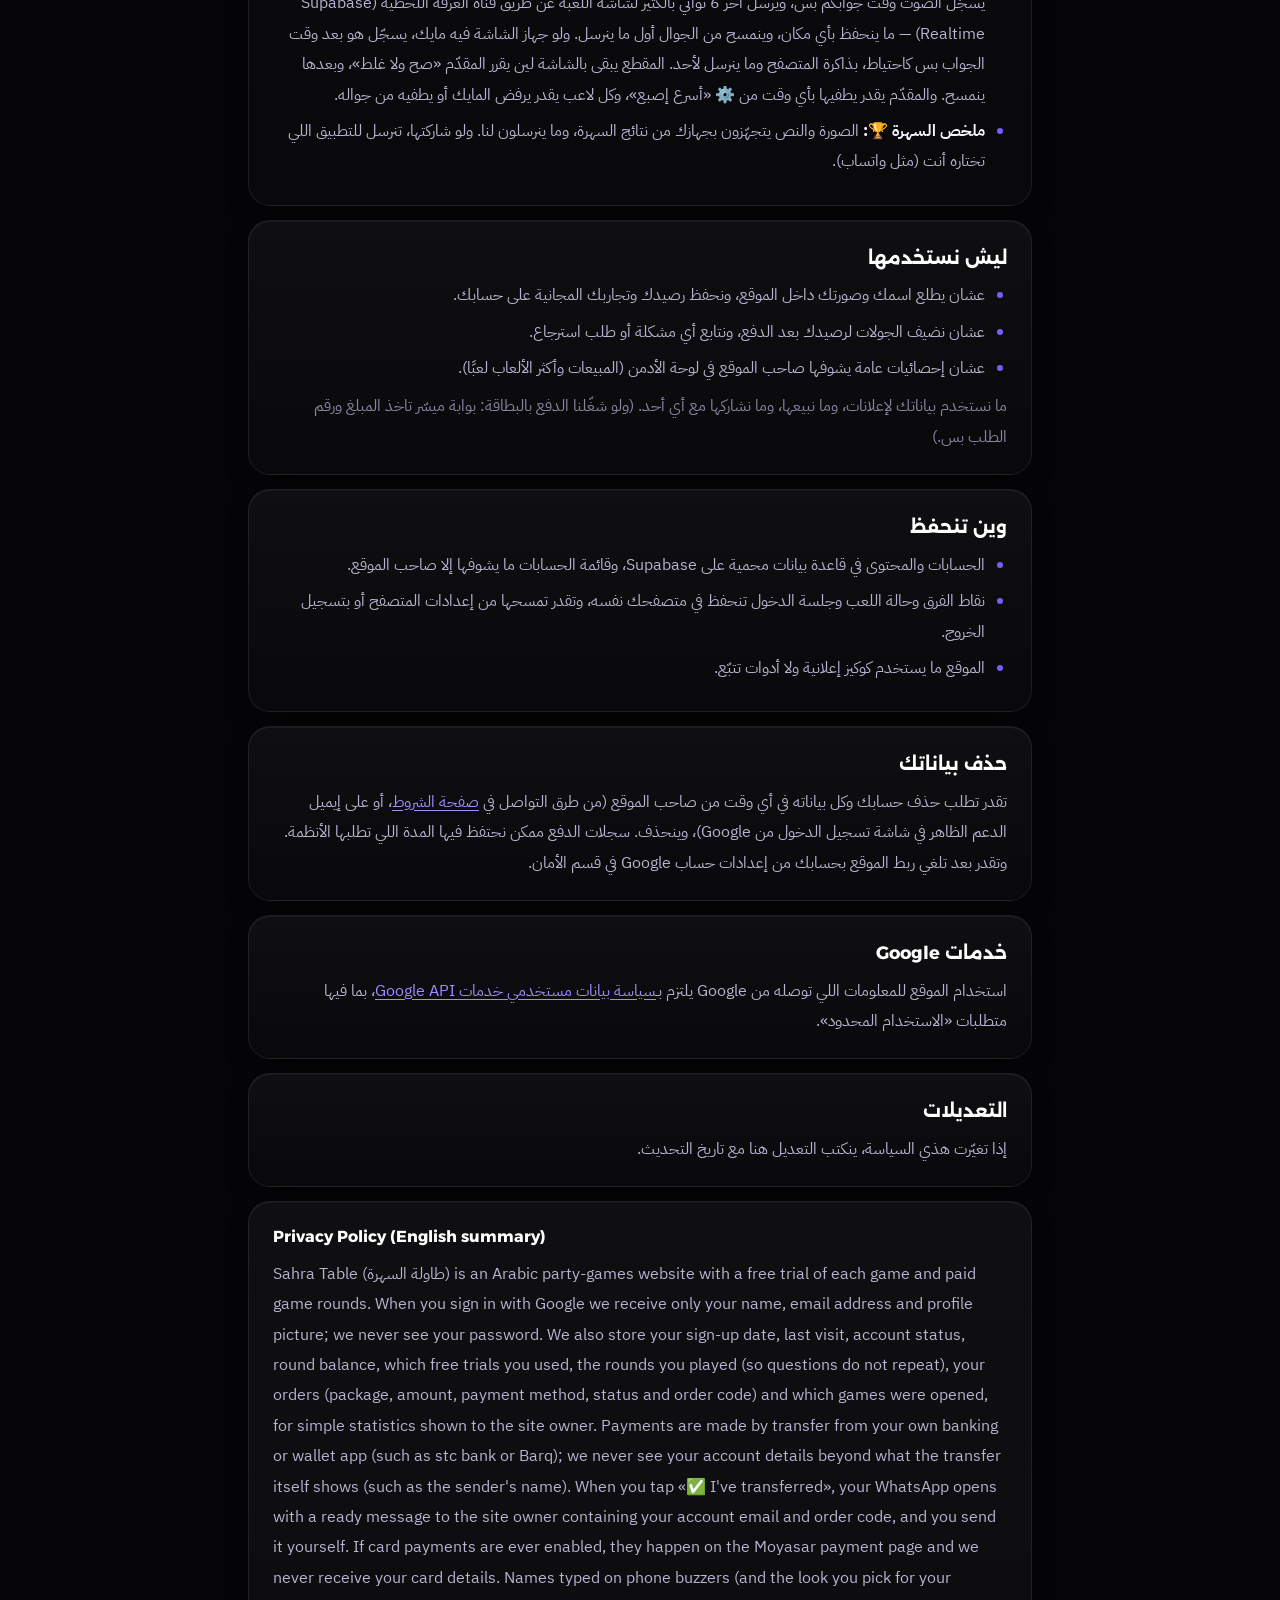
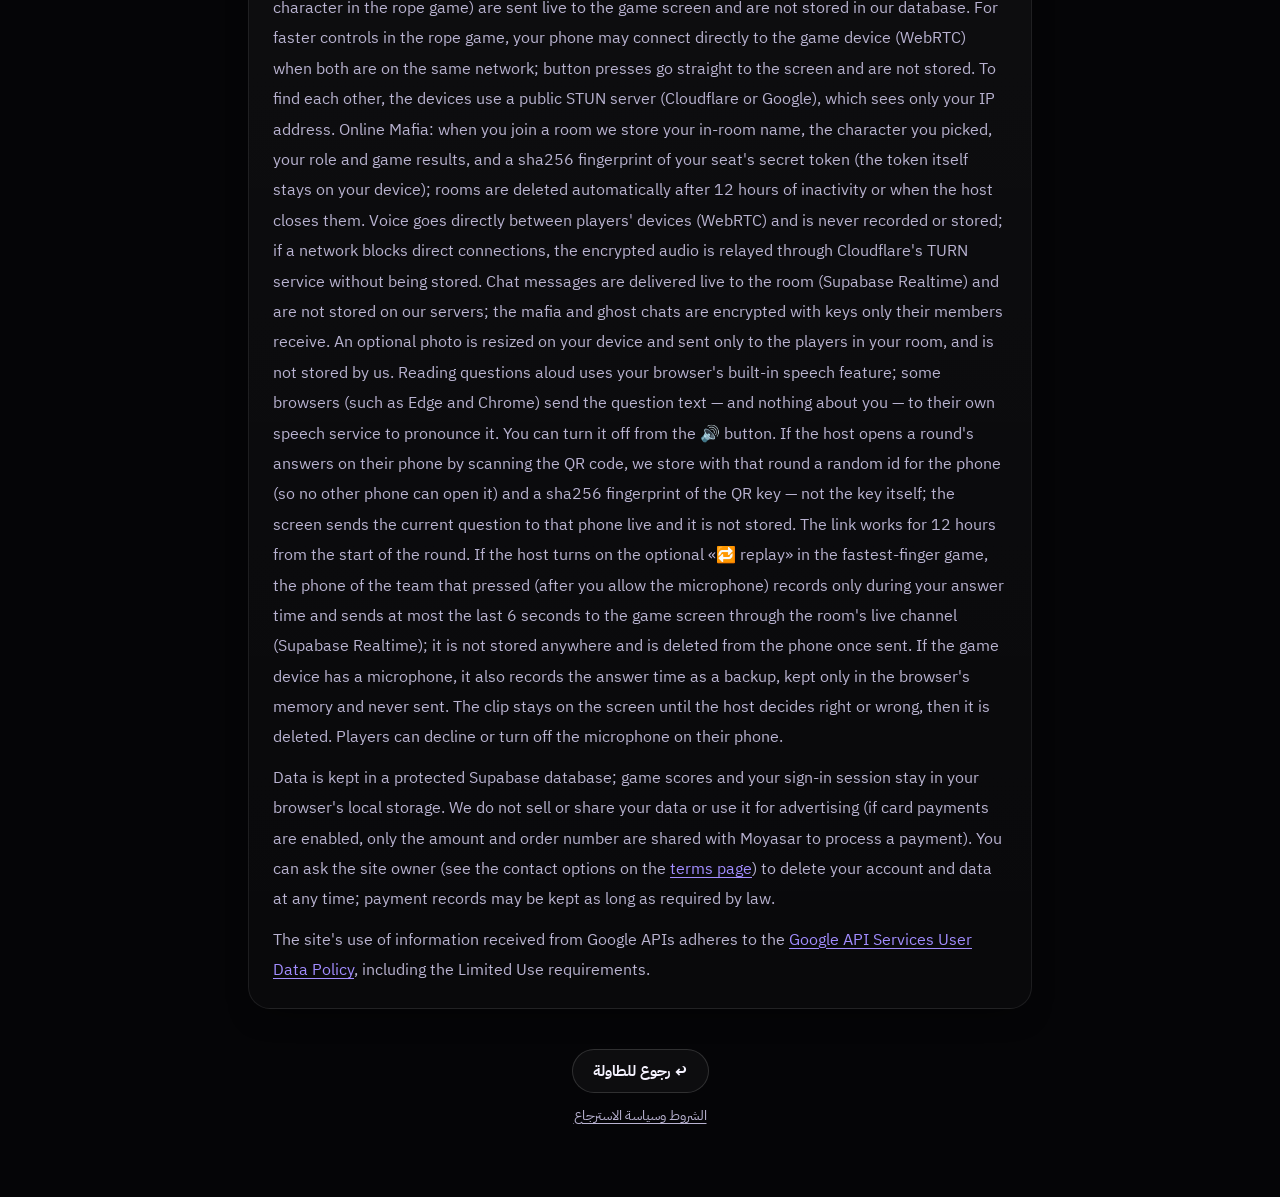
<file: privacy.html>
<!doctype html>
<html lang="ar" dir="rtl">
<head>
<meta charset="utf-8">
<script src="i18n.js?v=24"></script>
<meta name="theme-color" content="#050507">
<meta name="viewport" content="width=device-width, initial-scale=1">
<title>سياسة الخصوصية — طاولة السهرة</title>
<meta name="description" content="سياسة الخصوصية لموقع طاولة السهرة: وش البيانات اللي ناخذها عند تسجيل الدخول بحساب Google وعند شراء الجولات، وليش.">
<link rel="icon" href="data:image/svg+xml,%3Csvg xmlns='http://www.w3.org/2000/svg' viewBox='0 0 32 32'%3E%3Cdefs%3E%3ClinearGradient id='g' x1='0' y1='0' x2='1' y2='1'%3E%3Cstop offset='0' stop-color='%239b84ff'/%3E%3Cstop offset='1' stop-color='%234527d6'/%3E%3C/linearGradient%3E%3C/defs%3E%3Crect width='32' height='32' rx='9' fill='url(%23g)'/%3E%3Cpath d='M19.6 7.6a9 9 0 1 0 4.9 15.8A10 10 0 0 1 19.6 7.6z' fill='%23fff'/%3E%3C/svg%3E">
<link rel="preconnect" href="https://fonts.googleapis.com">
<link rel="preconnect" href="https://fonts.gstatic.com" crossorigin>
<link rel="stylesheet" href="https://fonts.googleapis.com/css2?family=Alexandria:wght@700;800&family=IBM+Plex+Sans+Arabic:wght@400;500;600;700&display=swap" media="print" onload="this.media='all'">
<noscript><link rel="stylesheet" href="https://fonts.googleapis.com/css2?family=Alexandria:wght@700;800&family=IBM+Plex+Sans+Arabic:wght@400;500;600;700&display=swap"></noscript>
<link rel="stylesheet" href="theme.css?v=7">
<link rel="stylesheet" href="pages.css?v=1">
<script defer src="config.js"></script>
<style>
  footer > div{ color:var(--tx-3); font-size:.88rem; margin-top:14px; }
</style>
</head>
<body>
<div class="page-bg" aria-hidden="true"></div>
<main data-cms-list="legal.privacy.sections">
  <div class="head">
    <div class="logo"><span class="logo-mark"><svg viewBox="0 0 24 24" aria-hidden="true"><path d="M15.2 3.6a8.6 8.6 0 1 0 5.2 14.1A9.6 9.6 0 0 1 15.2 3.6z" fill="#fff"/><path d="m18.6 4 .55 1.45 1.45.55-1.45.55-.55 1.45-.55-1.45-1.45-.55 1.45-.55z" fill="#fff"/></svg></span></div>
    <h1>سياسة الخصوصية</h1>
    <div class="meta">طاولة السهرة · آخر تحديث: 2 نوفمبر 2026</div>
  </div>

  <section class="card" data-cms-fixed>
    <p>«طاولة السهرة» موقع ألعاب جماعية للسهرات بين الأهل والأصحاب (سين جيم، الحروف، حزر العلم، حطها على راسك وغيرها). تقدر تجرب كل لعبة مجانًا، وبعدها تشتري جولات. هذي الصفحة توضح وش البيانات اللي ناخذها وليش.</p>
  </section>

  <section class="card">
    <h2>وش البيانات اللي ناخذها</h2>
    <ul>
      <li><b>من حساب Google عند تسجيل الدخول:</b> اسمك وإيميلك وصورة حسابك بس. ما نشوف كلمة مرورك أبدًا، وما نطلب أي صلاحية ثانية على حسابك.</li>
      <li><b>حالة الحساب:</b> تاريخ التسجيل، وآخر مرة دخلت، وهل الحساب شغّال أو موقوف.</li>
      <li><b>الرصيد والجولات:</b> رصيد جولاتك، والتجارب المجانية اللي استخدمتها، وسجل الجولات اللي لعبتها ومحتواها — عشان ما تتكرر عليك نفس الأسئلة.</li>
      <li><b>الشراء:</b> سجل طلباتك (الباقة، المبلغ، طريقة الدفع، حالة الطلب، ورمز الطلب). الدفع يصير <b>بالتحويل</b> من تطبيقك (مثل stc bank أو برق)، وما نشوف بيانات حسابك — بس اللي يوصلنا مع التحويل نفسه (مثل اسم المحوّل). ولما تضغط «✅ حوّلت» ينفتح واتسابك برسالة جاهزة لصاحب الطاولة فيها إيميل حسابك ورمز الطلب، وأنت اللي ترسلها. (ولو شغّلنا الدفع بالبطاقة عن طريق بوابة <b>ميسّر</b>، بيانات بطاقتك تنكتب في صفحة ميسّر وما توصل لنا أبدًا.)</li>
      <li><b>استخدام الألعاب:</b> أي لعبة انفتحت ووقتها، عشان إحصائيات بسيطة مثل أكثر لعبة انلعبت.</li>
      <li><b>أزرار الجوال</b> («أسرع إصبع» و«حطها على راسك» و«مربوطين» من الباركود): الاسم اللي تكتبه ينرسل للشاشة مباشرة وقت اللعب، وما ينحفظ في قاعدة البيانات. وكذلك شكل شخصيتك في «مربوطين» (الجسم والطول والشعر واللبس): ينحفظ في جوالك بس.</li>
      <li><b>بطاقات المافيا بالجوال (الباركود):</b> الاسم اللي تختاره، ودورك، واختيارك بالليل، يمشون بين جوالك وشاشة المقدّم عن طريق قناة الغرفة اللحظية (Supabase Realtime) <b>مشفّرين</b> بمفتاح ينصنع بجوالك — وما ينحفظون عندنا. وجوالك يحفظ رقم عشوائي ومفتاحه، عشان لو سكّرت الصفحة ترجع لاسمك.</li>
      <li><b>الاتصال المباشر في «مربوطين»:</b> عشان أزرار الجوال تستجيب بسرعة، جوالك يتصل بجهاز اللعبة مباشرة (WebRTC) لما تكونون على نفس الشبكة، والضغطات تروح من جوالك للشاشة على طول وما تنحفظ. وعشان يلقون بعض يستخدمون خادم STUN عام (من Cloudflare أو Google) يشوف عنوان الإنترنت (IP) بس، وما يمر فيه شي ثاني.</li>
      <li><b>المافيا أونلاين:</b> لما تدخل غرفة، ينحفظ في قاعدة البيانات اسمك بالغرفة، ورقم الشخصية اللي اخترتها، ودورك ونتايج اللعب، و«بصمة» (sha256) للرمز السري حق مقعدك — الرمز نفسه يبقى بجهازك. الغرف تنحذف لحالها بعد 12 ساعة بدون نشاط، أو لما المقدّم يسكّرها. ما تحتاج حساب عشان تلعب كلاعب، والمقدّم بس لازم يكون مسجّل دخول.</li>
      <li><b>الصوت والشات في المافيا:</b> الصوت يمر مباشرة بين أجهزة اللاعبين (WebRTC) وما ينسجل ولا ينحفظ أبدًا. ولو الشبكة منعت الاتصال المباشر، يمر الصوت مشفّر عن طريق خادم TURN حق Cloudflare بدون ما ينحفظ. الشات ينرسل للاعبين بالغرفة لحظيًا (Supabase Realtime) وما ينحفظ عندنا — يبقى بس بمتصفحك لين تسكّر الصفحة. شات المافيا وشات الأموات مشفّرين بمفتاح ما يوصل إلا لأصحابهم.</li>
      <li><b>صورتك في المافيا (اختيارية):</b> لو حطيت صورة، تتصغّر بجهازك وتروح للاعبين اللي معك بالغرفة بس، وما تنحفظ عندنا. وتقدر تشيلها بأي وقت.</li>
      <li><b>قراءة الأسئلة بالصوت:</b> يقرأها متصفحك نفسه. بعض المتصفحات (مثل Edge وChrome) ترسل نص السؤال لخدمة الصوت عندها عشان تنطقه — نص السؤال بس، بدون أي معلومة عنك. وتقدر توقف القراءة من زر 🔊 فوق.</li>
      <li><b>الإجابات بجوال المقدّم (الباركود):</b> لما تفتح إجابات الجولة بجوالك من الباركود، ينحفظ مع الجولة رقم عشوائي لجوالك (عشان ما يفتحها جوال ثاني) و«بصمة» (sha256) للمفتاح اللي بالباركود — المفتاح نفسه ما ينحفظ عندنا. والشاشة ترسل لجوالك السؤال اللي عليها لحظيًا وما ينحفظ. الرابط يشتغل 12 ساعة من بداية الجولة بس.</li>
      <li><b>«السؤال فيه غلط» 🚩:</b> لما تبلّغ عن سؤال من صفحة الإجابات، ينحفظ نص السؤال وجوابه، والسبب اللي اخترته، والملاحظة اللي كتبتها (لو كتبت)، مربوطة بحسابك — عشان نراجع السؤال ونصلّحه. وما يشوفها إلا صاحب الموقع.</li>
      <li><b>«🔁 إعادة آخر ثواني» بأسرع إصبع (اختيارية):</b> لو شغّلها المقدّم، جوال الفريق اللي ضغط (بعد ما تسمحون له بالمايك) يسجّل الصوت وقت جوابكم بس، ويرسل آخر 6 ثواني بالكثير لشاشة اللعبة عن طريق قناة الغرفة اللحظية (Supabase Realtime) — ما ينحفظ بأي مكان، وينمسح من الجوال أول ما ينرسل. ولو جهاز الشاشة فيه مايك، يسجّل هو بعد وقت الجواب بس كاحتياط، بذاكرة المتصفح وما ينرسل لأحد. المقطع يبقى بالشاشة لين يقرر المقدّم «صح ولا غلط»، وبعدها ينمسح. والمقدّم يقدر يطفيها بأي وقت من ⚙️ «أسرع إصبع»، وكل لاعب يقدر يرفض المايك أو يطفيه من جواله.</li>
      <li><b>ملخص السهرة 🏆:</b> الصورة والنص يتجهّزون بجهازك من نتائج السهرة، وما ينرسلون لنا. ولو شاركتها، تنرسل للتطبيق اللي تختاره أنت (مثل واتساب).</li>
    </ul>
  </section>

  <section class="card">
    <h2>ليش نستخدمها</h2>
    <ul>
      <li>عشان يطلع اسمك وصورتك داخل الموقع، ونحفظ رصيدك وتجاربك المجانية على حسابك.</li>
      <li>عشان نضيف الجولات لرصيدك بعد الدفع، ونتابع أي مشكلة أو طلب استرجاع.</li>
      <li>عشان إحصائيات عامة يشوفها صاحب الموقع في لوحة الأدمن (المبيعات وأكثر الألعاب لعبًا).</li>
    </ul>
    <p class="dim" style="margin-top:8px">ما نستخدم بياناتك لإعلانات، وما نبيعها، وما نشاركها مع أي أحد. (ولو شغّلنا الدفع بالبطاقة: بوابة ميسّر تاخذ المبلغ ورقم الطلب بس.)</p>
  </section>

  <section class="card">
    <h2>وين تنحفظ</h2>
    <ul>
      <li>الحسابات والمحتوى في قاعدة بيانات محمية على Supabase، وقائمة الحسابات ما يشوفها إلا صاحب الموقع.</li>
      <li>نقاط الفرق وحالة اللعب وجلسة الدخول تنحفظ في متصفحك نفسه، وتقدر تمسحها من إعدادات المتصفح أو بتسجيل الخروج.</li>
      <li>الموقع ما يستخدم كوكيز إعلانية ولا أدوات تتبّع.</li>
    </ul>
  </section>

  <section class="card">
    <h2>حذف بياناتك</h2>
    <p>تقدر تطلب حذف حسابك وكل بياناته في أي وقت من صاحب الموقع (من طرق التواصل في <a href="terms.html#contact">صفحة الشروط</a>، أو على إيميل الدعم الظاهر في شاشة تسجيل الدخول من Google)، وينحذف. سجلات الدفع ممكن نحتفظ فيها المدة اللي تطلبها الأنظمة. وتقدر بعد تلغي ربط الموقع بحسابك من إعدادات حساب Google في قسم الأمان.</p>
  </section>

  <section class="card">
    <h2>خدمات Google</h2>
    <p>استخدام الموقع للمعلومات اللي توصله من Google يلتزم بـ<a href="https://developers.google.com/terms/api-services-user-data-policy" rel="noopener">سياسة بيانات مستخدمي خدمات Google API</a>، بما فيها متطلبات «الاستخدام المحدود».</p>
  </section>

  <section class="card">
    <h2>التعديلات</h2>
    <p>إذا تغيّرت هذي السياسة، ينكتب التعديل هنا مع تاريخ التحديث.</p>
  </section>

  <section class="card en" lang="en" dir="ltr" data-cms-fixed>
    <h2>Privacy Policy (English summary)</h2>
    <p>Sahra Table (طاولة السهرة) is an Arabic party-games website with a free trial of each game and paid game rounds. When you sign in with Google we receive only your name, email address and profile picture; we never see your password. We also store your sign-up date, last visit, account status, round balance, which free trials you used, the rounds you played (so questions do not repeat), your orders (package, amount, payment method, status and order code) and which games were opened, for simple statistics shown to the site owner. Payments are made by transfer from your own banking or wallet app (such as stc bank or Barq); we never see your account details beyond what the transfer itself shows (such as the sender's name). When you tap «✅ I've transferred», your WhatsApp opens with a ready message to the site owner containing your account email and order code, and you send it yourself. If card payments are ever enabled, they happen on the Moyasar payment page and we never receive your card details. Names typed on phone buzzers (and the look you pick for your character in the rope game) are sent live to the game screen and are not stored in our database. For faster controls in the rope game, your phone may connect directly to the game device (WebRTC) when both are on the same network; button presses go straight to the screen and are not stored. To find each other, the devices use a public STUN server (Cloudflare or Google), which sees only your IP address. Online Mafia: when you join a room we store your in-room name, the character you picked, your role and game results, and a sha256 fingerprint of your seat's secret token (the token itself stays on your device); rooms are deleted automatically after 12 hours of inactivity or when the host closes them. Voice goes directly between players' devices (WebRTC) and is never recorded or stored; if a network blocks direct connections, the encrypted audio is relayed through Cloudflare's TURN service without being stored. Chat messages are delivered live to the room (Supabase Realtime) and are not stored on our servers; the mafia and ghost chats are encrypted with keys only their members receive. An optional photo is resized on your device and sent only to the players in your room, and is not stored by us. Reading questions aloud uses your browser's built-in speech feature; some browsers (such as Edge and Chrome) send the question text — and nothing about you — to their own speech service to pronounce it. You can turn it off from the 🔊 button. If the host opens a round's answers on their phone by scanning the QR code, we store with that round a random id for the phone (so no other phone can open it) and a sha256 fingerprint of the QR key — not the key itself; the screen sends the current question to that phone live and it is not stored. The link works for 12 hours from the start of the round. If the host turns on the optional «🔁 replay» in the fastest-finger game, the phone of the team that pressed (after you allow the microphone) records only during your answer time and sends at most the last 6 seconds to the game screen through the room's live channel (Supabase Realtime); it is not stored anywhere and is deleted from the phone once sent. If the game device has a microphone, it also records the answer time as a backup, kept only in the browser's memory and never sent. The clip stays on the screen until the host decides right or wrong, then it is deleted. Players can decline or turn off the microphone on their phone.</p>
    <p>Data is kept in a protected Supabase database; game scores and your sign-in session stay in your browser's local storage. We do not sell or share your data or use it for advertising (if card payments are enabled, only the amount and order number are shared with Moyasar to process a payment). You can ask the site owner (see the contact options on the <a href="terms.html#contact">terms page</a>) to delete your account and data at any time; payment records may be kept as long as required by law.</p>
    <p>The site's use of information received from Google APIs adheres to the <a href="https://developers.google.com/terms/api-services-user-data-policy" rel="noopener">Google API Services User Data Policy</a>, including the Limited Use requirements.</p>
  </section>

  <footer><a class="back" href="./">↩️ رجوع للطاولة</a><div style="margin-top:12px;font-size:.85rem"><a href="terms.html">الشروط وسياسة الاسترجاع</a></div></footer>
</main>
<script src="cfg.js?v=7" data-standalone></script>
</body>
</html>
</file>
<file: theme.css>
/* ==========================================================================
   طاولة السهرة — نظام التصميم المشترك (v7)
   أسود + بنفسجي، سماء ليل بنجوم ثابتة، خط Alexandria للعناوين و IBM Plex Sans Arabic للنص
   v7: بدون تغبيش خلفيات (backdrop-filter) ولا حركات دايمة ثقيلة — أخف على الأجهزة والتلفزيونات
   كل الصفحات تحمّل هذا الملف، وكل صفحة عندها CSS خاص فيها بعده.
   ========================================================================== */
:root{
  color-scheme: dark;
  /* الأسطح */
  --bg:#050507;
  --bg-2:#09090e;
  --s1:#0e0d15;
  --s2:#15131f;
  --s3:#1e1b2c;
  --glass:rgba(255,255,255,.035);
  --glass-2:rgba(255,255,255,.06);
  --glass-3:rgba(255,255,255,.09);
  --line:rgba(255,255,255,.08);
  --line-2:rgba(255,255,255,.14);
  --line-3:rgba(255,255,255,.24);
  /* النص */
  --tx:#f5f3ff;
  --tx-2:#b9b3d1;
  --tx-3:#8b85a3;
  /* البنفسجي */
  --v:#7c5cff;
  --v-hi:#a28dff;
  --v-lo:#5a3ee8;
  --v-soft:rgba(124,92,255,.14);
  --v-line:rgba(124,92,255,.45);
  --v-glow:rgba(124,92,255,.42);
  /* الحالات */
  --ok:#34d399;  --ok-soft:rgba(52,211,153,.12);  --ok-line:rgba(52,211,153,.38);
  --bad:#f87171; --bad-soft:rgba(248,113,113,.12); --bad-line:rgba(248,113,113,.4);
  --warn:#fbbf24; --warn-soft:rgba(251,191,36,.12); --warn-line:rgba(251,191,36,.38);
  /* ألوان الألعاب: الأساسي (تعبئة وتوهج) + الفاتح (نص على الأسود) */
  --trivia:#10b981;  --trivia-bright:#6ee7b7;
  --emoji:#ec4899;   --emoji-bright:#f9a8d4;
  --letters:#3b82f6; --letters-bright:#93c5fd;
  --flags:#f59e0b;   --flags-bright:#fcd34d;
  --heads:#06b6d4;   --heads-bright:#67e8f9;
  --char:#f97316;    --char-bright:#fdba74;
  --mafia:#ef4444;   --mafia-bright:#fca5a5;
  --rope:#84cc16;    --rope-bright:#bef264;
  /* لوحات فاتحة (خلايا الحروف وألغاز الصور) — تبان واضحة على التلفزيون */
  --paper:#f2f0fb;
  --paper-2:#e4e0f5;
  --paper-ink:#16121f;
  /* المقاسات */
  --r-xs:8px; --r-sm:12px; --r:16px; --r-lg:22px; --r-xl:28px;
  --sh-1:inset 0 1px 0 rgba(255,255,255,.05), 0 12px 32px -16px rgba(0,0,0,.7);
  --sh-2:inset 0 1px 0 rgba(255,255,255,.07), 0 30px 70px -24px rgba(0,0,0,.85);
  --ring:0 0 0 3px rgba(124,92,255,.35);
  --f-display:"Alexandria", "IBM Plex Sans Arabic", "Segoe UI", Tahoma, sans-serif;
  --f-body:"IBM Plex Sans Arabic", "Segoe UI", Tahoma, sans-serif;
  --f-mono:"IBM Plex Mono", ui-monospace, "SFMono-Regular", Menlo, monospace;
  --ease:cubic-bezier(.2,.8,.2,1);
  --ease-out:cubic-bezier(.16,1,.3,1);
  /* سماء السهرة: نجوم ثابتة (صور SVG صغيرة تتكرر) + هلال */
  --stars-a:url("data:image/svg+xml,<svg xmlns='http://www.w3.org/2000/svg' width='260' height='260'><g fill='%23fff'><circle cx='85.6' cy='42.0' r='0.45' fill-opacity='0.32'/><circle cx='139.0' cy='96.2' r='0.45' fill-opacity='0.8'/><circle cx='58.1' cy='25.7' r='1.1' fill-opacity='0.32'/><circle cx='26.9' cy='111.0' r='0.55' fill-opacity='0.82'/><circle cx='162.9' cy='150.9' r='0.45' fill-opacity='0.61'/><circle cx='104.0' cy='250.0' r='0.45' fill-opacity='0.6'/><circle cx='37.6' cy='109.6' r='0.55' fill-opacity='0.61'/><circle cx='145.2' cy='175.9' r='0.55' fill-opacity='0.61'/><circle cx='165.0' cy='97.8' r='0.55' fill-opacity='0.6'/><circle cx='160.0' cy='129.1' r='1.1' fill-opacity='0.72'/><circle cx='121.3' cy='236.7' r='0.95' fill-opacity='0.45'/><circle cx='204.2' cy='180.1' r='0.7' fill-opacity='0.33'/><circle cx='79.7' cy='128.8' r='0.95' fill-opacity='0.7'/><circle cx='76.6' cy='251.0' r='0.55' fill-opacity='0.57'/><circle cx='45.6' cy='90.2' r='1.25' fill-opacity='0.52'/><circle cx='246.4' cy='23.6' r='0.95' fill-opacity='0.47'/><path d='M97.0 125.9l0.9520000000000001 2.448 2.448 0.9520000000000001 -2.448 0.9520000000000001 -0.9520000000000001 -2.448 -0.9520000000000001 -2.448 2.448 -0.9520000000000001 z' fill='%23cbbdff' fill-opacity='.75'/></g></svg>");
  --stars-b:url("data:image/svg+xml,<svg xmlns='http://www.w3.org/2000/svg' width='430' height='430'><g fill='%23fff'><circle cx='194.9' cy='240.2' r='1.35' fill-opacity='0.54'/><circle cx='364.8' cy='84.1' r='1.35' fill-opacity='0.64'/><circle cx='338.6' cy='43.7' r='0.8' fill-opacity='0.36'/><circle cx='231.3' cy='379.7' r='0.45' fill-opacity='0.62'/><circle cx='171.2' cy='195.2' r='0.6' fill-opacity='0.64'/><circle cx='355.0' cy='30.7' r='0.45' fill-opacity='0.39'/><circle cx='106.1' cy='16.7' r='1.35' fill-opacity='0.47'/><circle cx='253.4' cy='86.4' r='0.7' fill-opacity='0.64'/><circle cx='214.9' cy='283.6' r='1.35' fill-opacity='0.65'/><circle cx='175.7' cy='236.6' r='0.55' fill-opacity='0.68'/><circle cx='137.0' cy='100.9' r='0.8' fill-opacity='0.3'/><circle cx='241.6' cy='49.5' r='0.55' fill-opacity='0.76'/><circle cx='167.1' cy='408.3' r='0.45' fill-opacity='0.4'/><circle cx='395.2' cy='26.1' r='1.1' fill-opacity='0.84'/><circle cx='171.7' cy='34.8' r='0.7' fill-opacity='0.72'/><circle cx='117.8' cy='40.8' r='0.95' fill-opacity='0.29'/><circle cx='177.0' cy='393.4' r='0.6' fill-opacity='0.42'/><circle cx='46.6' cy='29.3' r='1.35' fill-opacity='0.38'/><circle cx='240.0' cy='192.8' r='0.7' fill-opacity='0.84'/><circle cx='328.7' cy='180.9' r='1.1' fill-opacity='0.35'/><path d='M184.1 100.1l0.812 2.088 2.088 0.812 -2.088 0.812 -0.812 -2.088 -0.812 -2.088 2.088 -0.812 z' fill='%23cbbdff' fill-opacity='.75'/><path d='M398.7 330.40000000000003l0.812 2.088 2.088 0.812 -2.088 0.812 -0.812 -2.088 -0.812 -2.088 2.088 -0.812 z' fill='%23cbbdff' fill-opacity='.75'/></g></svg>");
  --stars-c:url("data:image/svg+xml,<svg xmlns='http://www.w3.org/2000/svg' width='180' height='180'><g fill='%23fff'><circle cx='163.1' cy='167.2' r='0.55' fill-opacity='0.29'/><circle cx='56.8' cy='69.2' r='0.95' fill-opacity='0.35'/><circle cx='37.0' cy='80.5' r='0.7' fill-opacity='0.63'/><circle cx='159.1' cy='22.2' r='0.9' fill-opacity='0.52'/><circle cx='92.2' cy='130.3' r='0.95' fill-opacity='0.72'/><circle cx='39.4' cy='10.1' r='0.95' fill-opacity='0.66'/><circle cx='110.8' cy='171.0' r='0.95' fill-opacity='0.6'/><circle cx='151.9' cy='170.6' r='0.8' fill-opacity='0.66'/><circle cx='58.1' cy='18.7' r='0.9' fill-opacity='0.38'/></g></svg>");
  --moon:url("data:image/svg+xml,<svg xmlns='http://www.w3.org/2000/svg' viewBox='0 0 200 200'><defs><radialGradient id='g'><stop offset='0' stop-color='%23a28dff' stop-opacity='.38'/><stop offset='.55' stop-color='%237c5cff' stop-opacity='.10'/><stop offset='1' stop-color='%237c5cff' stop-opacity='0'/></radialGradient><linearGradient id='m' x1='0' y1='0' x2='1' y2='1'><stop offset='0' stop-color='%23ffffff'/><stop offset='1' stop-color='%23cfc4ff'/></linearGradient></defs><circle cx='100' cy='100' r='100' fill='url(%23g)'/><path transform='translate(46 46) scale(4.5)' d='M15.2 3.6a8.6 8.6 0 1 0 5.2 14.1A9.6 9.6 0 0 1 15.2 3.6z' fill='url(%23m)'/><path transform='translate(46 46) scale(4.5)' d='m18.6 4 .55 1.45 1.45.55-1.45.55-.55 1.45-.55-1.45-1.45-.55 1.45-.55z' fill='%23fff'/></svg>");
  /* أسماء قديمة (عشان أي CSS قديم يبقى شغال) */
  --ink:var(--bg); --ink-deep:#000; --panel:var(--s1); --panel-2:var(--s2); --panel-3:var(--s3);
  --text:var(--tx); --text-dim:var(--tx-2); --text-faint:var(--tx-3);
  --gold:var(--v); --gold-bright:var(--v-hi);
  --border:var(--line); --border-strong:var(--line-2);
  --font-display:var(--f-display); --font-body:var(--f-body); --font-mono:var(--f-mono);
  --radius:var(--r); --shadow:var(--sh-1);
}

*,*::before,*::after{ box-sizing:border-box; }
[hidden]{ display:none !important; }
html{ -webkit-text-size-adjust:100%; text-size-adjust:100%; scroll-behavior:smooth; }
body{
  margin:0; min-height:100vh; min-height:100dvh;
  background:var(--bg); color:var(--tx);
  font-family:var(--f-body); font-size:1rem; line-height:1.65;
  -webkit-font-smoothing:antialiased; -moz-osx-font-smoothing:grayscale;
  text-rendering:optimizeLegibility;
}
/* خلفية الموقع: سماء ليل — توهج بنفسجي من فوق + نجوم ثابتة تخف لتحت (كلها ثابتة: ترتسم مرة وحدة) */
.page-bg{ position:fixed; inset:0; z-index:0; pointer-events:none; overflow:hidden; contain:strict; }
.page-bg::before{
  content:""; position:absolute; inset:-10% -10% auto; height:820px;
  background:
    radial-gradient(ellipse 52% 60% at 50% 0%, rgba(124,92,255,.30), transparent 70%),
    radial-gradient(ellipse 30% 40% at 84% 6%, rgba(236,72,153,.11), transparent 70%),
    radial-gradient(ellipse 30% 40% at 14% 12%, rgba(56,189,248,.08), transparent 70%);
}
.page-bg::after{
  content:""; position:absolute; inset:0;
  background-image:var(--stars-a), var(--stars-b);
  background-size:260px 260px, 430px 430px;
  background-position:0 0, 120px 60px;
  opacity:.6;
  -webkit-mask-image:linear-gradient(180deg, #000 0%, rgba(0,0,0,.55) 34%, transparent 74%);
          mask-image:linear-gradient(180deg, #000 0%, rgba(0,0,0,.55) 34%, transparent 74%);
}
::selection{ background:var(--v); color:#fff; }
a{ color:var(--v-hi); text-underline-offset:3px; }
a:hover{ color:#c4b5ff; }
h1,h2,h3,h4,p{ margin:0; }
ul,ol{ margin:0; padding:0; }
ul{ list-style:none; }
button, input, select, textarea{ font:inherit; color:inherit; }
button{ cursor:pointer; -webkit-tap-highlight-color:transparent; }
button:disabled{ cursor:not-allowed; }
:focus{ outline:none; }
:focus-visible{ outline:2px solid var(--v-hi); outline-offset:2px; border-radius:8px; }
img{ max-width:100%; }
.ltr{ direction:ltr; unicode-bidi:isolate; font-family:var(--f-mono); }
.num{ font-variant-numeric:tabular-nums; }
.ic{ width:1.25em; height:1.25em; flex-shrink:0; fill:none; stroke:currentColor; stroke-width:1.8; stroke-linecap:round; stroke-linejoin:round; vertical-align:-.22em; }
.ic.fill{ fill:currentColor; stroke:none; }
.visually-hidden{ position:absolute !important; width:1px; height:1px; overflow:hidden; clip:rect(0 0 0 0); white-space:nowrap; }
@media (prefers-reduced-motion: reduce){
  *,*::before,*::after{ animation-duration:.01ms !important; animation-iteration-count:1 !important; transition-duration:.01ms !important; scroll-behavior:auto !important; }
}
/* أشرطة التمرير */
*{ scrollbar-width:thin; scrollbar-color:rgba(255,255,255,.16) transparent; }
::-webkit-scrollbar{ width:10px; height:10px; }
::-webkit-scrollbar-thumb{ background:rgba(255,255,255,.14); border-radius:99px; border:2px solid transparent; background-clip:padding-box; }
::-webkit-scrollbar-track{ background:transparent; }

/* ---------- الشعار ---------- */
.logo-mark{ display:inline-grid; place-items:center; width:34px; height:34px; border-radius:11px; flex-shrink:0;
  background:linear-gradient(145deg, #9b84ff 0%, #6a4bff 48%, #4527d6 100%);
  box-shadow:inset 0 1px 0 rgba(255,255,255,.35), 0 6px 18px -4px rgba(124,92,255,.65); }
.logo-mark svg{ width:62%; height:62%; }

/* ---------- الأزرار ---------- */
.btn-primary, .btn-ghost, .btn-soft, .btn-danger{
  display:inline-flex; align-items:center; justify-content:center; gap:.5em;
  min-height:44px; padding:11px 20px; border-radius:999px;
  font-family:var(--f-body); font-weight:700; font-size:.95rem; line-height:1.25;
  text-align:center; text-decoration:none; white-space:normal;
  border:1px solid transparent;
  transition:transform .18s var(--ease), background-color .18s, border-color .18s, box-shadow .25s var(--ease), color .18s, opacity .18s;
}
.btn-primary{
  position:relative; overflow:hidden; isolation:isolate;
  color:#fff; background:linear-gradient(180deg, #9076ff 0%, #6c4cff 100%);
  border-color:rgba(255,255,255,.16);
  box-shadow:inset 0 1px 0 rgba(255,255,255,.3), inset 0 -1px 0 rgba(0,0,0,.18), 0 8px 24px -8px var(--v-glow), 0 0 0 1px rgba(124,92,255,.5);
}
/* لمعة تمر على الزر وقت المرور فوقه (حركة وحدة بس، مو دايمة) */
.btn-primary::after{
  content:""; position:absolute; inset:0; z-index:-1; border-radius:inherit; pointer-events:none;
  background:linear-gradient(105deg, transparent 30%, rgba(255,255,255,.26) 48%, transparent 66%);
  transform:translateX(110%); transition:transform .8s var(--ease-out);
}
.btn-primary:hover:not(:disabled)::after{ transform:translateX(-110%); }
.btn-primary:disabled::after{ display:none; }
.btn-primary:hover:not(:disabled){ color:#fff; transform:translateY(-1px); box-shadow:inset 0 1px 0 rgba(255,255,255,.3), 0 14px 34px -8px rgba(124,92,255,.65), 0 0 0 1px rgba(162,141,255,.7); }
.btn-primary:active:not(:disabled){ transform:translateY(0); }
.btn-primary:disabled{ background:var(--s3); color:var(--tx-3); box-shadow:none; border-color:var(--line); }
.btn-ghost{ color:var(--tx); background:var(--glass); border-color:var(--line-2); box-shadow:inset 0 1px 0 rgba(255,255,255,.04); }
.btn-ghost:hover:not(:disabled){ color:var(--tx); background:var(--glass-2); border-color:var(--line-3); }
.btn-ghost:disabled{ opacity:.5; }
.btn-soft{ color:var(--v-hi); background:var(--v-soft); border-color:rgba(124,92,255,.32); }
.btn-soft:hover:not(:disabled){ color:#cfc4ff; background:rgba(124,92,255,.22); border-color:var(--v-line); }
.btn-danger{ color:#fecaca; background:var(--bad-soft); border-color:var(--bad-line); }
.btn-danger:hover:not(:disabled){ background:rgba(248,113,113,.2); }
.btn-sm{ min-height:36px; padding:7px 15px; font-size:.86rem; }
.btn-lg{ min-height:54px; padding:14px 28px; font-size:1.05rem; }
.btn-block{ width:100%; }
a.btn-primary, a.btn-ghost, a.btn-soft{ display:inline-flex; }
.icon-btn{
  display:inline-grid; place-items:center; width:40px; height:40px; border-radius:12px; padding:0;
  background:var(--glass); border:1px solid var(--line-2); color:var(--tx-2);
  transition:background-color .18s, color .18s, border-color .18s;
}
.icon-btn:hover{ background:var(--glass-2); color:var(--tx); border-color:var(--line-3); }
.icon-btn .ic{ width:20px; height:20px; }

/* ---------- الشارات ---------- */
.chip{
  display:inline-flex; align-items:center; gap:7px; padding:6px 13px; border-radius:999px;
  background:var(--glass); border:1px solid var(--line-2); color:var(--tx-2);
  font-size:.82rem; font-weight:600; line-height:1.4; white-space:nowrap;
}
.chip.on, .chip[aria-pressed="true"]{ background:var(--v-soft); border-color:var(--v-line); color:#fff; box-shadow:inset 0 0 0 1px rgba(124,92,255,.25); }
button.chip:hover:not(.on){ color:var(--tx); border-color:var(--line-3); }
.chip .dot{ width:7px; height:7px; border-radius:50%; background:var(--v); box-shadow:0 0 10px var(--v); }
.eyebrow{ display:inline-flex; align-items:center; gap:8px; font-size:.8rem; font-weight:600; color:var(--tx-2); letter-spacing:0; }
.eyebrow .dot{ width:7px; height:7px; border-radius:50%; background:var(--v); box-shadow:0 0 12px var(--v); }

/* ---------- البطاقات ---------- */
.card{
  background:linear-gradient(180deg, rgba(255,255,255,.045), rgba(255,255,255,.02));
  border:1px solid var(--line); border-radius:var(--r-lg); box-shadow:var(--sh-1);
}
.glass{ background:rgba(16,14,25,.95); border:1px solid var(--line-2); }

/* ---------- الحقول ---------- */
.input, .field-input{
  width:100%; min-width:0; background:rgba(255,255,255,.03); color:var(--tx);
  border:1px solid var(--line-2); border-radius:12px; padding:11px 14px; font-size:.95rem; line-height:1.4;
  transition:border-color .15s, box-shadow .15s, background-color .15s;
}
.input::placeholder{ color:var(--tx-3); }
.input:hover{ border-color:var(--line-3); }
.input:focus{ outline:none; border-color:var(--v); box-shadow:var(--ring); background:rgba(124,92,255,.05); }
select.input{ appearance:none; -webkit-appearance:none; padding-left:34px;
  background-image:url("data:image/svg+xml;utf8,<svg xmlns='http://www.w3.org/2000/svg' width='12' height='8' viewBox='0 0 12 8'><path d='M1 1.5 6 6.5 11 1.5' fill='none' stroke='%23b9b3d1' stroke-width='1.6' stroke-linecap='round' stroke-linejoin='round'/></svg>");
  background-repeat:no-repeat; background-position:left 13px center; }
select.input option{ background:#15131f; color:var(--tx); }
textarea.input{ resize:vertical; min-height:96px; line-height:1.7; }
input[type=number]{ -moz-appearance:textfield; appearance:textfield; }
input[type=number]::-webkit-outer-spin-button, input[type=number]::-webkit-inner-spin-button{ -webkit-appearance:none; margin:0; }

/* ---------- مفتاح تشغيل ---------- */
.switch{ position:relative; width:48px; height:28px; flex-shrink:0; display:inline-block; }
.switch input{ position:absolute; inset:0; opacity:0; cursor:pointer; margin:0; z-index:1; }
.switch span{ position:absolute; inset:0; border-radius:999px; background:rgba(255,255,255,.12); border:1px solid var(--line-2); transition:background-color .2s, border-color .2s; pointer-events:none; }
.switch span::after{ content:""; position:absolute; top:3px; right:3px; width:20px; height:20px; border-radius:50%; background:#fff; box-shadow:0 2px 6px rgba(0,0,0,.4); transition:transform .22s var(--ease); }
.switch input:checked + span{ background:var(--v); border-color:var(--v-hi); }
.switch input:checked + span::after{ transform:translateX(-20px); }
.switch input:focus-visible + span{ box-shadow:var(--ring); }

/* ---------- الإشعار (toast) ---------- */
.toast{
  position:fixed; bottom:24px; left:50%; z-index:200; max-width:calc(100vw - 24px);
  transform:translate(-50%, 16px); opacity:0; visibility:hidden; pointer-events:none;
  padding:11px 20px; border-radius:999px; text-align:center;
  background:linear-gradient(180deg, rgba(30,27,44,.98), rgba(21,19,31,.98)); color:var(--tx); border:1px solid var(--line-2);
  box-shadow:0 18px 40px -12px rgba(0,0,0,.85), 0 0 0 1px rgba(124,92,255,.14), inset 0 1px 0 rgba(255,255,255,.06); font-weight:600; font-size:.9rem;
  transition:transform .3s var(--ease), opacity .3s, visibility .3s;
}
.toast.show{ transform:translate(-50%, 0); opacity:1; visibility:visible; }

/* ---------- عناوين الأقسام ---------- */
.h-display{ font-family:var(--f-display); font-weight:800; line-height:1.15; letter-spacing:0; text-wrap:balance; }
.grad{ background:linear-gradient(90deg, #ffffff 0%, #d9d0ff 35%, #a28dff 70%, #7c5cff 100%); -webkit-background-clip:text; background-clip:text; color:transparent; -webkit-text-fill-color:transparent; }
.muted{ color:var(--tx-2); }
.faint{ color:var(--tx-3); }

/* ---------- صفحات النصوص (الشروط/الخصوصية/حقوق الصور) ---------- */
.doc{ position:relative; z-index:1; max-width:860px; margin:0 auto; padding:28px 18px 72px; }
.doc-top{ display:flex; align-items:center; justify-content:space-between; gap:12px; margin-bottom:34px; }
.doc-brand{ display:inline-flex; align-items:center; gap:10px; text-decoration:none; color:var(--tx); font-family:var(--f-display); font-weight:700; font-size:1.05rem; }
.doc-brand:hover{ color:var(--tx); }
.doc-head{ position:relative; text-align:center; margin-bottom:28px; }
.doc-head::before{ content:""; position:absolute; top:-30px; left:50%; width:150px; height:150px; transform:translateX(-50%); z-index:-1; pointer-events:none;
  background:radial-gradient(circle, rgba(124,92,255,.32), transparent 68%); }
.doc-head h1{ font-family:var(--f-display); font-weight:800; font-size:clamp(2rem, 6vw, 3rem); line-height:1.2; margin:14px 0 8px; }
.doc-head .meta{ color:var(--tx-3); font-size:.88rem; }
.doc .card{ padding:22px 24px; margin-bottom:14px; }
.doc h2{ font-family:var(--f-display); font-weight:700; font-size:1.12rem; margin:0 0 8px; color:#fff; }
.doc p{ color:var(--tx-2); margin:0 0 10px; line-height:1.9; }
.doc p:last-child{ margin-bottom:0; }
.doc ul, .doc ol{ color:var(--tx-2); padding-inline-start:22px; line-height:1.9; }
.doc ul{ list-style:disc; }
.doc li{ margin-bottom:4px; }
.doc li::marker{ color:var(--v); }
.doc b, .doc strong{ color:var(--tx); }
.doc-foot{ text-align:center; margin-top:30px; color:var(--tx-3); font-size:.88rem; }
.doc-foot .links{ margin-top:14px; display:flex; gap:16px; justify-content:center; flex-wrap:wrap; }
.doc-foot .links a{ color:var(--tx-2); text-decoration:none; }
.doc-foot .links a:hover{ color:#fff; }
</file>
<file: pages.css>
/* طاولة السهرة — الشكل المشترك للصفحات الثابتة (الشكر والشروط والخصوصية). ينحمّل بعد theme.css */
main{ position:relative; z-index:1; max-width:820px; margin:0 auto; padding:30px 18px 70px; }
.head{ text-align:center; margin:14px 0 30px; }
.logo{ display:flex; justify-content:center; }
.logo .logo-mark{ width:56px; height:56px; border-radius:17px; }
h1{ font-family:var(--f-display); font-weight:800; font-size:clamp(2rem, 6vw, 2.8rem); line-height:1.2; margin:16px 0 6px; }
.meta{ color:var(--tx-3); font-size:.88rem; }
.card{ padding:22px 24px; margin-bottom:14px; }
.card.key{ border-color:var(--v-line); background:radial-gradient(ellipse 80% 70% at 100% 0%, rgba(124,92,255,.16), transparent 70%), linear-gradient(180deg, rgba(255,255,255,.045), rgba(255,255,255,.015)); }
h2{ font-family:var(--f-display); font-weight:700; font-size:1.12rem; margin:0 0 8px; color:#fff; }
p{ margin:0 0 10px; color:var(--tx-2); line-height:1.9; }
p:last-child{ margin-bottom:0; }
ul, ol{ margin:0; padding-inline-start:22px; color:var(--tx-2); line-height:1.9; }
ul{ list-style:disc; }
li{ margin-bottom:6px; }
li::marker{ color:var(--v); }
b{ color:var(--tx); }
.dim{ color:var(--tx-3); }
.en{ direction:ltr; text-align:left; }
.en h2{ font-size:1rem; }
.wa{ display:inline-flex; align-items:center; gap:8px; text-decoration:none; font-weight:700; font-size:.92rem; color:#062814; background:#34d399; border-radius:999px; padding:9px 18px; }
.wa:hover{ color:#062814; filter:brightness(1.05); }
.back{ display:inline-flex; align-items:center; gap:8px; margin-top:12px; text-decoration:none; font-weight:700; font-size:.92rem; color:var(--tx); border:1px solid var(--line-2); border-radius:999px; padding:9px 20px; background:var(--glass); }
.back:hover{ color:#fff; background:var(--glass-2); }
footer{ text-align:center; margin-top:28px; }
footer a:not(.back){ color:var(--tx-2); }
</file>
